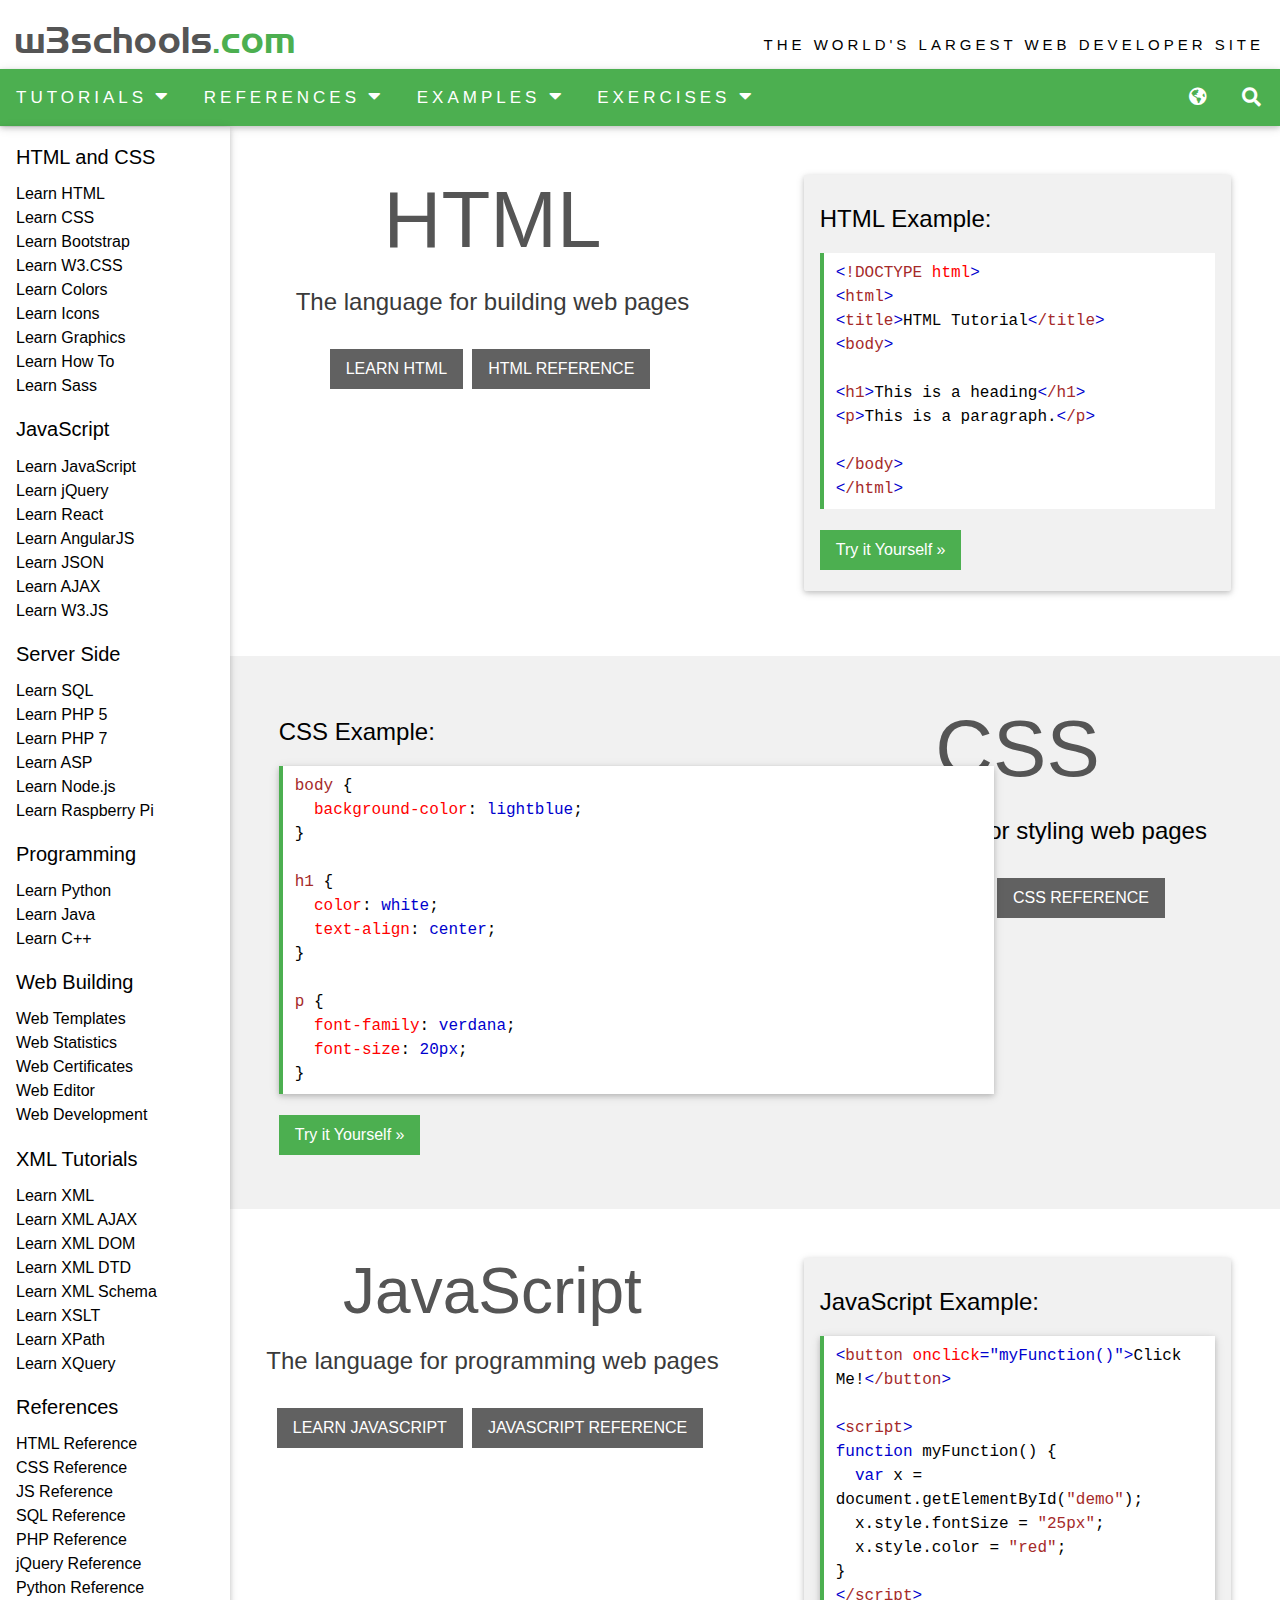
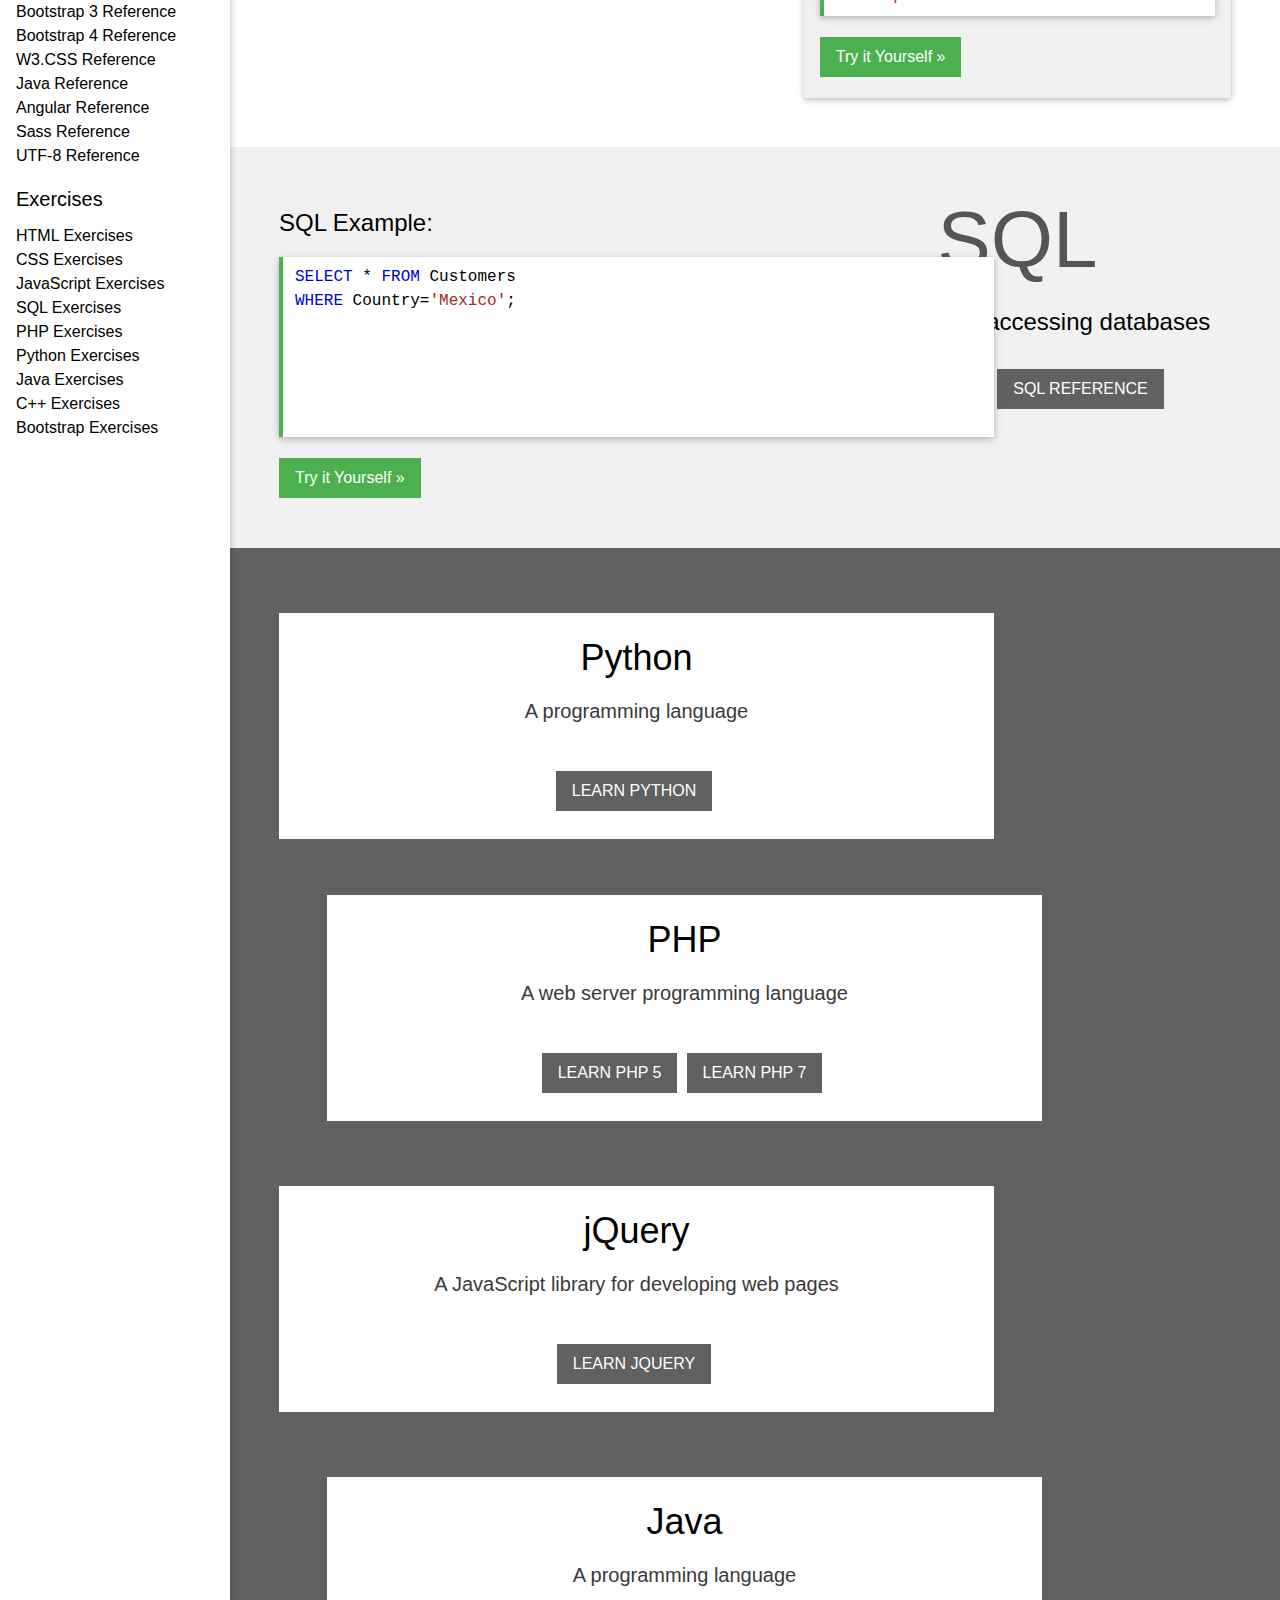
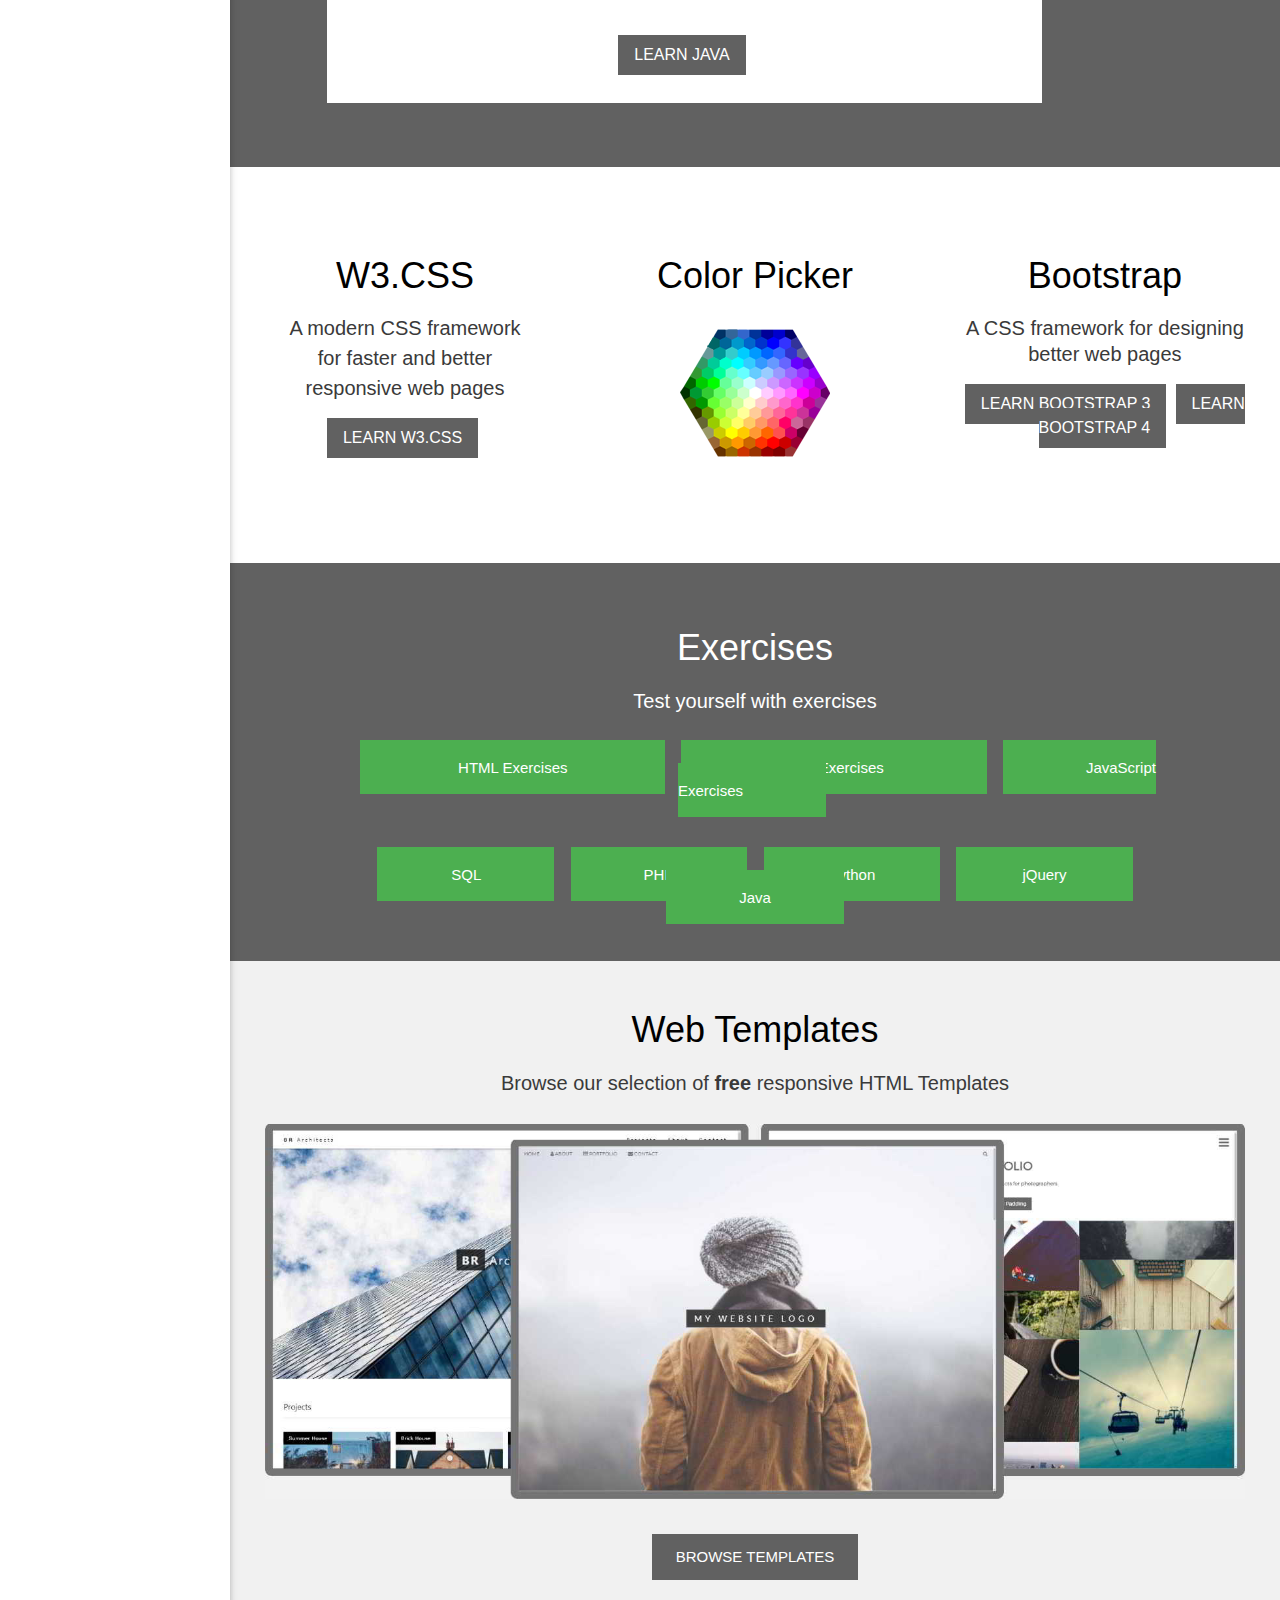
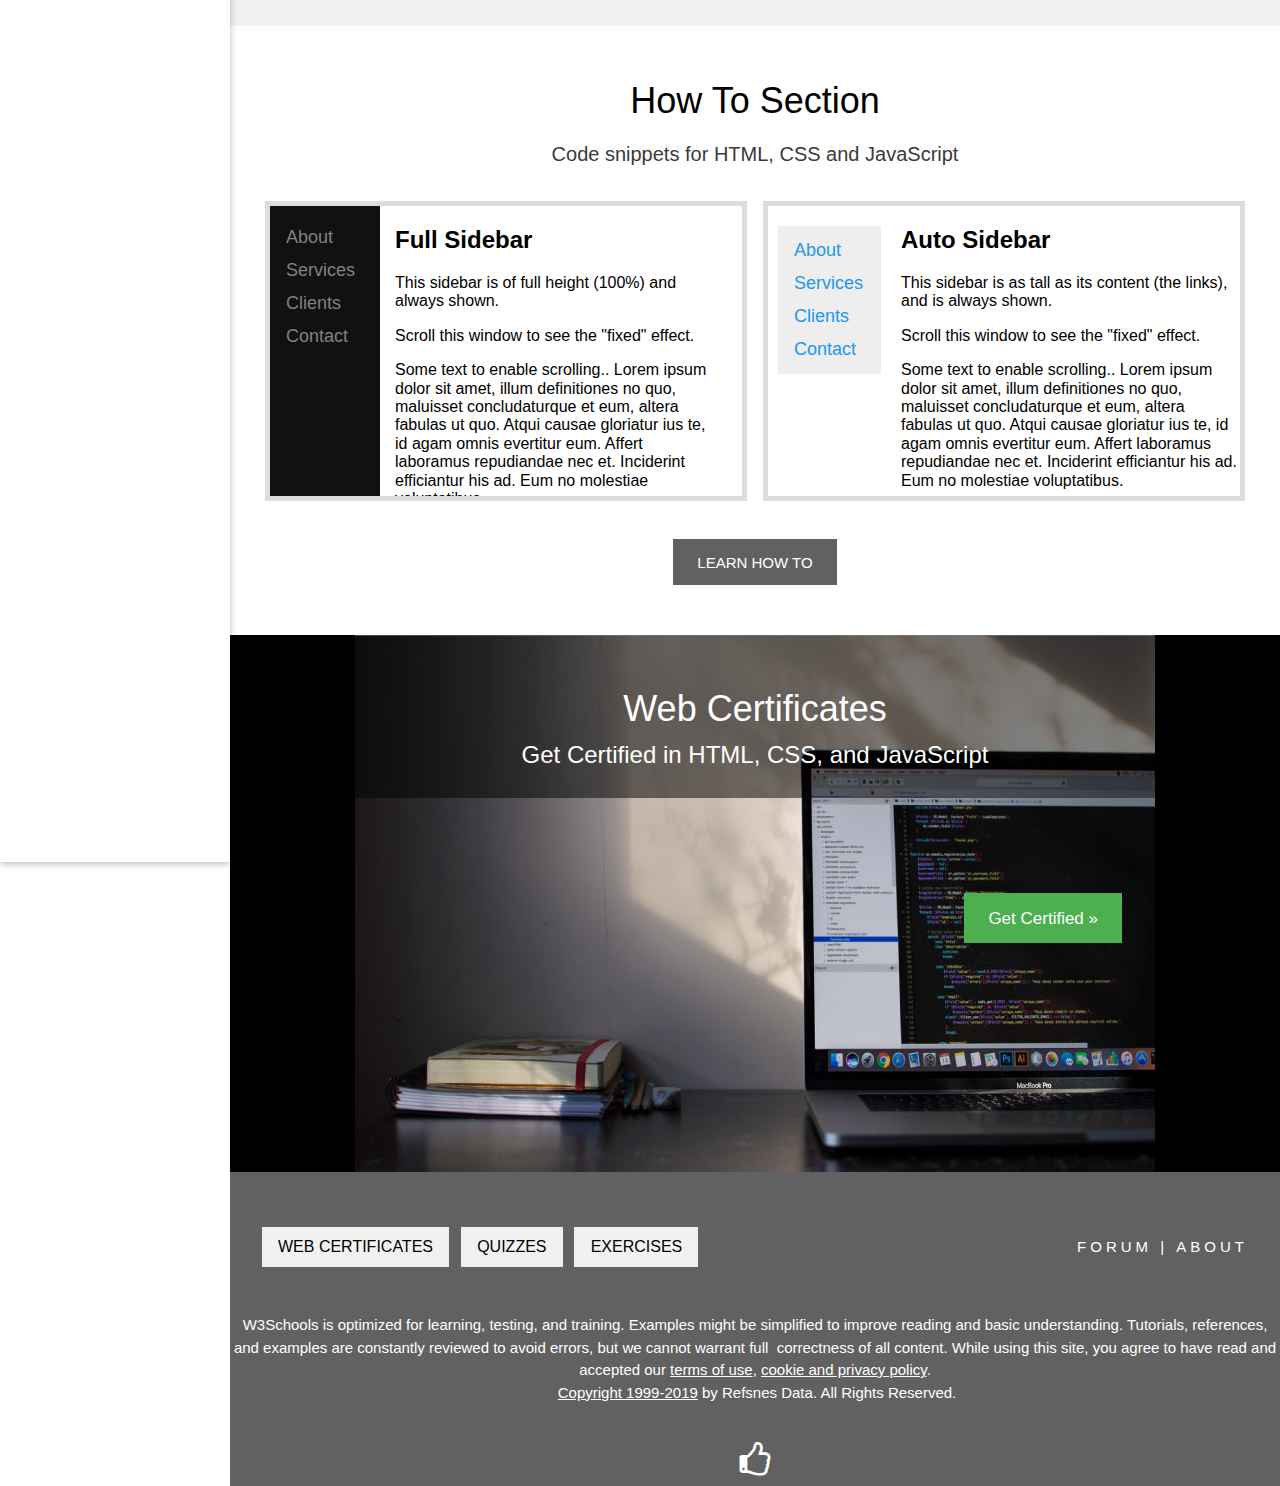
<file: index.html>
<!DOCTYPE html>
<html>
<head>
  <title>W3Schools Online Web Tutorials</title>
  <meta charset="utf-8">
  <meta name="viewport" content="width=device-width, initial-scale=1">
  <link rel="stylesheet" type="text/css" href="dist/css/siftal.css">
  <link rel="stylesheet" href="font-awesome-4.7.0/css/all.min.css">
  <link rel="stylesheet" type="text/css" href="w3s/w3s.css">
  <link rel="stylesheet" type="text/css" href="style.css">
  <link rel="icon" type="image/x-icon" href="img/favicon.ico">
</head>
<body>
  <div id="header" class="row">
    <header>
      <div id="logo" class="left">
        <a href="https://w3schools.com" target="_blank">w3schools<span>.com</span></a>
      </div>
      <div class="right caption">
        <div class="right hedrigh">THE WORLD'S LARGEST WEB DEVELOPER SITE</div>
      </div>
    </header>
  </div>
  <div class="row">
    <header>
      <nav class="navbar shadow">
        <a class="left dropdown" href="#">
          TUTORIALS
          <i class="fa fa-caret-down"></i>
        </a>
        <a class="left" href="#">
          REFERENCES
          <i class="fa fa-caret-down"></i>
        </a>
        <a class="left" href="#">
          EXAMPLES
          <i class="fa fa-caret-down"></i>
        </a>
        <a class="left" href="#">
          EXERCISES
          <i class="fa fa-caret-down"></i>
        </a>
        <a class="hiright right l" href="#">
          <i class="fas fa-search"></i>
        </a>
        <a class="hiright right h" href="#">

          <i class="fas fa-globe-americas"></i>
        </a>
      </nav>
    </header>
  </div>
  <div>
    <nav class="sidebar shadow">
      <div class="h4side">

        <h4>HTML and CSS</h4>
      </div>
      <a href="#">Learn HTML</a>
      <a href="#">Learn CSS</a>
      <a href="#">Learn Bootstrap</a>
      <a href="#">Learn W3.CSS</a>
      <a href="#">Learn Colors</a>
      <a href="#">Learn Icons</a>
      <a href="#">Learn Graphics</a>
      <a href="#">Learn How To</a>
      <a href="#">Learn Sass</a>
      <div class="h4side r">

        <h4>JavaScript</h4>
      </div>
      <a href="#">Learn JavaScript</a>
      <a href="#">Learn jQuery</a>
      <a href="#">Learn React</a>
      <a href="#">Learn AngularJS</a>
      <a href="#">Learn JSON</a>
      <a href="#">Learn AJAX</a>
      <a href="#">Learn W3.JS</a>
      <div class="h4side e">

        <h4 class="s">Server Side</h4>
      </div>
      <a href="#">Learn SQL</a>
      <a href="#">Learn PHP 5</a>
      <a href="#">Learn PHP 7</a>
      <a href="#">Learn ASP</a>
      <a href="#">Learn Node.js</a>
      <a href="3">Learn Raspberry Pi</a>
      <div class="h4side e">

        <h4 class="p">Programming</h4>
      </div>
      <a href="#">Learn Python</a>
      <a href="#">Learn Java</a>
      <a href="#">Learn C++</a>
      <div class="h4side r">

        <h4 class="w">Web Building</h4>
      </div>
      <a href="#">Web Templates</a>
      <a href="#">Web Statistics</a>
      <a href="#">Web Certificates</a>
      <a href="#">Web Editor</a>
      <a href="#">Web Development</a>
      <div class="h4side r">

        <h4 class="x">XML Tutorials</h4>
      </div>
      <a href="#">Learn XML</a>
      <a href="#">Learn XML AJAX</a>
      <a href="#">Learn XML DOM</a>
      <a href="#">Learn XML DTD</a>
      <a href="#">Learn XML Schema</a>
      <a href="#">Learn XSLT</a>
      <a href="#">Learn XPath</a>
      <a href="#">Learn XQuery</a>
      <div class="h4side r">

        <h4 class="r">References</h4>
      </div>
      <a href="#">HTML Reference</a>
      <a href="#">CSS Reference</a>
      <a href="#">JS Reference</a>
      <a href="#">SQL Reference</a>
      <a href="#">PHP Reference</a>
      <a href="#">jQuery Reference</a>
      <a href="#">Python Reference</a>
      <a href="#">Bootstrap 3 Reference</a>
      <a href="#">Bootstrap 4 Reference</a>
      <a href="#">W3.CSS Reference</a>
      <a href="#">Java Reference</a>
      <a href="#">Angular Reference</a>
      <a href="#">Sass Reference</a>
      <a href="#">UTF-8 Reference</a>
      <div class="h4side r">
        <h4 class="e">Exercises</h4>
      </div>
      <a href="#">HTML Exercises</a>
      <a href="#">CSS Exercises</a>
      <a href="#">JavaScript Exercises</a>
      <a href="#">SQL Exercises</a>
      <a href="#">PHP Exercises</a>
      <a href="#">Python Exercises</a>
      <a href="#">Java Exercises</a>
      <a href="#">C++ Exercises</a>
      <a href="#">Bootstrap Exercises</a>
    </nav>
  </div>
  <div>
    <div class="section">
      <div class="left col-6 se-left t-center" >
      <h1 class="mleft">HTML</h1>
      <p class="">The language for building web pages</p>
      <a href="#">LEARN HTML</a>
      <a href="#">HTML REFERENCE</a>
      </div>
      <div class="right col-6 se-org">
        <div class="se-right shadow">
          <h3>HTML Example:</h3>
          <div class="se-text">

              <span class="blue">&lt;</span><span class="brown">!DOCTYPE&nbsp;</span><span class="red">html</span><span class="blue">&gt;</span>
              <br>
              <span class="blue"><</span><span class="brown">html</span><span class="blue">></span>
              <br>
              <span class="brown"><span class="blue"><</span><span class="brown">title</span><span class="blue">></span><span class="black">HTML Tutorial</span><span class="blue"><</span><span class="brown">/title</span><span class="blue">></span>
              <br>
              <span class="blue"><</span><span class="brown">body</span><span class="blue">></span>
              <br>
              <br>
              <span class="blue"><</span><span class="brown">h1</span><span class="blue">></span><span class="black">This is a heading</span><span class="blue"><</span><span class="brown">/h1</span><span class="blue">></span>
              <br>
              <span class="blue"><</span><span class="brown">p</span><span class="blue">></span><span class="black">This is a paragraph.</span><span class="blue"><</span><span class="brown">/p</span><span class="blue">></span>
              <br>
              <br>
              <span class="blue"><</span><span class="brown">/body</span><span class="blue">></span>
              <br>
              <span class="blue"><</span><span class="brown">/html</span><span class="blue">></span>
          </div>
          <div id="try">
            <a href="#" class="try">Try it Yourself »</a>
          </div>
        </div>
      </div>
    </div>
    <div class="section2">
      <div class="right col-6 se-left2 t-center" >
      <h1 class="mleft2">CSS</h1>
      <p class="">The language for styling web pages</p>
      <a href="#">LEARN CSS</a>
      <a href="#">CSS REFERENCE</a>
      </div>
      <div class="left col-6 se-org2">
        <div class="se-right2">
          <h3>CSS Example:</h3>
          <div class="se-text2 shadow">
            <span class="brown">body&nbsp;</span><span class="black">{</span><br><span class="red">&nbsp;&nbsp;background-color</span><span class="black">:&nbsp;</span><span class="blue">lightblue</span><span class="black">;</span><br><span class="black">}</span><br><br><span class="brown">h1&nbsp;</span><span class="black">{</span><br><span class="red">&nbsp;&nbsp;color</span><span class="black">:&nbsp;</span><span class="blue">white</span><span class="black">;</span><br><span class="red">&nbsp;&nbsp;text-align</span><span class="black">:&nbsp;</span><span class="blue">center</span><span class="black">;</span><br><span class="black">}</span><br><br><span class="brown">p&nbsp;</span><span class="black">{</span><br><span class="red">&nbsp;&nbsp;font-family</span><span class="black">:&nbsp;</span><span class="blue">verdana</span><span class="black">;</span><br><span class="red">&nbsp;&nbsp;font-size</span><span class="black">:&nbsp;</span><span class="blue">20px</span><span class="black">;</span><br><span class="black">}</span>

          </div>
          <div id="try">
            <a href="#" class="try">Try it Yourself »</a>
          </div>
        </div>
      </div>
    </div>
    <div class="section3">
      <div class="left col-6 se-left3 t-center" >
      <h1 class="mleft3">JavaScript</h1>
      <p class="">The language for programming web pages</p>
      <a href="#">LEARN JAVASCRIPT</a>
      <a href="#">JAVASCRIPT REFERENCE</a>
      </div>
      <div class="right col-6 se-org3">
                <div class="se-right3 shadow">
          <h3>JavaScript Example:</h3>
          <div class="se-text3 shadow">
            <span class="brown"><span class="blue">&lt;</span>button<span class="red"> onclick<span class="blue">="myFunction()"</span></span><span class="blue">&gt;</span></span>Click Me!<span class="brown"><span class="blue">&lt;</span>/button<span class="blue">&gt;</span></span><br><br>
            <span class="brown"><span class="blue">&lt;</span>script<span class="blue">&gt;</span></span><span class="black"><br>
            <span class="blue">function</span> myFunction() {<br><span class="red">
            </span>&nbsp; <span class="blue">var</span> x = document.<span class="black">getElementById</span>(<span class="brown">"demo"</span>);<br><span class="red">
            </span>&nbsp; x.<span class="black">style</span>.<span class="black">fontSize</span> = <span class="brown">"25px"</span>; <br><span class="red">
            </span>&nbsp; x.<span class="black">style</span>.<span class="black">color</span> = <span class="brown">"red"</span>; <br>}<br>
            </span><span class="brown"><span class="blue">&lt;</span>/script<span class="blue">&gt;</span></span>
          </div>
          <div id="try">
            <a href="#" class="try">Try it Yourself »</a>
          </div>
        </div>
      </div>
    </div>

    <div class="section4">
      <div class="right col-6 se-left4 t-center" >
      <h1 class="mleft4">SQL</h1>
      <p class="">A language for accessing databases</p>
      <a href="#">LEARN SQL</a>
      <a href="#">SQL REFERENCE</a>
      </div>
      <div class="left col-6 se-org4">
        <div class="se-right4">
          <h3>SQL Example:</h3>
          <div class="se-text4 shadow">
           <span class="black">
            <span class="blue">SELECT</span> * <span class="blue">FROM</span> Customers<br>
            <span class="blue">WHERE</span> Country=<span class="brown">'Mexico'</span>;<span>
            </span>  </span>
          </div>
          <div id="try">
            <a href="#" class="try">Try it Yourself »</a>
          </div>
        </div>
      </div>
    </div>
    <div class="section5">



      <div class="size t-center left Python">
        <div class="pad button">
          <h2>Python</h2>
          <div class="size2 hd">
            <h4>A programming language</h4>
          </div>
            <a href="#">LEARN PYTHON</a>
        </div>
      </div>
       <div class="size t-center left PHP">
        <div class="pad button">
          <h2>PHP</h2>
          <div class="size2 hd">
            <h4>A web server programming language</h4>
          </div>
            <a href="#">LEARN PHP 5</a>
            <a href="#">LEARN PHP 7</a>
        </div>
      </div>
      <div class="size t-center left jQuery">
        <div class="pad button">
          <h2>jQuery</h2>
          <div class="size2 hd">
            <h4>A JavaScript library for developing web pages</h4>
          </div>
          <div class="mgn">

            <a href="#">LEARN JQUERY</a>
          </div>
        </div>
      </div>
      <div class="size t-center left Java">
        <div class="pad button">
          <h2>Java</h2>
          <div class="size2 hd">
            <h4>A programming language</h4>
          </div>
          <div class="mamgn">

            <a href="#">LEARN JAVA</a>
          </div>
        </div>
      </div>
    </div>
    <div class="section6">
      <div class="w3 t-center col-4 button">
        <h2>W3.CSS</h2>
        <h4>A modern CSS framework for faster and better responsive web pages</h4>
        <a href="#">LEARN W3.CSS</a>
      </div>
      <div class="cpic t-center col-4">
        <h2>Color Picker</h2>
        <a href="#">
          <img class="ipic" src="img/colorpicker.png" alt="Colorpicker">
        </a>
      </div>
      <div class="boot t-center col-4 button">
        <h2>Bootstrap</h2>
        <h4>A CSS framework for designing better web pages</h4>
        <a href="#">LEARN BOOTSTRAP 3</a>
        <a href="#">LEARN BOOTSTRAP 4</a>
      </div>
    </div>
    <div class="section7 t-center">
      <div class="s7">
        <div>
          <h2 class="white">Exercises</h2>
        </div>
        <h4 class="white">Test yourself with exercises</h4>
          <a href="#" class="ah col-2">HTML Exercises</a>
          <a href="#" class="ac col-2">CSS Exercises</a>
          <a href="#" class="aj col-2">JavaScript Exercises</a>
      </div>
      <div class="sec7">
        <a href="#" class="asq">SQL</a>
        <a href="#" class="aph">PHP</a>
        <a href="#" class="apy">Python</a>
        <a href="#" class="ajq">jQuery</a>
        <a href="#" class="aja">Java</a>
      </div>
    </div>
    <div class="section8">
      <div class="s8">
        <div>
          <h2>Web Templates</h2>
        </div>
        <h4>Browse our selection of <b>free</b> responsive HTML Templates</h4>
        <div>
          <a href="#">
            <img class="iw" src="img/w3css_templates.jpg" alt="W3.CSS Templates">
          </a>
        </div>
        <div class="d8">
          <a class="a8" href="#">BROWSE TEMPLATES</a>
        </div>
      </div>
    </div>
    <div class="section9">
      <div class="s9">
        <div>
          <h2>How To Section</h2>
        </div>
        <h4>Code snippets for HTML, CSS and JavaScript</h4>
        <div class="fl">
          <div class="sdw9">
            <iframe src="ref/index.htm"></iframe>
          </div>
          <div class="sdw9">
            <iframe src="ref2/index.htm"></iframe>
          </div>
        </div>
        <div class="a9">
          <a class="s9a" href="#">LEARN HOW TO</a>
        </div>
      </div>
    </div>
    <div class="section10">
      <div class="relative">
        <div class="top">
          <div>
            <h2 class="white">Web Certificates</h2>
          </div>
          <h3 class="white">Get Certified in HTML, CSS, and JavaScript</h3>
        </div>
        <a href="#">
          <img src="img/getcertified.jpg">
        </a>
        <a class="dia" href="#">Get Certified »</a>
      </div>
    </div>
    <footer>
      <div class="footer">
        <div class="head">
          <div class="fha">
            <a href="#">WEB CERTIFICATES</a>
            <a href="#">QUIZZES</a>
            <a href="#" id="e">EXERCISES</a>
          </div>
          <div class="hside">
            <a href="#">FORUM&nbsp;</a>
            |
            <a href="#">&nbsp;ABOUT</a>
          </div>
          <div class="end">
            <p class="">
              W3Schools is optimized for learning, testing, and training. Examples might be simplified to improve reading and basic understanding. Tutorials, references, and examples are constantly reviewed to avoid errors, but we cannot warrant full &nbsp;correctness of all content. While using this site, you agree to have read and accepted our
              <a href="#" class="">terms of use</a>,
              <a href="#" class="">cookie and privacy policy</a>.
              <br>
              <span>

                <a href="#" class="">Copyright 1999-2019</a>
                by Refsnes Data. All Rights Reserved.
              </span>
              <br>
              <br>
            </p>
            <div class="i">
              <a href="#">
                <i class="icon sf-thumbs-o-up"></i>
              </a>
            </div>
          </div>
        </div>
      </div>
    </footer>
  </div>
</body>
</html>
</file>
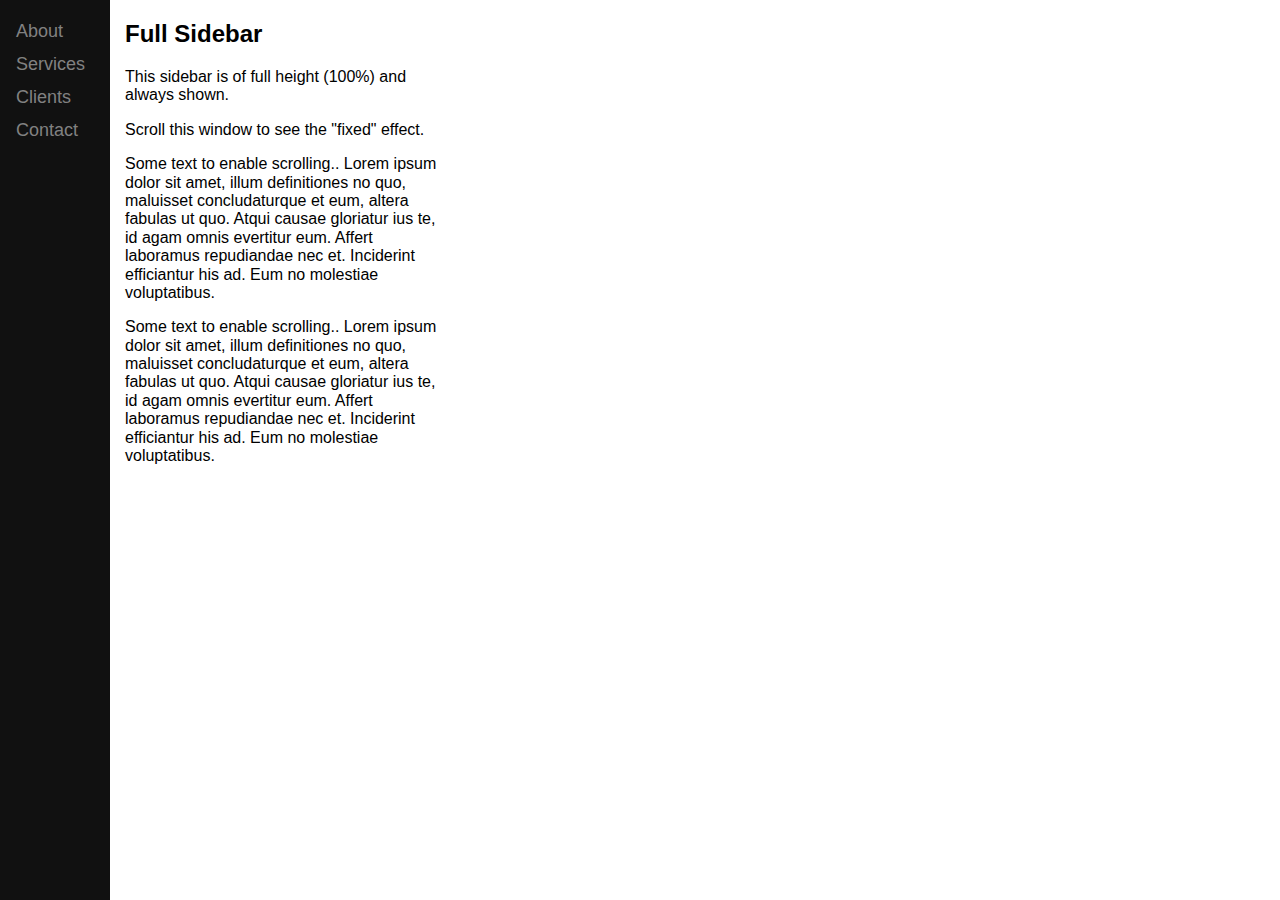
<file: ref/index.htm>
<!DOCTYPE html>
<html>
<head>
  <meta charset="utf-8">
  <title>https://www.w3schools.com/howto/tryhow_css_sidenav_ifr.htm</title>
  <meta name="viewport" content="width=device-width, initial-scale=1">
  <link rel="icon" type="image/x-icon" href="../img/favicon.ico">
  <link rel="stylesheet" href="../font-awesome-4.7.0/css/all.min.css">
  <link rel="stylesheet" type="text/css" href="../w3s/w3s.css">
  <link rel="stylesheet" type="text/css" href="style.css">
</head>
<body>
  <div class="sdw9">

    <div class="nav2">
      <nav class="nav2">
        <a href="#">About</a>
        <a href="#" class="a2">Services</a>
        <a href="#" class="a3">Clients</a>
        <a href="#" class="a4">Contact</a>
      </nav>
    </div>
    <div class="main">
      <h2 class="nav2">Full Sidebar</h2>
      <p class="p1 nav2">This sidebar is of full height (100%) and always shown.</p>
      <p class="p2 nav2">Scroll this window to see the "fixed" effect.</p>
      <p class="p3 nav2">Some text to enable scrolling.. Lorem ipsum dolor sit amet, illum definitiones no quo, maluisset concludaturque et eum, altera fabulas ut quo. Atqui causae gloriatur ius te, id agam omnis evertitur eum. Affert laboramus repudiandae nec et. Inciderint efficiantur his ad. Eum no molestiae voluptatibus.</p>
      <p class="p4 nav2">Some text to enable scrolling.. Lorem ipsum dolor sit amet, illum definitiones no quo, maluisset concludaturque et eum, altera fabulas ut quo. Atqui causae gloriatur ius te, id agam omnis evertitur eum. Affert laboramus repudiandae nec et. Inciderint efficiantur his ad. Eum no molestiae voluptatibus.</p>
    </div>
  </div>

</body>
</html>
</file>
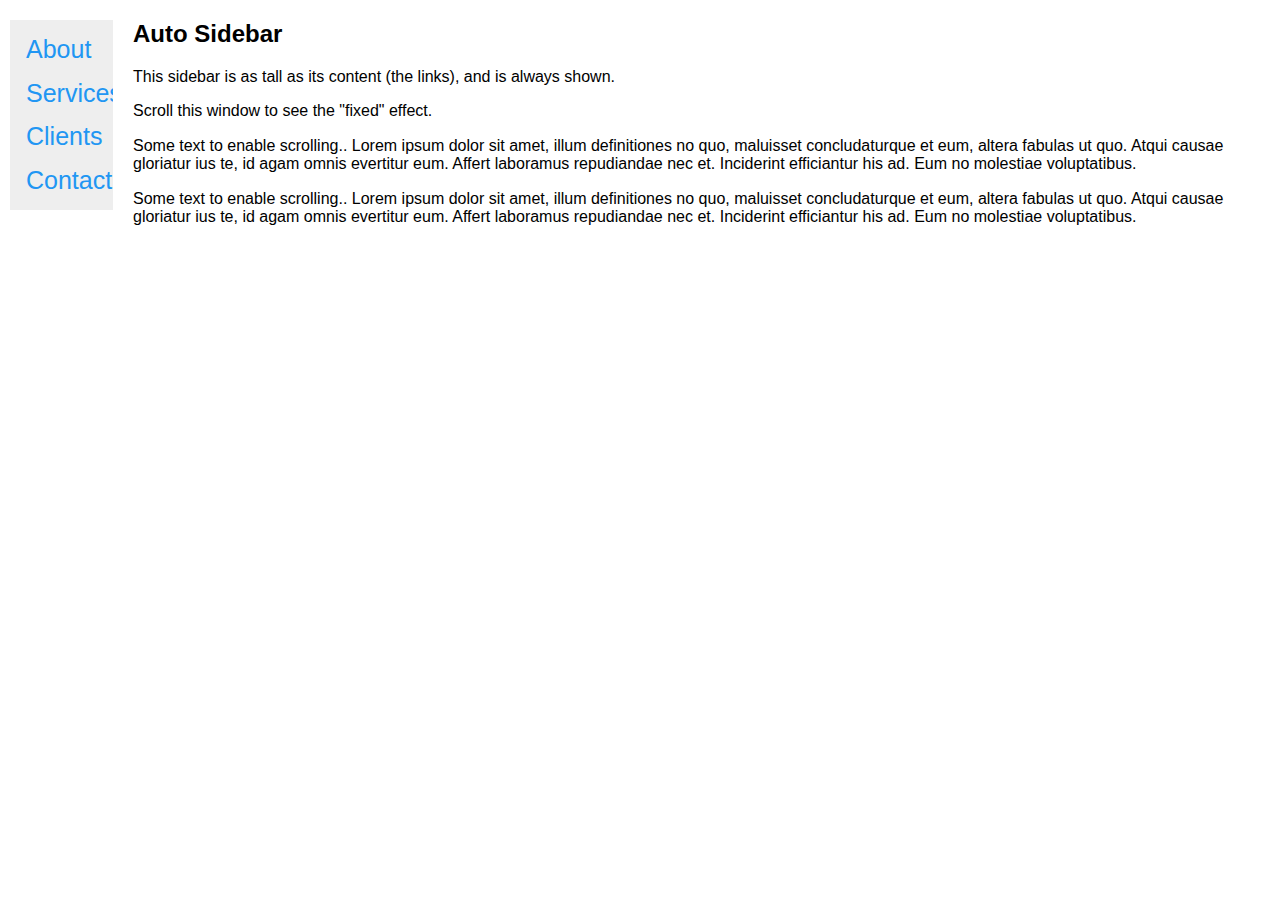
<file: ref2/index.htm>
<!DOCTYPE html>
<html>
<head>
  <meta charset="utf-8">
  <title>https://www.w3schools.com/howto/tryhow_css_sidenav_ifr2.htm</title>
  <meta name="viewport" content="width=device-width, initial-scale=1">
  <link rel="icon" type="image/x-icon" href="../img/favicon.ico">
  <link rel="stylesheet" href="../font-awesome-4.7.0/css/all.min.css">
  <link rel="stylesheet" type="text/css" href="../w3s/w3s.css">
  <link rel="stylesheet" type="text/css" href="style.css">
</head>
<body>
  <div class="sidenav">
    <a href="#">About</a>
    <a href="#" class="a2">Services</a>
    <a href="#" class="a3">Clients</a>
    <a href="#" class="a4">Contact</a>
  </div>

  <div class="main">
    <h2>Auto Sidebar</h2>
    <p>This sidebar is as tall as its content (the links), and is always shown.</p>
    <p>Scroll this window to see the "fixed" effect.</p>
    <p>Some text to enable scrolling.. Lorem ipsum dolor sit amet, illum definitiones no quo, maluisset concludaturque et eum, altera fabulas ut quo. Atqui causae gloriatur ius te, id agam omnis evertitur eum. Affert laboramus repudiandae nec et. Inciderint efficiantur his ad. Eum no molestiae voluptatibus.</p>
    <p>Some text to enable scrolling.. Lorem ipsum dolor sit amet, illum definitiones no quo, maluisset concludaturque et eum, altera fabulas ut quo. Atqui causae gloriatur ius te, id agam omnis evertitur eum. Affert laboramus repudiandae nec et. Inciderint efficiantur his ad. Eum no molestiae voluptatibus.</p>
  </div>
</body>
</html>
</file>
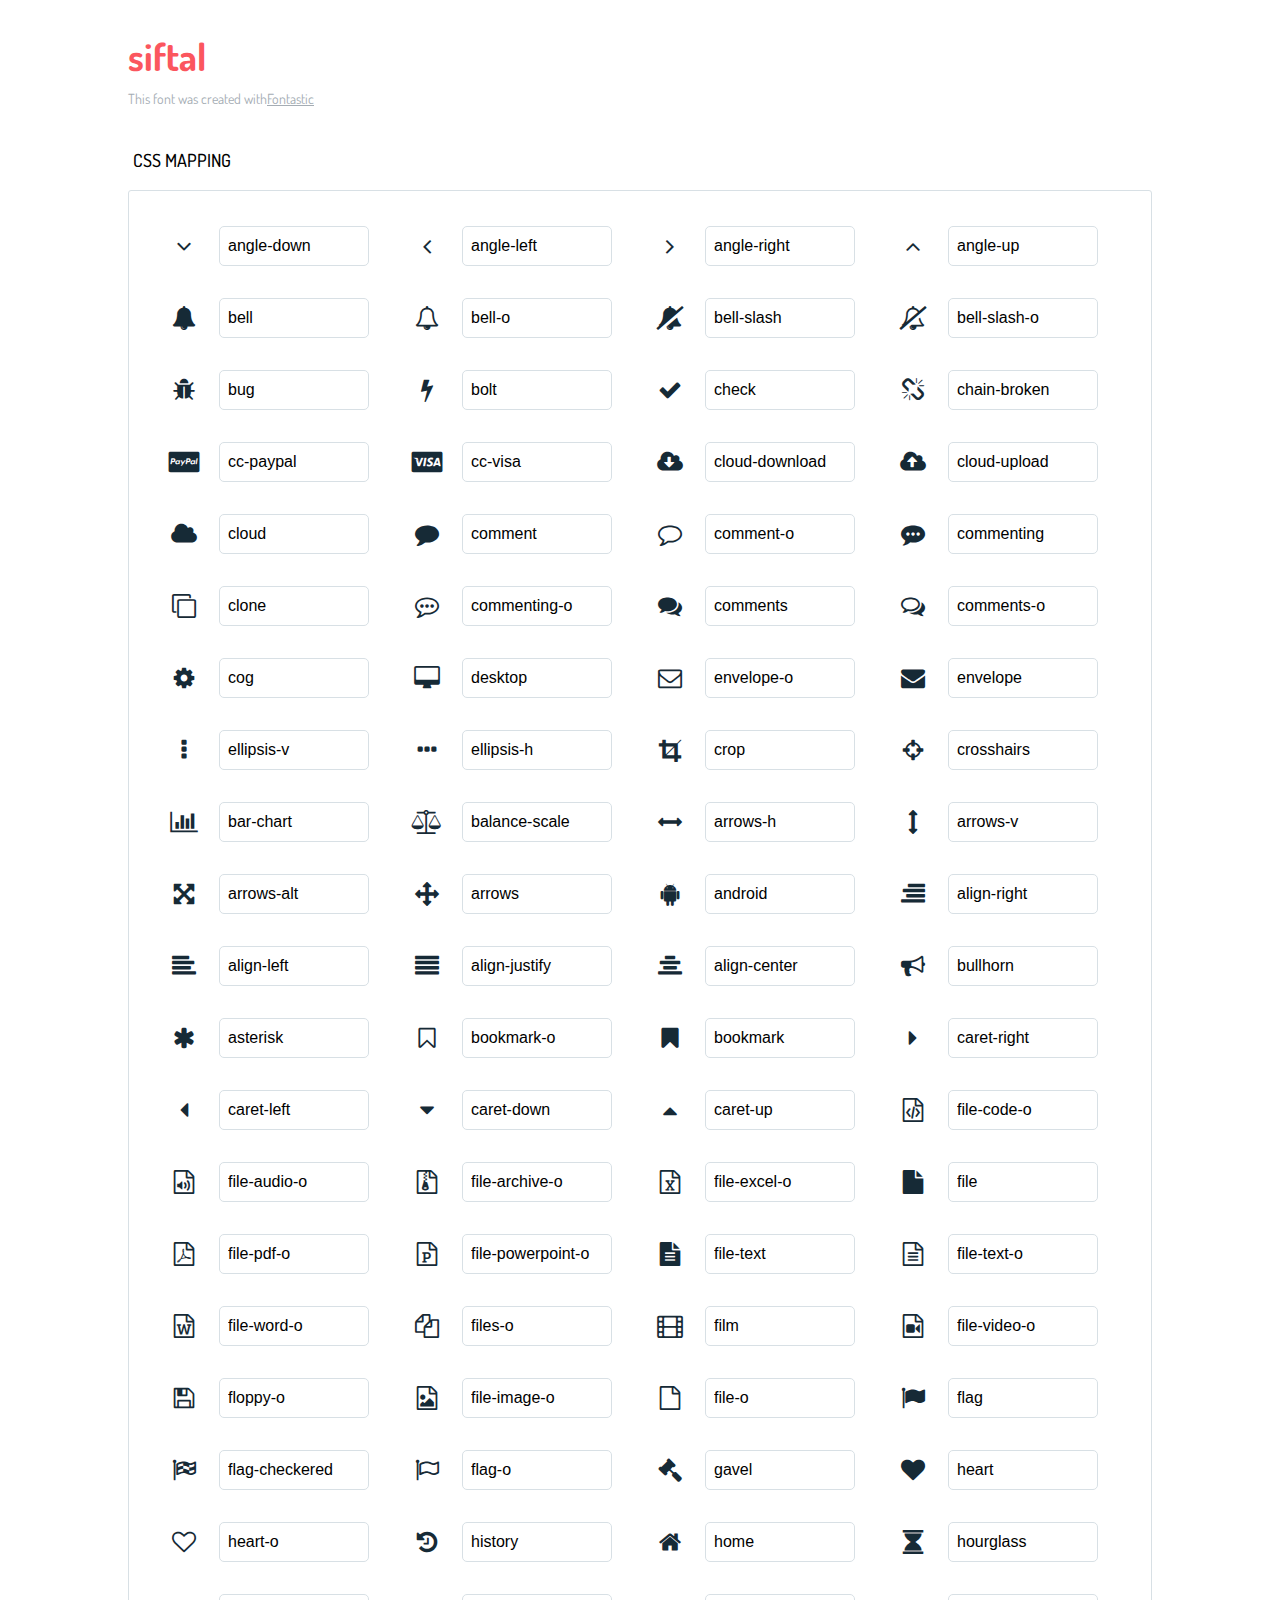
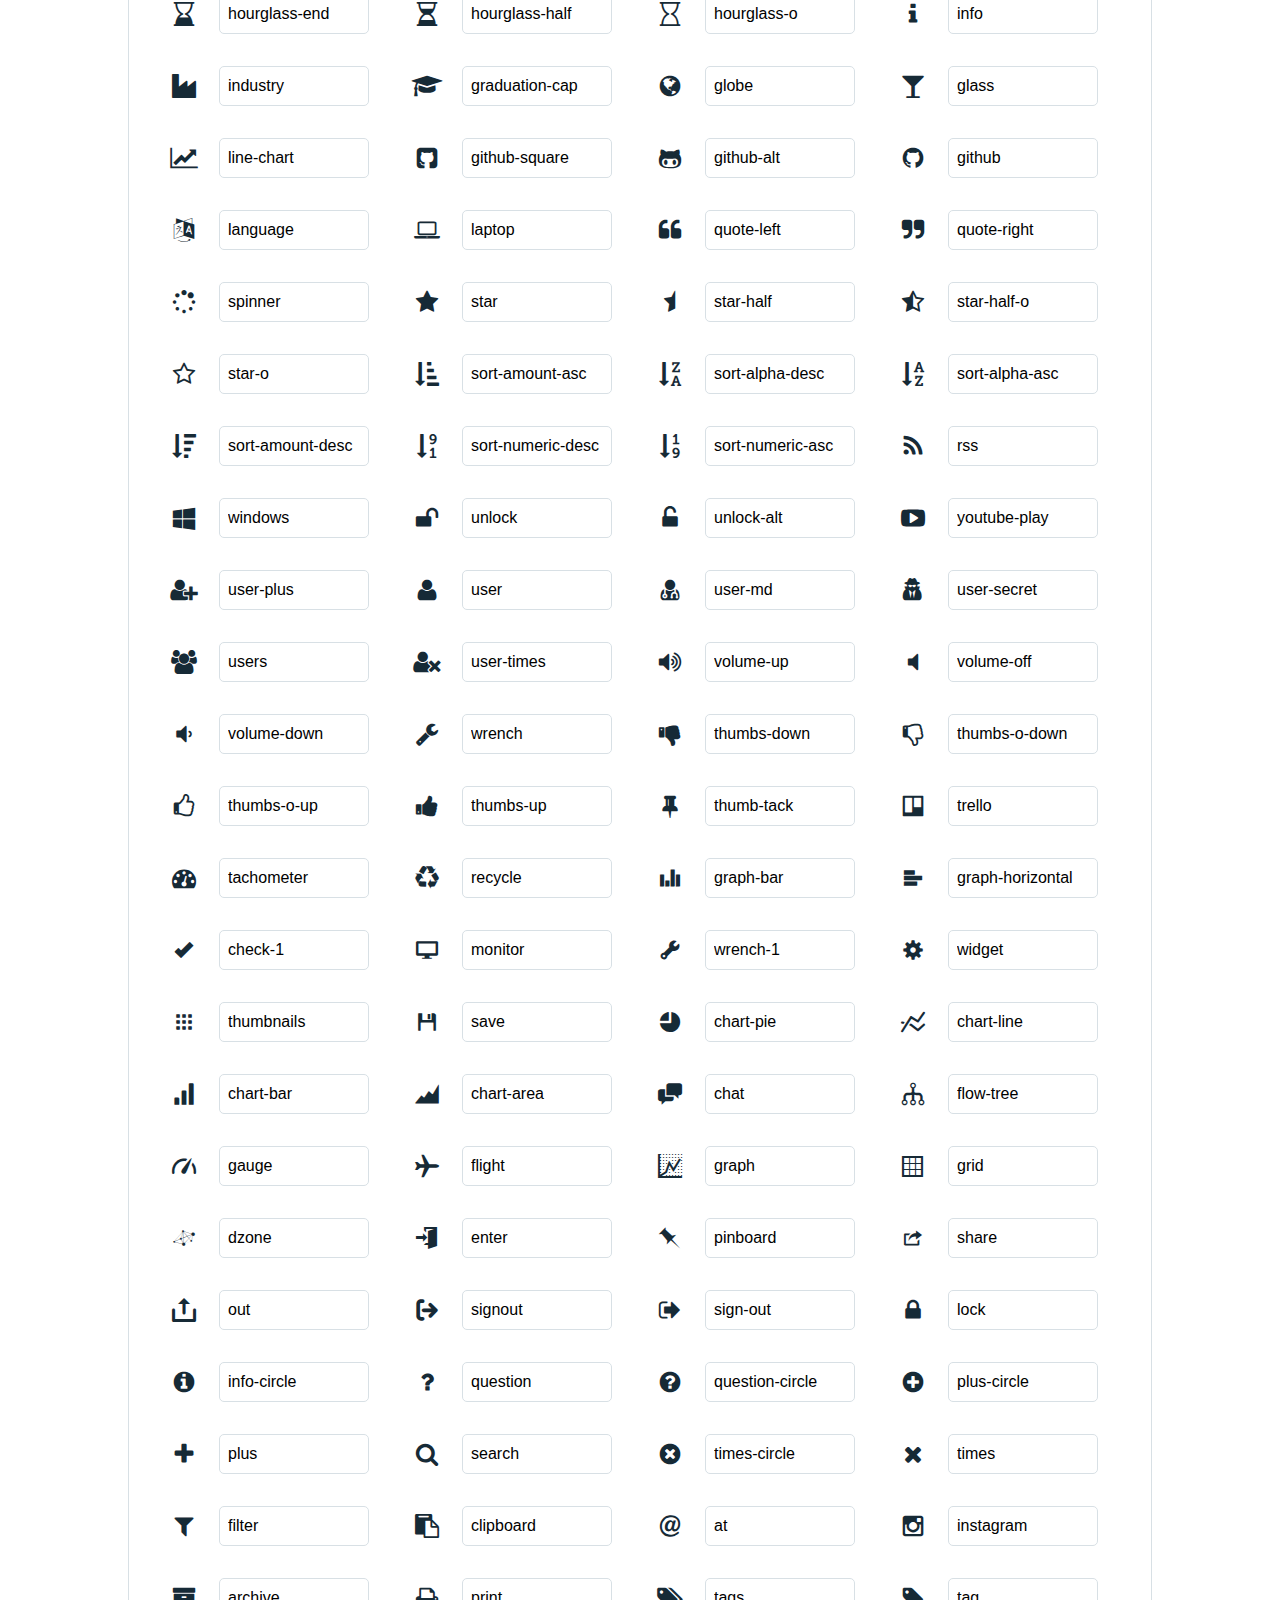
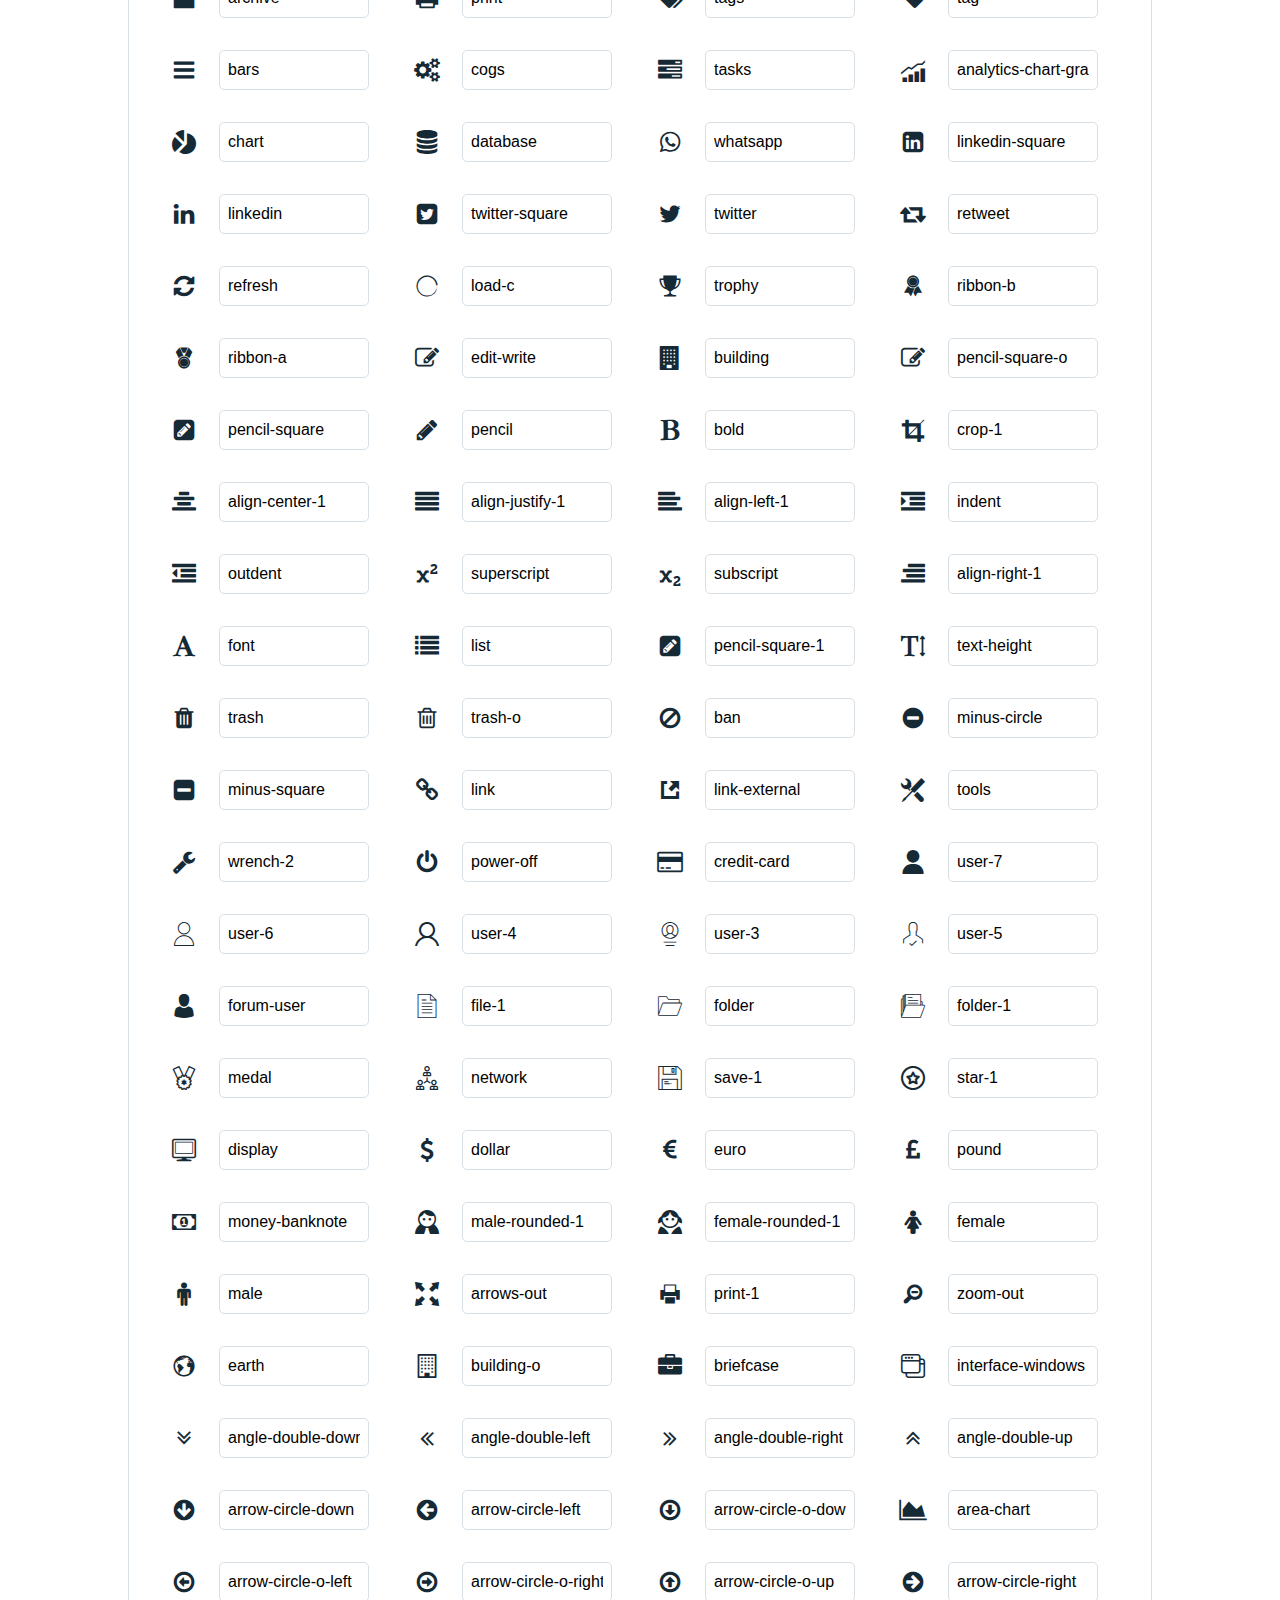
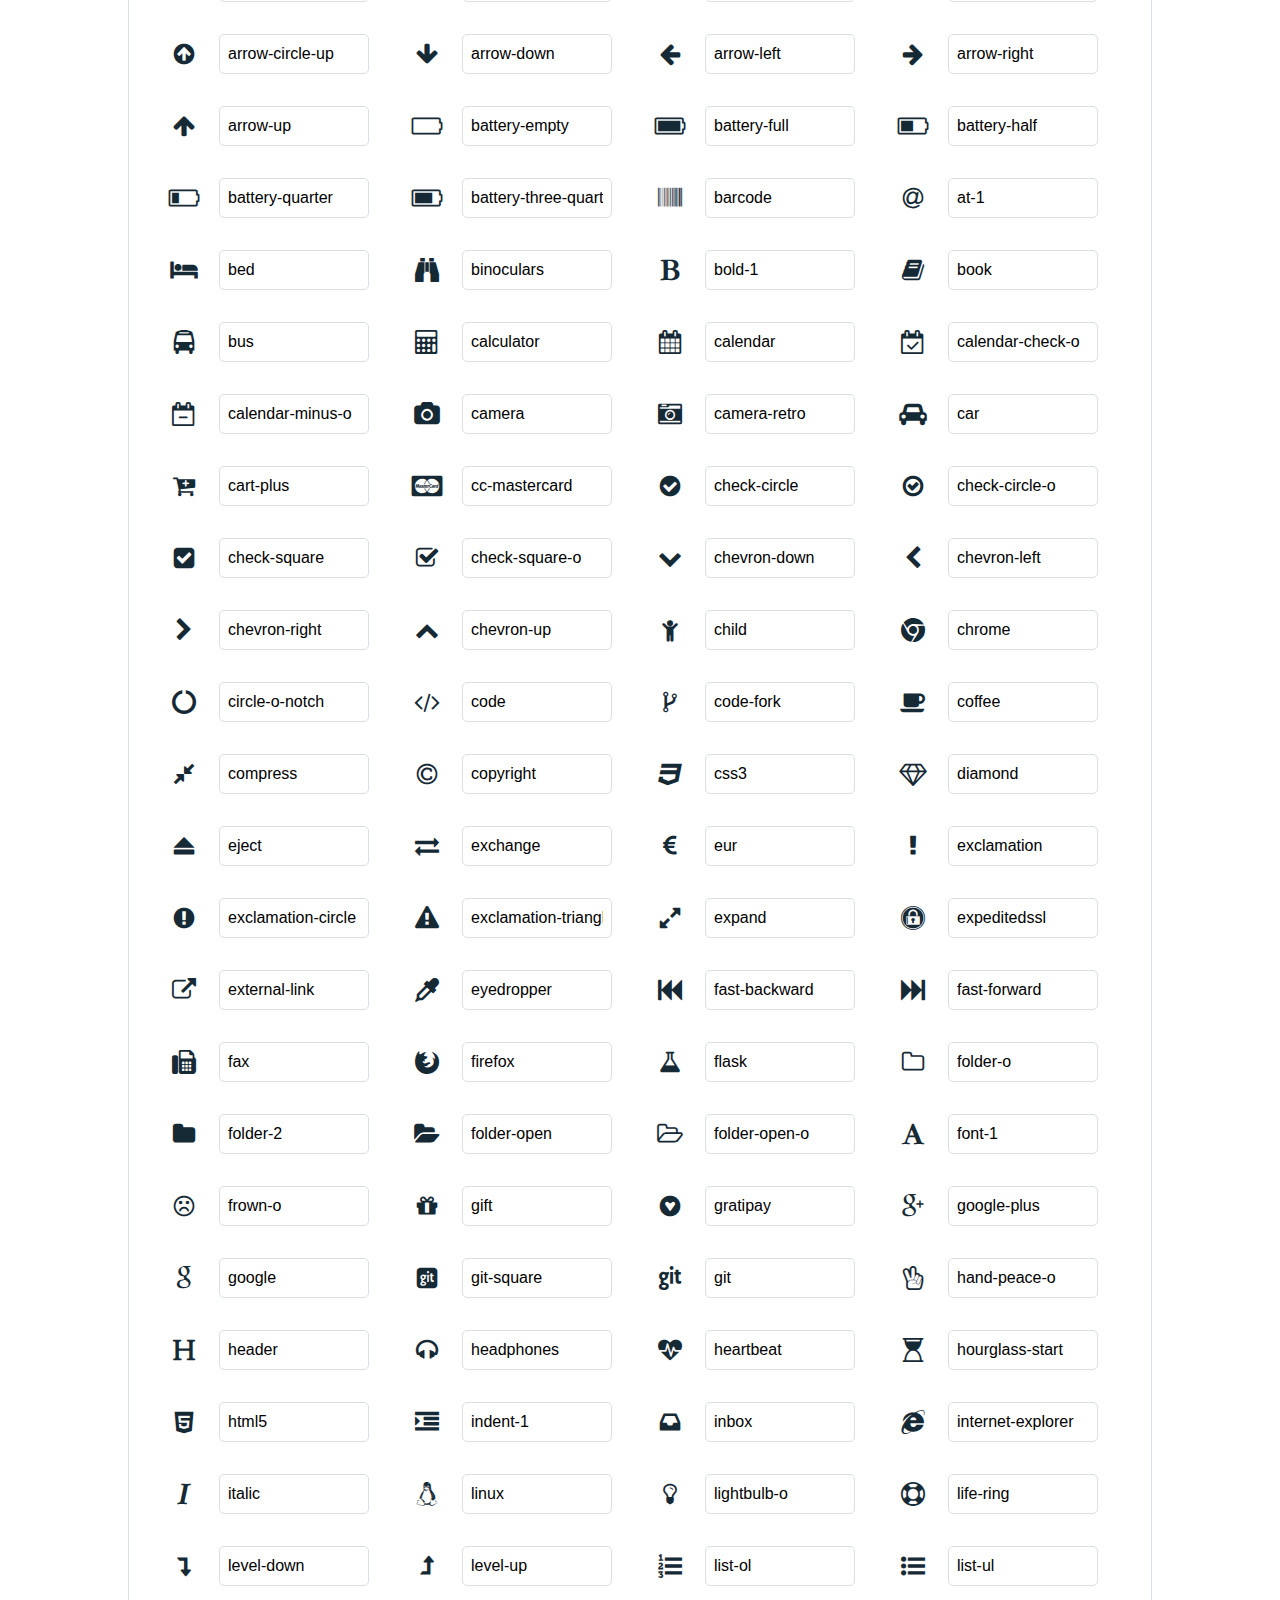
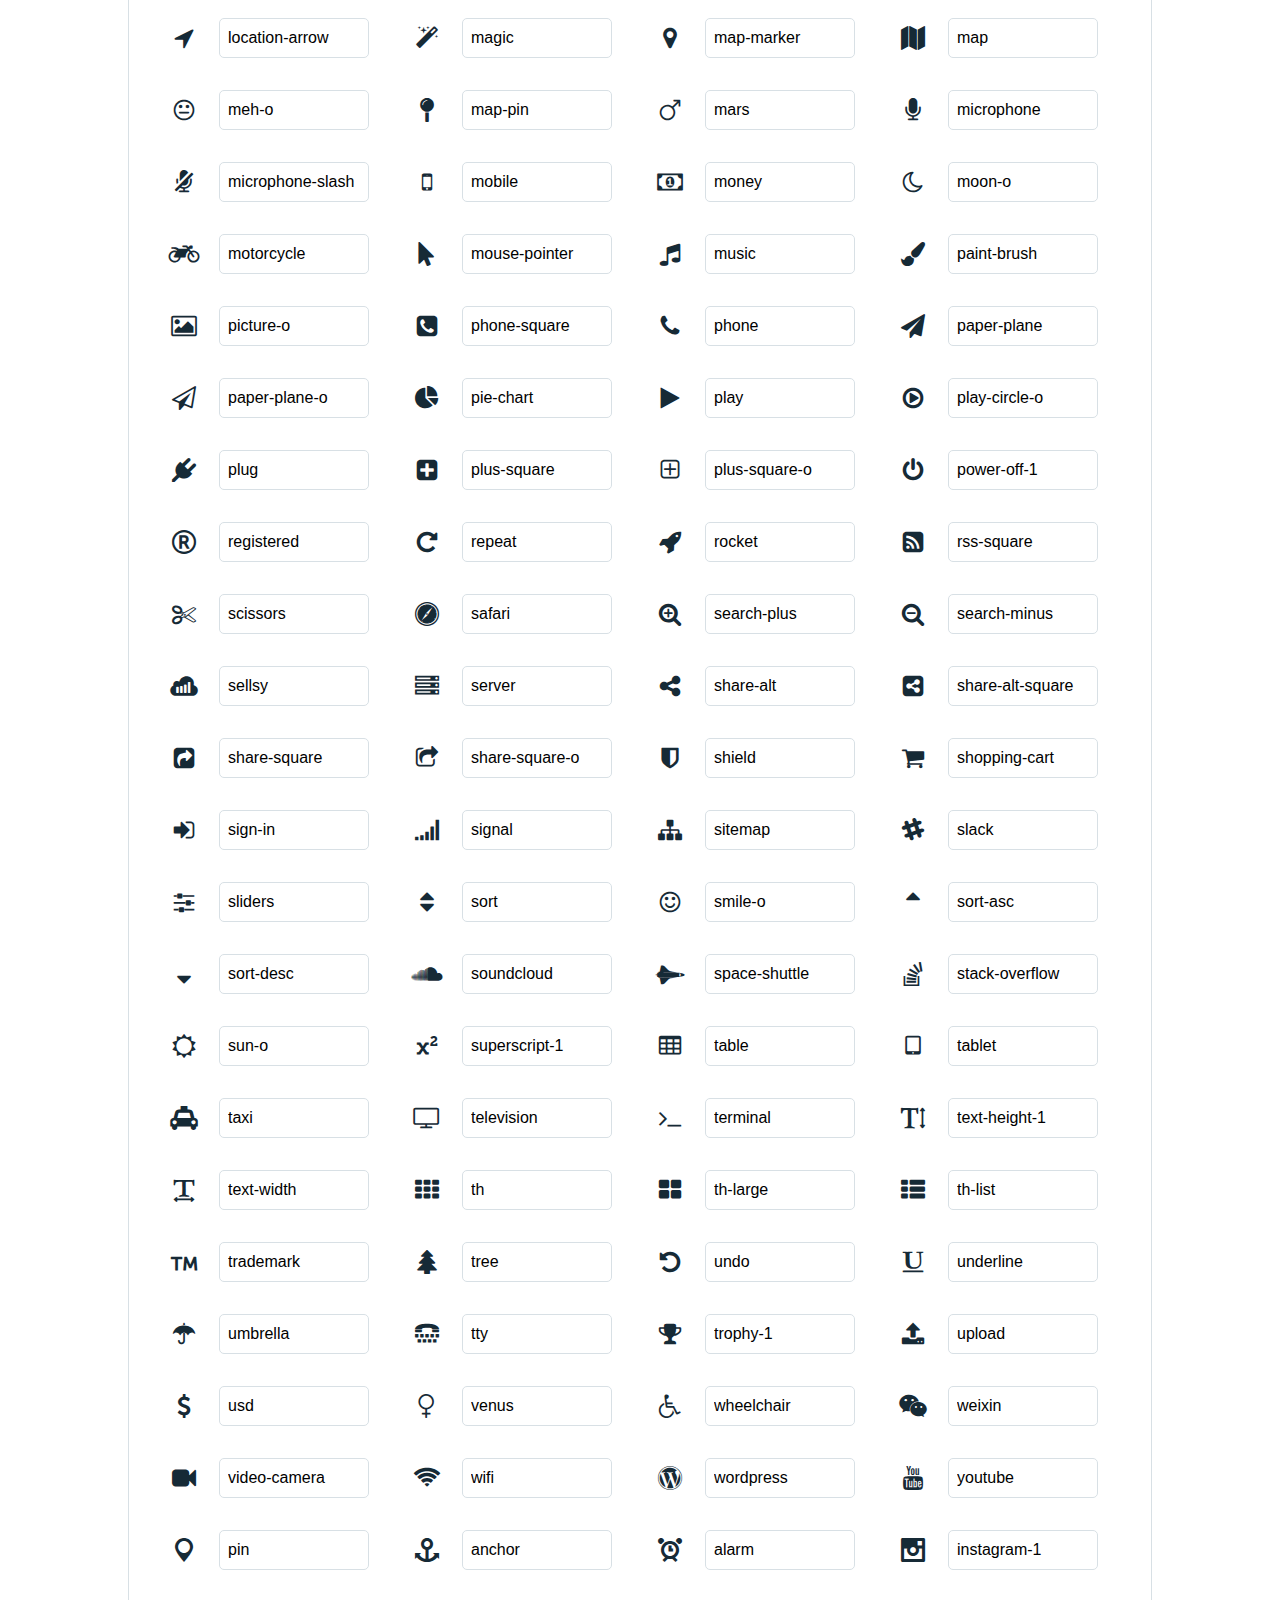
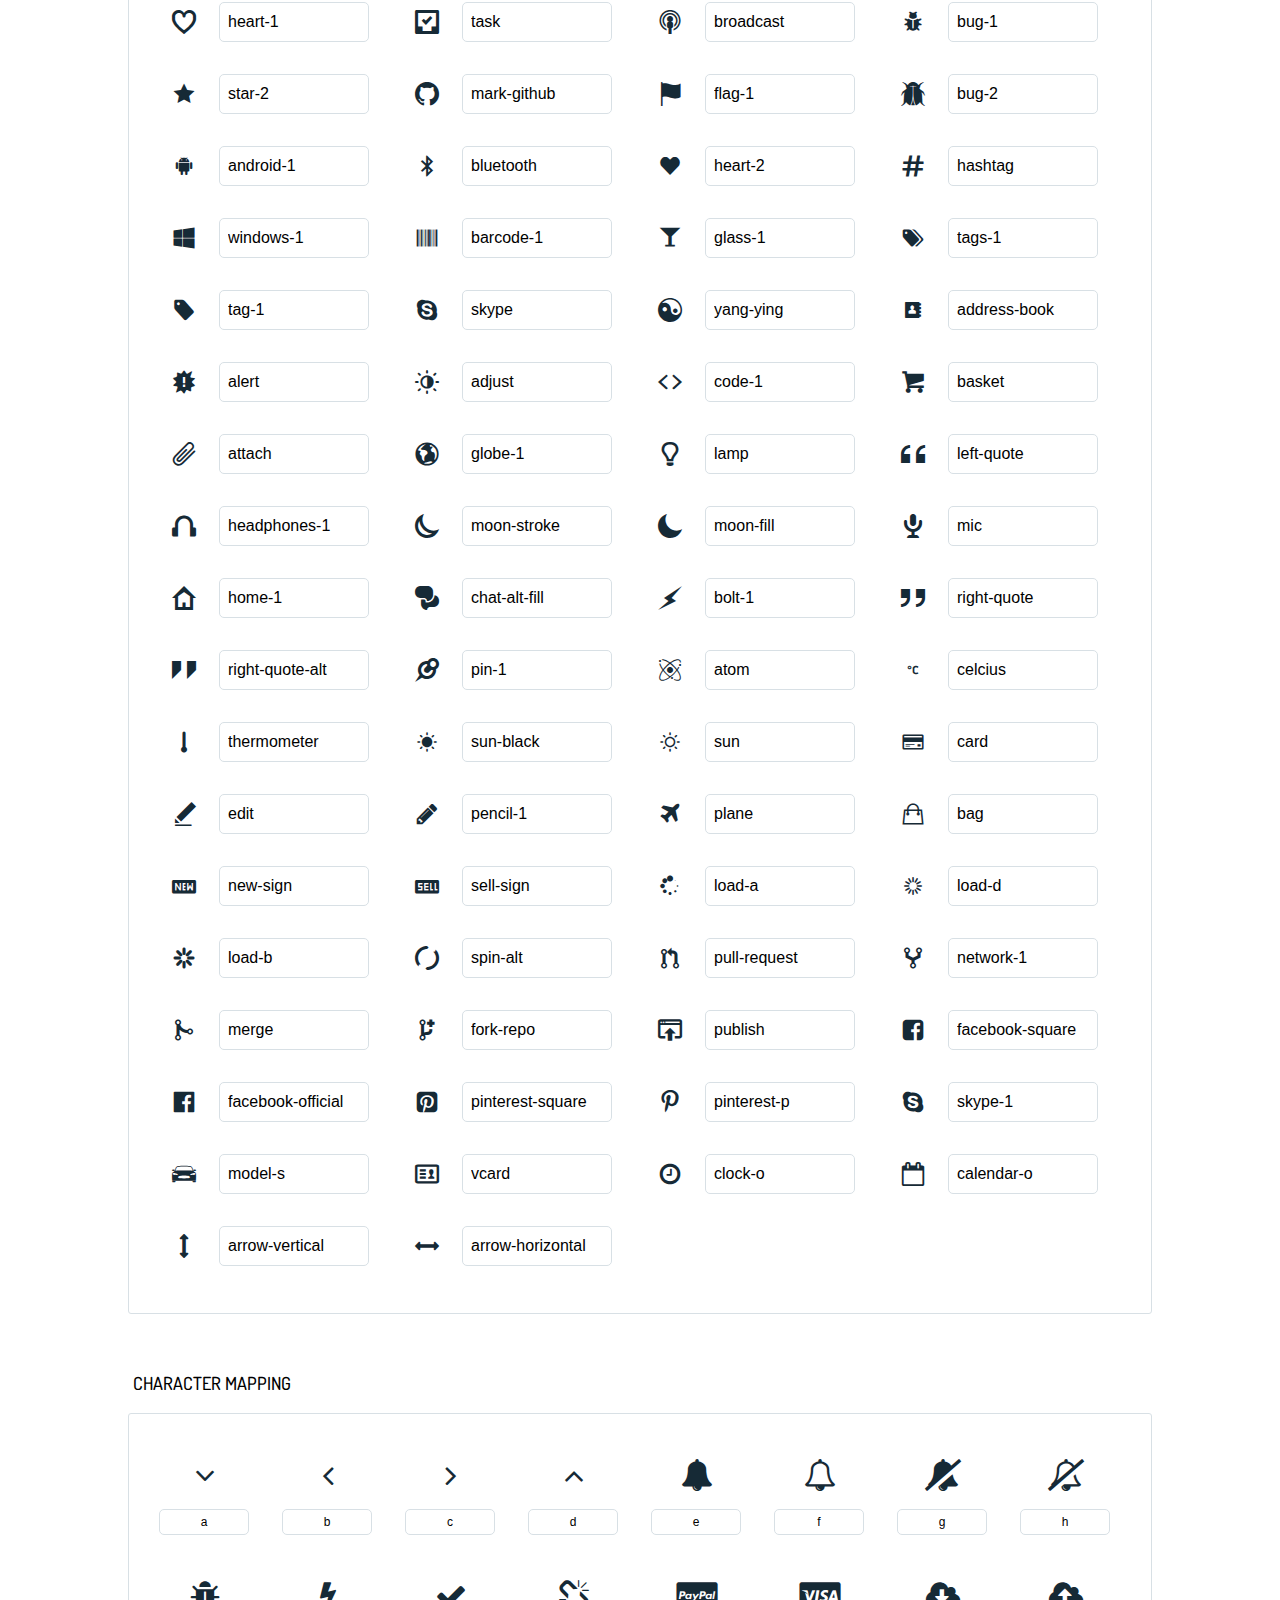
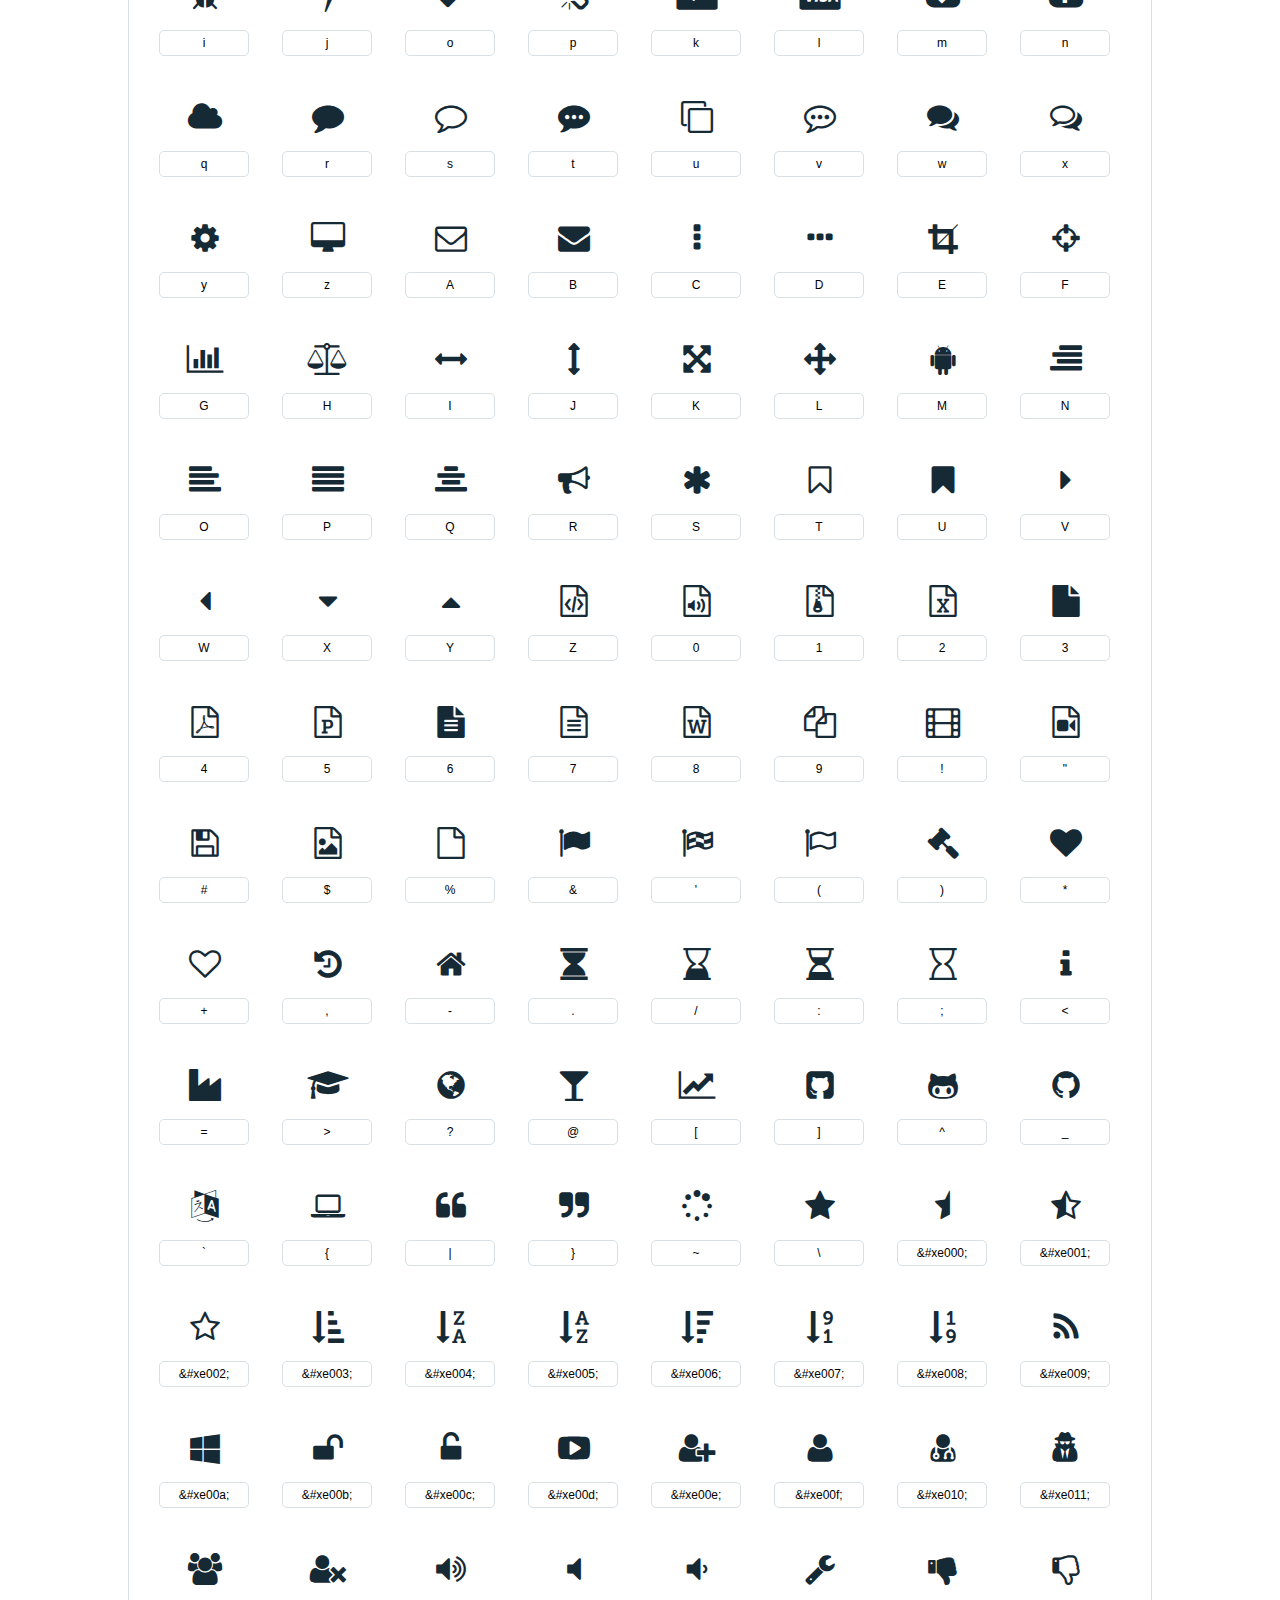
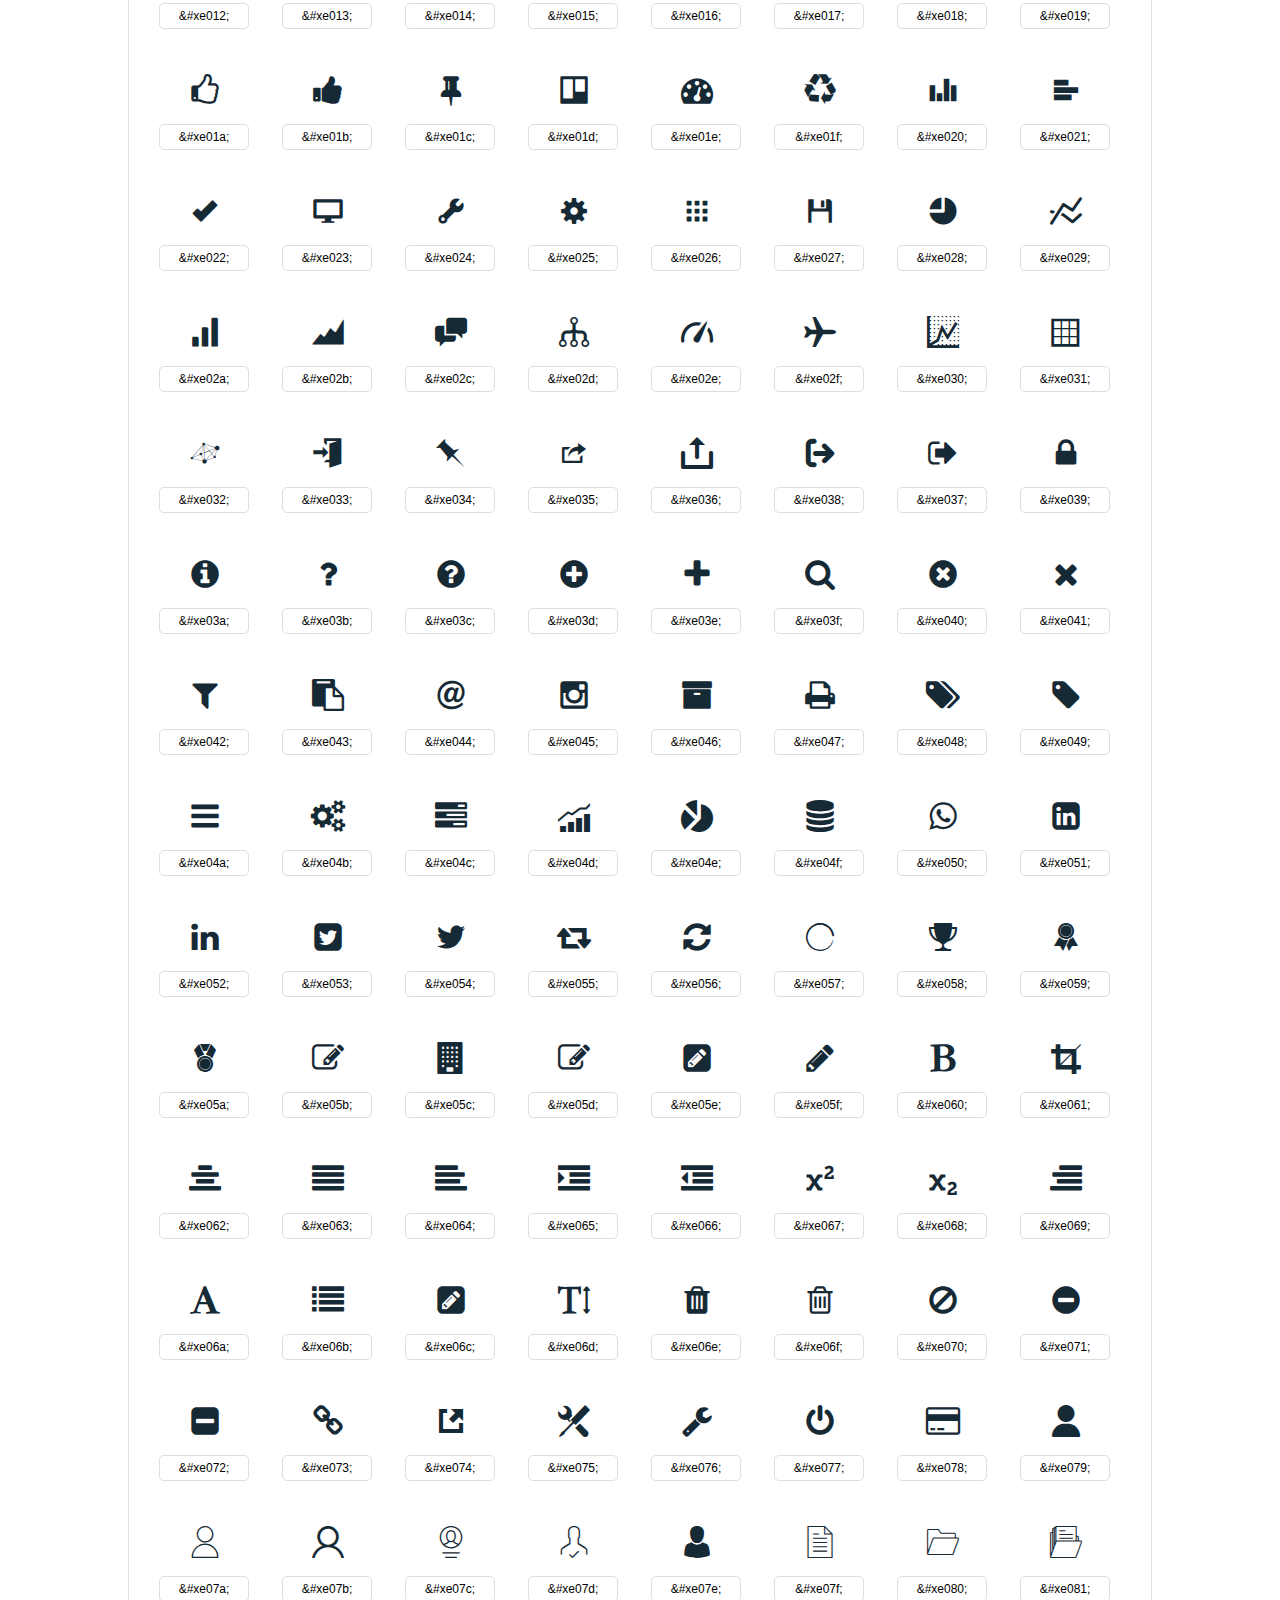
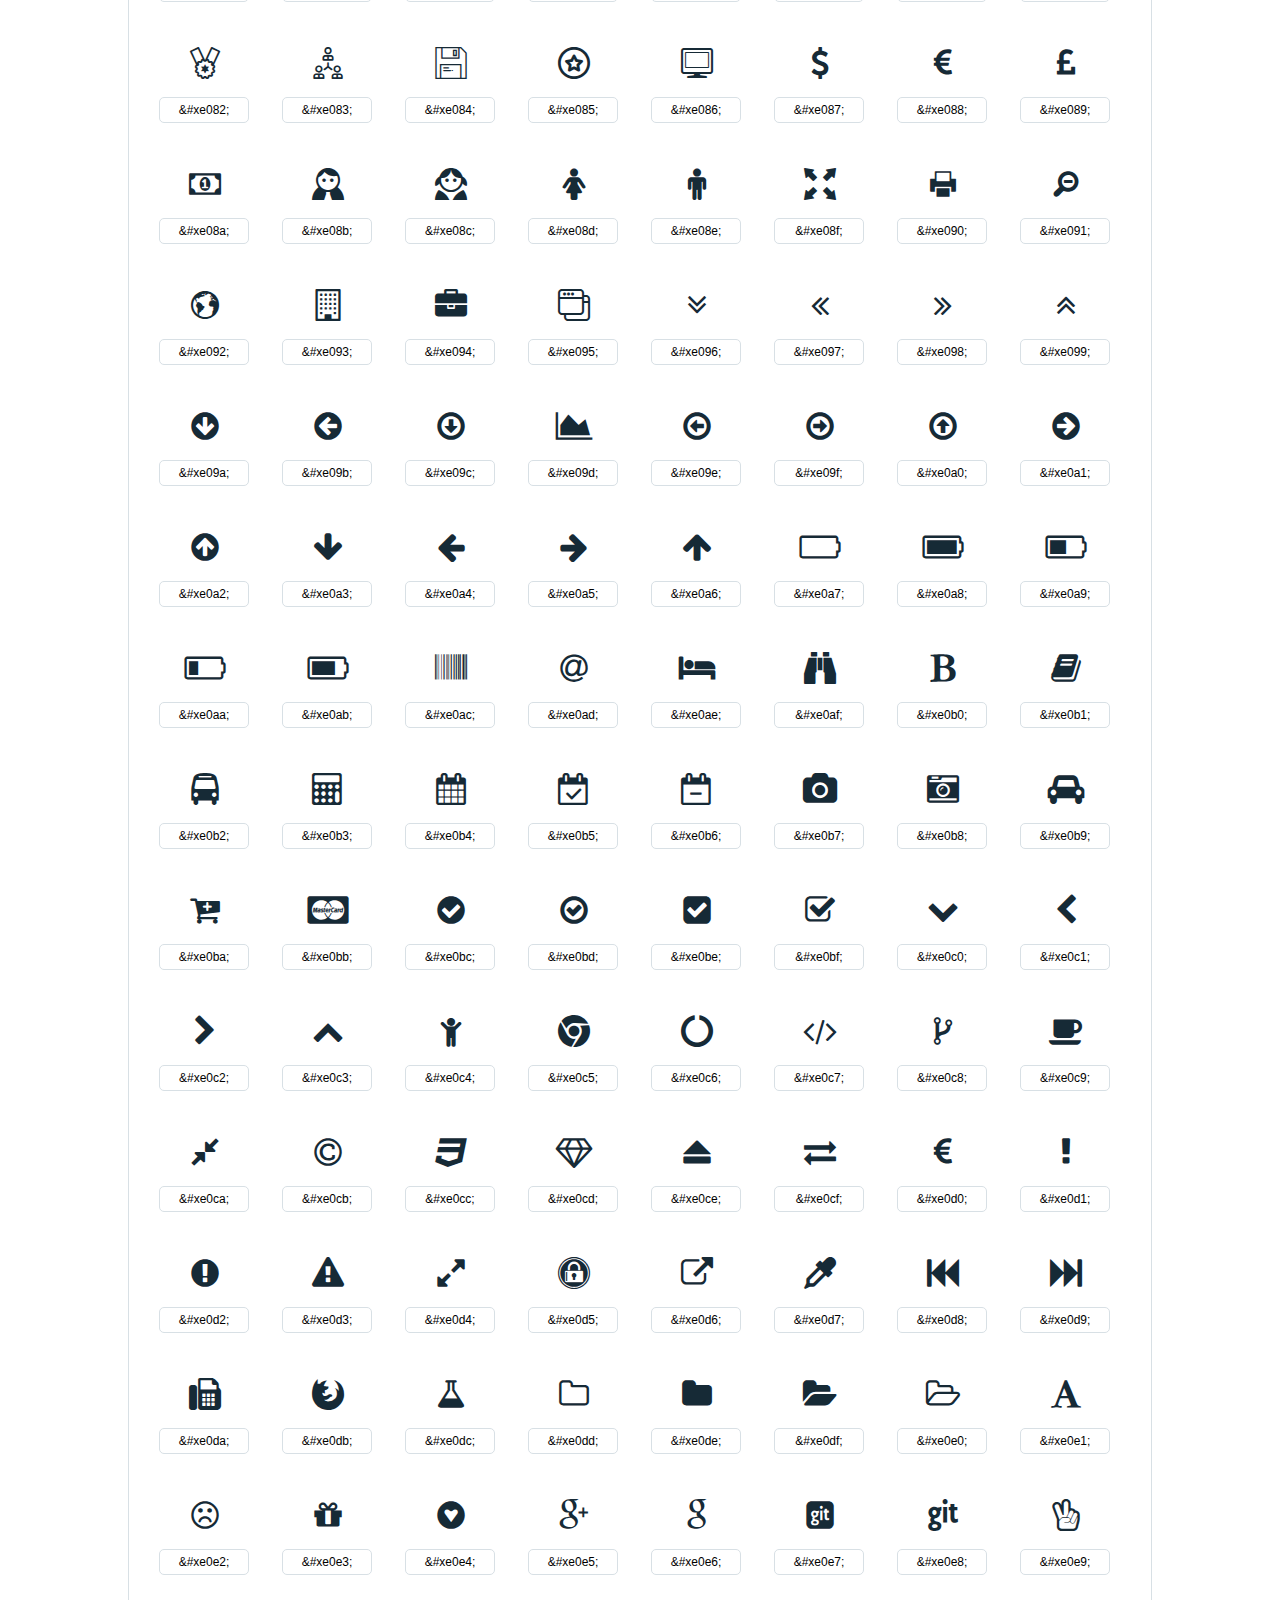
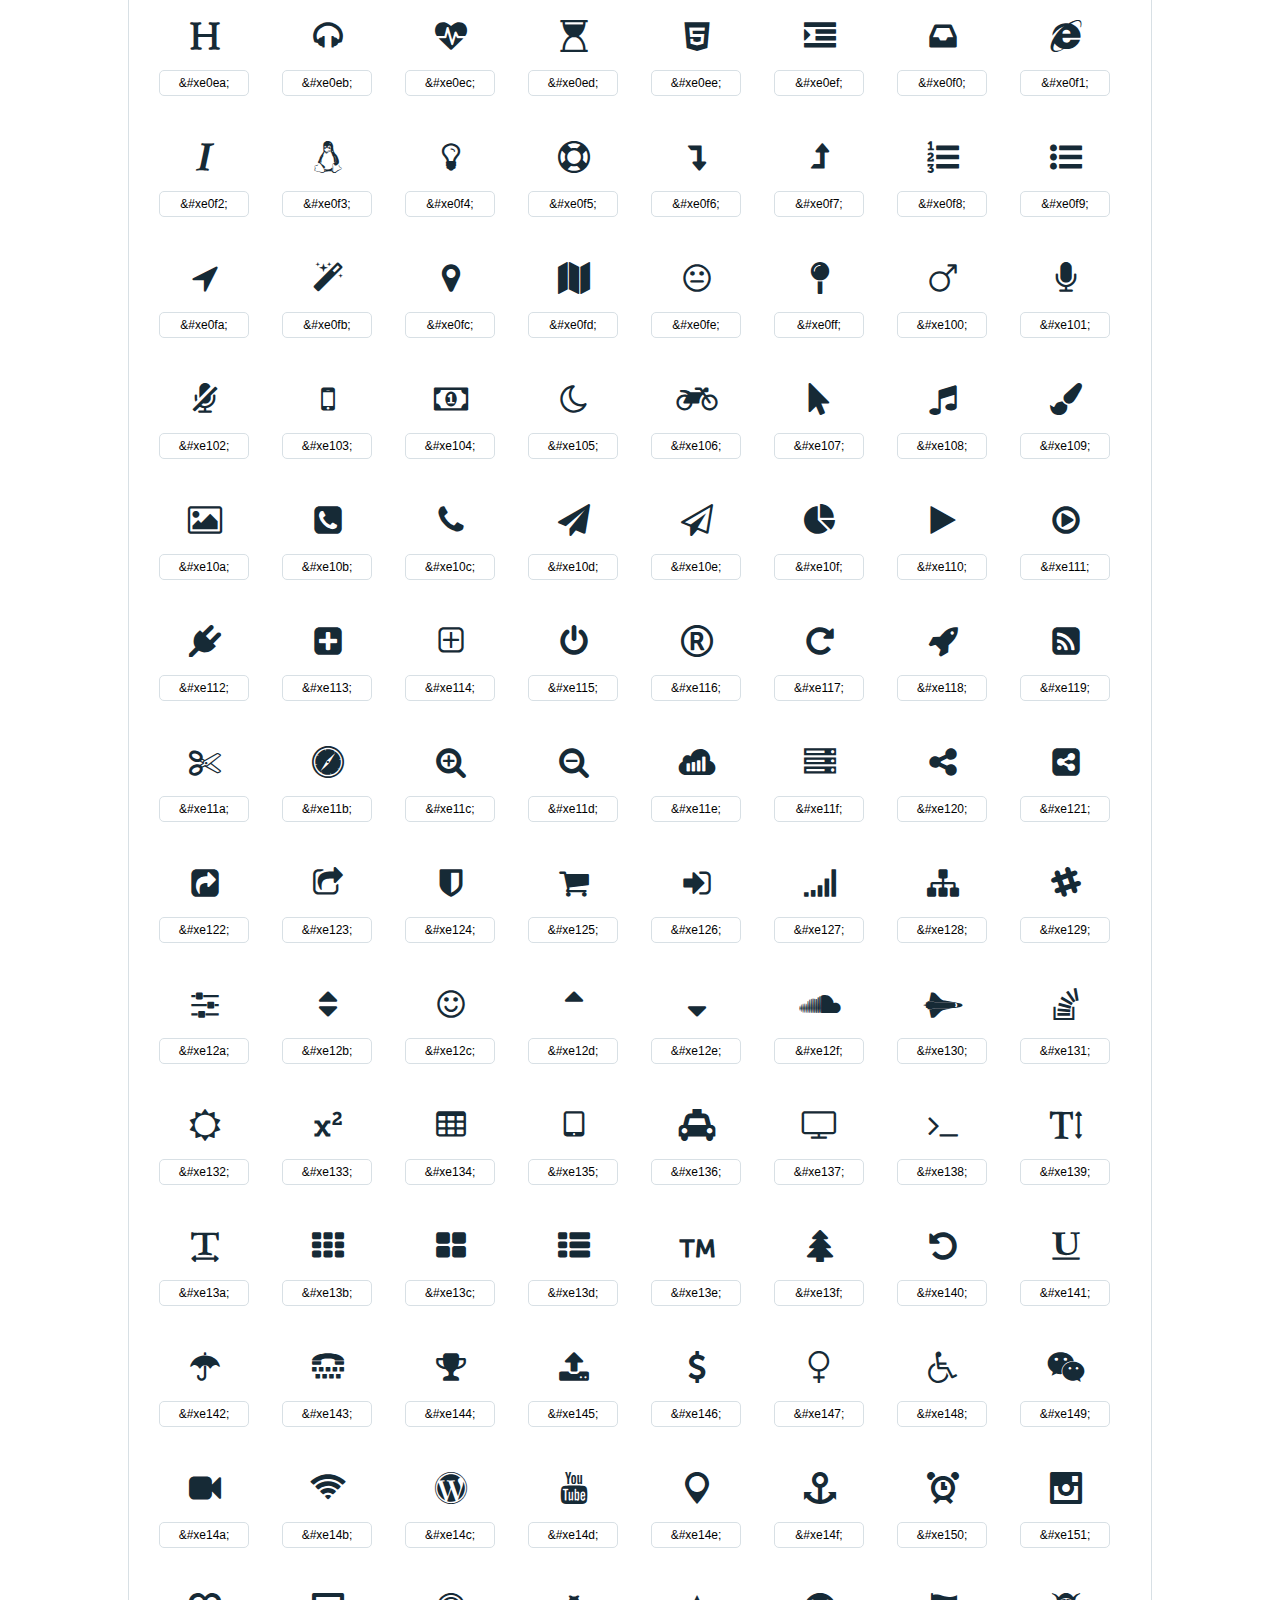
<file: dist/fonts/siftal/icons-reference.html>
<!DOCTYPE html>
<html lang="en">
  <head>
    <meta charset="utf-8">
    <meta http-equiv="X-UA-Compatible" content="IE=edge,chrome=1">
    <meta name="viewport" content="width=device-width,initial-scale=1">
    <title>Font Reference - siftal</title>
    <link href="http://fonts.googleapis.com/css?family=Dosis:400,500,700" rel="stylesheet" type="text/css">
    <link rel="stylesheet" href="styles.css">
    <style>html,body,div,span,applet,object,iframe,h1,h2,h3,h4,h5,h6,p,blockquote,pre,a,abbr,acronym,address,big,cite,code,del,dfn,em,img,ins,kbd,q,s,samp,small,strike,strong,sub,sup,tt,var,dl,dt,dd,ol,ul,li,fieldset,form,label,legend,table,caption,tbody,tfoot,thead,tr,th,td{margin:0;padding:0;border:0;outline:0;font-weight:inherit;font-style:inherit;font-family:inherit;font-size:100%;vertical-align:baseline}body{line-height:1;color:#000;background:#fff}ol,ul{list-style:none}table{border-collapse:separate;border-spacing:0;vertical-align:middle}caption,th,td{text-align:left;font-weight:normal;vertical-align:middle}a img{border:none}*{-webkit-box-sizing:border-box;-moz-box-sizing:border-box;box-sizing:border-box}body{font-family:'Dosis','Tahoma',sans-serif}.container{margin:15px auto;width:80%}h1{margin:40px 0 20px;font-weight:700;font-size:38px;line-height:32px;color:#fb565e}h2{font-size:18px;padding:0 0 21px 5px;margin:45px 0 0 0;text-transform:uppercase;font-weight:500}.small{font-size:14px;color:#a5adb4;}.small a{color:#a5adb4;}.small a:hover{color:#fb565e}.glyphs.character-mapping{margin:0 0 20px 0;padding:20px 0 20px 30px;color:rgba(0,0,0,0.5);border:1px solid #d8e0e5;-webkit-border-radius:3px;border-radius:3px;}.glyphs.character-mapping li{margin:0 30px 20px 0;display:inline-block;width:90px}.glyphs.character-mapping .icon{margin:10px 0 10px 15px;padding:15px;position:relative;width:55px;height:55px;color:#162a36 !important;overflow:hidden;-webkit-border-radius:3px;border-radius:3px;font-size:32px;}.glyphs.character-mapping .icon svg{fill:#000}.glyphs.character-mapping input{margin:0;padding:5px 0;line-height:12px;font-size:12px;display:block;width:100%;border:1px solid #d8e0e5;-webkit-border-radius:5px;border-radius:5px;text-align:center;outline:0;}.glyphs.character-mapping input:focus{border:1px solid #fbde4a;-webkit-box-shadow:inset 0 0 3px #fbde4a;box-shadow:inset 0 0 3px #fbde4a}.glyphs.character-mapping input:hover{-webkit-box-shadow:inset 0 0 3px #fbde4a;box-shadow:inset 0 0 3px #fbde4a}.glyphs.css-mapping{margin:0 0 60px 0;padding:30px 0 20px 30px;color:rgba(0,0,0,0.5);border:1px solid #d8e0e5;-webkit-border-radius:3px;border-radius:3px;}.glyphs.css-mapping li{margin:0 30px 20px 0;padding:0;display:inline-block;overflow:hidden}.glyphs.css-mapping .icon{margin:0;margin-right:10px;padding:13px;height:50px;width:50px;color:#162a36 !important;overflow:hidden;float:left;font-size:24px}.glyphs.css-mapping input{margin:0;margin-top:5px;padding:8px;line-height:16px;font-size:16px;display:block;width:150px;height:40px;border:1px solid #d8e0e5;-webkit-border-radius:5px;border-radius:5px;background:#fff;outline:0;float:right;}.glyphs.css-mapping input:focus{border:1px solid #fbde4a;-webkit-box-shadow:inset 0 0 3px #fbde4a;box-shadow:inset 0 0 3px #fbde4a}.glyphs.css-mapping input:hover{-webkit-box-shadow:inset 0 0 3px #fbde4a;box-shadow:inset 0 0 3px #fbde4a}</style>
  </head>
  <body>
    <div class="container">
      <h1>siftal</h1>
      <p class="small">This font was created with<a href="http://fontastic.me/">Fontastic</a></p>
      <h2>CSS mapping</h2>
      <ul class="glyphs css-mapping">
        <li>
          <div class="icon sf-angle-down"></div>
          <input type="text" readonly="readonly" value="angle-down">
        </li>
        <li>
          <div class="icon sf-angle-left"></div>
          <input type="text" readonly="readonly" value="angle-left">
        </li>
        <li>
          <div class="icon sf-angle-right"></div>
          <input type="text" readonly="readonly" value="angle-right">
        </li>
        <li>
          <div class="icon sf-angle-up"></div>
          <input type="text" readonly="readonly" value="angle-up">
        </li>
        <li>
          <div class="icon sf-bell"></div>
          <input type="text" readonly="readonly" value="bell">
        </li>
        <li>
          <div class="icon sf-bell-o"></div>
          <input type="text" readonly="readonly" value="bell-o">
        </li>
        <li>
          <div class="icon sf-bell-slash"></div>
          <input type="text" readonly="readonly" value="bell-slash">
        </li>
        <li>
          <div class="icon sf-bell-slash-o"></div>
          <input type="text" readonly="readonly" value="bell-slash-o">
        </li>
        <li>
          <div class="icon sf-bug"></div>
          <input type="text" readonly="readonly" value="bug">
        </li>
        <li>
          <div class="icon sf-bolt"></div>
          <input type="text" readonly="readonly" value="bolt">
        </li>
        <li>
          <div class="icon sf-check"></div>
          <input type="text" readonly="readonly" value="check">
        </li>
        <li>
          <div class="icon sf-chain-broken"></div>
          <input type="text" readonly="readonly" value="chain-broken">
        </li>
        <li>
          <div class="icon sf-cc-paypal"></div>
          <input type="text" readonly="readonly" value="cc-paypal">
        </li>
        <li>
          <div class="icon sf-cc-visa"></div>
          <input type="text" readonly="readonly" value="cc-visa">
        </li>
        <li>
          <div class="icon sf-cloud-download"></div>
          <input type="text" readonly="readonly" value="cloud-download">
        </li>
        <li>
          <div class="icon sf-cloud-upload"></div>
          <input type="text" readonly="readonly" value="cloud-upload">
        </li>
        <li>
          <div class="icon sf-cloud"></div>
          <input type="text" readonly="readonly" value="cloud">
        </li>
        <li>
          <div class="icon sf-comment"></div>
          <input type="text" readonly="readonly" value="comment">
        </li>
        <li>
          <div class="icon sf-comment-o"></div>
          <input type="text" readonly="readonly" value="comment-o">
        </li>
        <li>
          <div class="icon sf-commenting"></div>
          <input type="text" readonly="readonly" value="commenting">
        </li>
        <li>
          <div class="icon sf-clone"></div>
          <input type="text" readonly="readonly" value="clone">
        </li>
        <li>
          <div class="icon sf-commenting-o"></div>
          <input type="text" readonly="readonly" value="commenting-o">
        </li>
        <li>
          <div class="icon sf-comments"></div>
          <input type="text" readonly="readonly" value="comments">
        </li>
        <li>
          <div class="icon sf-comments-o"></div>
          <input type="text" readonly="readonly" value="comments-o">
        </li>
        <li>
          <div class="icon sf-cog"></div>
          <input type="text" readonly="readonly" value="cog">
        </li>
        <li>
          <div class="icon sf-desktop"></div>
          <input type="text" readonly="readonly" value="desktop">
        </li>
        <li>
          <div class="icon sf-envelope-o"></div>
          <input type="text" readonly="readonly" value="envelope-o">
        </li>
        <li>
          <div class="icon sf-envelope"></div>
          <input type="text" readonly="readonly" value="envelope">
        </li>
        <li>
          <div class="icon sf-ellipsis-v"></div>
          <input type="text" readonly="readonly" value="ellipsis-v">
        </li>
        <li>
          <div class="icon sf-ellipsis-h"></div>
          <input type="text" readonly="readonly" value="ellipsis-h">
        </li>
        <li>
          <div class="icon sf-crop"></div>
          <input type="text" readonly="readonly" value="crop">
        </li>
        <li>
          <div class="icon sf-crosshairs"></div>
          <input type="text" readonly="readonly" value="crosshairs">
        </li>
        <li>
          <div class="icon sf-bar-chart"></div>
          <input type="text" readonly="readonly" value="bar-chart">
        </li>
        <li>
          <div class="icon sf-balance-scale"></div>
          <input type="text" readonly="readonly" value="balance-scale">
        </li>
        <li>
          <div class="icon sf-arrows-h"></div>
          <input type="text" readonly="readonly" value="arrows-h">
        </li>
        <li>
          <div class="icon sf-arrows-v"></div>
          <input type="text" readonly="readonly" value="arrows-v">
        </li>
        <li>
          <div class="icon sf-arrows-alt"></div>
          <input type="text" readonly="readonly" value="arrows-alt">
        </li>
        <li>
          <div class="icon sf-arrows"></div>
          <input type="text" readonly="readonly" value="arrows">
        </li>
        <li>
          <div class="icon sf-android"></div>
          <input type="text" readonly="readonly" value="android">
        </li>
        <li>
          <div class="icon sf-align-right"></div>
          <input type="text" readonly="readonly" value="align-right">
        </li>
        <li>
          <div class="icon sf-align-left"></div>
          <input type="text" readonly="readonly" value="align-left">
        </li>
        <li>
          <div class="icon sf-align-justify"></div>
          <input type="text" readonly="readonly" value="align-justify">
        </li>
        <li>
          <div class="icon sf-align-center"></div>
          <input type="text" readonly="readonly" value="align-center">
        </li>
        <li>
          <div class="icon sf-bullhorn"></div>
          <input type="text" readonly="readonly" value="bullhorn">
        </li>
        <li>
          <div class="icon sf-asterisk"></div>
          <input type="text" readonly="readonly" value="asterisk">
        </li>
        <li>
          <div class="icon sf-bookmark-o"></div>
          <input type="text" readonly="readonly" value="bookmark-o">
        </li>
        <li>
          <div class="icon sf-bookmark"></div>
          <input type="text" readonly="readonly" value="bookmark">
        </li>
        <li>
          <div class="icon sf-caret-right"></div>
          <input type="text" readonly="readonly" value="caret-right">
        </li>
        <li>
          <div class="icon sf-caret-left"></div>
          <input type="text" readonly="readonly" value="caret-left">
        </li>
        <li>
          <div class="icon sf-caret-down"></div>
          <input type="text" readonly="readonly" value="caret-down">
        </li>
        <li>
          <div class="icon sf-caret-up"></div>
          <input type="text" readonly="readonly" value="caret-up">
        </li>
        <li>
          <div class="icon sf-file-code-o"></div>
          <input type="text" readonly="readonly" value="file-code-o">
        </li>
        <li>
          <div class="icon sf-file-audio-o"></div>
          <input type="text" readonly="readonly" value="file-audio-o">
        </li>
        <li>
          <div class="icon sf-file-archive-o"></div>
          <input type="text" readonly="readonly" value="file-archive-o">
        </li>
        <li>
          <div class="icon sf-file-excel-o"></div>
          <input type="text" readonly="readonly" value="file-excel-o">
        </li>
        <li>
          <div class="icon sf-file"></div>
          <input type="text" readonly="readonly" value="file">
        </li>
        <li>
          <div class="icon sf-file-pdf-o"></div>
          <input type="text" readonly="readonly" value="file-pdf-o">
        </li>
        <li>
          <div class="icon sf-file-powerpoint-o"></div>
          <input type="text" readonly="readonly" value="file-powerpoint-o">
        </li>
        <li>
          <div class="icon sf-file-text"></div>
          <input type="text" readonly="readonly" value="file-text">
        </li>
        <li>
          <div class="icon sf-file-text-o"></div>
          <input type="text" readonly="readonly" value="file-text-o">
        </li>
        <li>
          <div class="icon sf-file-word-o"></div>
          <input type="text" readonly="readonly" value="file-word-o">
        </li>
        <li>
          <div class="icon sf-files-o"></div>
          <input type="text" readonly="readonly" value="files-o">
        </li>
        <li>
          <div class="icon sf-film"></div>
          <input type="text" readonly="readonly" value="film">
        </li>
        <li>
          <div class="icon sf-file-video-o"></div>
          <input type="text" readonly="readonly" value="file-video-o">
        </li>
        <li>
          <div class="icon sf-floppy-o"></div>
          <input type="text" readonly="readonly" value="floppy-o">
        </li>
        <li>
          <div class="icon sf-file-image-o"></div>
          <input type="text" readonly="readonly" value="file-image-o">
        </li>
        <li>
          <div class="icon sf-file-o"></div>
          <input type="text" readonly="readonly" value="file-o">
        </li>
        <li>
          <div class="icon sf-flag"></div>
          <input type="text" readonly="readonly" value="flag">
        </li>
        <li>
          <div class="icon sf-flag-checkered"></div>
          <input type="text" readonly="readonly" value="flag-checkered">
        </li>
        <li>
          <div class="icon sf-flag-o"></div>
          <input type="text" readonly="readonly" value="flag-o">
        </li>
        <li>
          <div class="icon sf-gavel"></div>
          <input type="text" readonly="readonly" value="gavel">
        </li>
        <li>
          <div class="icon sf-heart"></div>
          <input type="text" readonly="readonly" value="heart">
        </li>
        <li>
          <div class="icon sf-heart-o"></div>
          <input type="text" readonly="readonly" value="heart-o">
        </li>
        <li>
          <div class="icon sf-history"></div>
          <input type="text" readonly="readonly" value="history">
        </li>
        <li>
          <div class="icon sf-home"></div>
          <input type="text" readonly="readonly" value="home">
        </li>
        <li>
          <div class="icon sf-hourglass"></div>
          <input type="text" readonly="readonly" value="hourglass">
        </li>
        <li>
          <div class="icon sf-hourglass-end"></div>
          <input type="text" readonly="readonly" value="hourglass-end">
        </li>
        <li>
          <div class="icon sf-hourglass-half"></div>
          <input type="text" readonly="readonly" value="hourglass-half">
        </li>
        <li>
          <div class="icon sf-hourglass-o"></div>
          <input type="text" readonly="readonly" value="hourglass-o">
        </li>
        <li>
          <div class="icon sf-info"></div>
          <input type="text" readonly="readonly" value="info">
        </li>
        <li>
          <div class="icon sf-industry"></div>
          <input type="text" readonly="readonly" value="industry">
        </li>
        <li>
          <div class="icon sf-graduation-cap"></div>
          <input type="text" readonly="readonly" value="graduation-cap">
        </li>
        <li>
          <div class="icon sf-globe"></div>
          <input type="text" readonly="readonly" value="globe">
        </li>
        <li>
          <div class="icon sf-glass"></div>
          <input type="text" readonly="readonly" value="glass">
        </li>
        <li>
          <div class="icon sf-line-chart"></div>
          <input type="text" readonly="readonly" value="line-chart">
        </li>
        <li>
          <div class="icon sf-github-square"></div>
          <input type="text" readonly="readonly" value="github-square">
        </li>
        <li>
          <div class="icon sf-github-alt"></div>
          <input type="text" readonly="readonly" value="github-alt">
        </li>
        <li>
          <div class="icon sf-github"></div>
          <input type="text" readonly="readonly" value="github">
        </li>
        <li>
          <div class="icon sf-language"></div>
          <input type="text" readonly="readonly" value="language">
        </li>
        <li>
          <div class="icon sf-laptop"></div>
          <input type="text" readonly="readonly" value="laptop">
        </li>
        <li>
          <div class="icon sf-quote-left"></div>
          <input type="text" readonly="readonly" value="quote-left">
        </li>
        <li>
          <div class="icon sf-quote-right"></div>
          <input type="text" readonly="readonly" value="quote-right">
        </li>
        <li>
          <div class="icon sf-spinner"></div>
          <input type="text" readonly="readonly" value="spinner">
        </li>
        <li>
          <div class="icon sf-star"></div>
          <input type="text" readonly="readonly" value="star">
        </li>
        <li>
          <div class="icon sf-star-half"></div>
          <input type="text" readonly="readonly" value="star-half">
        </li>
        <li>
          <div class="icon sf-star-half-o"></div>
          <input type="text" readonly="readonly" value="star-half-o">
        </li>
        <li>
          <div class="icon sf-star-o"></div>
          <input type="text" readonly="readonly" value="star-o">
        </li>
        <li>
          <div class="icon sf-sort-amount-asc"></div>
          <input type="text" readonly="readonly" value="sort-amount-asc">
        </li>
        <li>
          <div class="icon sf-sort-alpha-desc"></div>
          <input type="text" readonly="readonly" value="sort-alpha-desc">
        </li>
        <li>
          <div class="icon sf-sort-alpha-asc"></div>
          <input type="text" readonly="readonly" value="sort-alpha-asc">
        </li>
        <li>
          <div class="icon sf-sort-amount-desc"></div>
          <input type="text" readonly="readonly" value="sort-amount-desc">
        </li>
        <li>
          <div class="icon sf-sort-numeric-desc"></div>
          <input type="text" readonly="readonly" value="sort-numeric-desc">
        </li>
        <li>
          <div class="icon sf-sort-numeric-asc"></div>
          <input type="text" readonly="readonly" value="sort-numeric-asc">
        </li>
        <li>
          <div class="icon sf-rss"></div>
          <input type="text" readonly="readonly" value="rss">
        </li>
        <li>
          <div class="icon sf-windows"></div>
          <input type="text" readonly="readonly" value="windows">
        </li>
        <li>
          <div class="icon sf-unlock"></div>
          <input type="text" readonly="readonly" value="unlock">
        </li>
        <li>
          <div class="icon sf-unlock-alt"></div>
          <input type="text" readonly="readonly" value="unlock-alt">
        </li>
        <li>
          <div class="icon sf-youtube-play"></div>
          <input type="text" readonly="readonly" value="youtube-play">
        </li>
        <li>
          <div class="icon sf-user-plus"></div>
          <input type="text" readonly="readonly" value="user-plus">
        </li>
        <li>
          <div class="icon sf-user"></div>
          <input type="text" readonly="readonly" value="user">
        </li>
        <li>
          <div class="icon sf-user-md"></div>
          <input type="text" readonly="readonly" value="user-md">
        </li>
        <li>
          <div class="icon sf-user-secret"></div>
          <input type="text" readonly="readonly" value="user-secret">
        </li>
        <li>
          <div class="icon sf-users"></div>
          <input type="text" readonly="readonly" value="users">
        </li>
        <li>
          <div class="icon sf-user-times"></div>
          <input type="text" readonly="readonly" value="user-times">
        </li>
        <li>
          <div class="icon sf-volume-up"></div>
          <input type="text" readonly="readonly" value="volume-up">
        </li>
        <li>
          <div class="icon sf-volume-off"></div>
          <input type="text" readonly="readonly" value="volume-off">
        </li>
        <li>
          <div class="icon sf-volume-down"></div>
          <input type="text" readonly="readonly" value="volume-down">
        </li>
        <li>
          <div class="icon sf-wrench"></div>
          <input type="text" readonly="readonly" value="wrench">
        </li>
        <li>
          <div class="icon sf-thumbs-down"></div>
          <input type="text" readonly="readonly" value="thumbs-down">
        </li>
        <li>
          <div class="icon sf-thumbs-o-down"></div>
          <input type="text" readonly="readonly" value="thumbs-o-down">
        </li>
        <li>
          <div class="icon sf-thumbs-o-up"></div>
          <input type="text" readonly="readonly" value="thumbs-o-up">
        </li>
        <li>
          <div class="icon sf-thumbs-up"></div>
          <input type="text" readonly="readonly" value="thumbs-up">
        </li>
        <li>
          <div class="icon sf-thumb-tack"></div>
          <input type="text" readonly="readonly" value="thumb-tack">
        </li>
        <li>
          <div class="icon sf-trello"></div>
          <input type="text" readonly="readonly" value="trello">
        </li>
        <li>
          <div class="icon sf-tachometer"></div>
          <input type="text" readonly="readonly" value="tachometer">
        </li>
        <li>
          <div class="icon sf-recycle"></div>
          <input type="text" readonly="readonly" value="recycle">
        </li>
        <li>
          <div class="icon sf-graph-bar"></div>
          <input type="text" readonly="readonly" value="graph-bar">
        </li>
        <li>
          <div class="icon sf-graph-horizontal"></div>
          <input type="text" readonly="readonly" value="graph-horizontal">
        </li>
        <li>
          <div class="icon sf-check-1"></div>
          <input type="text" readonly="readonly" value="check-1">
        </li>
        <li>
          <div class="icon sf-monitor"></div>
          <input type="text" readonly="readonly" value="monitor">
        </li>
        <li>
          <div class="icon sf-wrench-1"></div>
          <input type="text" readonly="readonly" value="wrench-1">
        </li>
        <li>
          <div class="icon sf-widget"></div>
          <input type="text" readonly="readonly" value="widget">
        </li>
        <li>
          <div class="icon sf-thumbnails"></div>
          <input type="text" readonly="readonly" value="thumbnails">
        </li>
        <li>
          <div class="icon sf-save"></div>
          <input type="text" readonly="readonly" value="save">
        </li>
        <li>
          <div class="icon sf-chart-pie"></div>
          <input type="text" readonly="readonly" value="chart-pie">
        </li>
        <li>
          <div class="icon sf-chart-line"></div>
          <input type="text" readonly="readonly" value="chart-line">
        </li>
        <li>
          <div class="icon sf-chart-bar"></div>
          <input type="text" readonly="readonly" value="chart-bar">
        </li>
        <li>
          <div class="icon sf-chart-area"></div>
          <input type="text" readonly="readonly" value="chart-area">
        </li>
        <li>
          <div class="icon sf-chat"></div>
          <input type="text" readonly="readonly" value="chat">
        </li>
        <li>
          <div class="icon sf-flow-tree"></div>
          <input type="text" readonly="readonly" value="flow-tree">
        </li>
        <li>
          <div class="icon sf-gauge"></div>
          <input type="text" readonly="readonly" value="gauge">
        </li>
        <li>
          <div class="icon sf-flight"></div>
          <input type="text" readonly="readonly" value="flight">
        </li>
        <li>
          <div class="icon sf-graph"></div>
          <input type="text" readonly="readonly" value="graph">
        </li>
        <li>
          <div class="icon sf-grid"></div>
          <input type="text" readonly="readonly" value="grid">
        </li>
        <li>
          <div class="icon sf-dzone"></div>
          <input type="text" readonly="readonly" value="dzone">
        </li>
        <li>
          <div class="icon sf-enter"></div>
          <input type="text" readonly="readonly" value="enter">
        </li>
        <li>
          <div class="icon sf-pinboard"></div>
          <input type="text" readonly="readonly" value="pinboard">
        </li>
        <li>
          <div class="icon sf-share"></div>
          <input type="text" readonly="readonly" value="share">
        </li>
        <li>
          <div class="icon sf-out"></div>
          <input type="text" readonly="readonly" value="out">
        </li>
        <li>
          <div class="icon sf-signout"></div>
          <input type="text" readonly="readonly" value="signout">
        </li>
        <li>
          <div class="icon sf-sign-out"></div>
          <input type="text" readonly="readonly" value="sign-out">
        </li>
        <li>
          <div class="icon sf-lock"></div>
          <input type="text" readonly="readonly" value="lock">
        </li>
        <li>
          <div class="icon sf-info-circle"></div>
          <input type="text" readonly="readonly" value="info-circle">
        </li>
        <li>
          <div class="icon sf-question"></div>
          <input type="text" readonly="readonly" value="question">
        </li>
        <li>
          <div class="icon sf-question-circle"></div>
          <input type="text" readonly="readonly" value="question-circle">
        </li>
        <li>
          <div class="icon sf-plus-circle"></div>
          <input type="text" readonly="readonly" value="plus-circle">
        </li>
        <li>
          <div class="icon sf-plus"></div>
          <input type="text" readonly="readonly" value="plus">
        </li>
        <li>
          <div class="icon sf-search"></div>
          <input type="text" readonly="readonly" value="search">
        </li>
        <li>
          <div class="icon sf-times-circle"></div>
          <input type="text" readonly="readonly" value="times-circle">
        </li>
        <li>
          <div class="icon sf-times"></div>
          <input type="text" readonly="readonly" value="times">
        </li>
        <li>
          <div class="icon sf-filter"></div>
          <input type="text" readonly="readonly" value="filter">
        </li>
        <li>
          <div class="icon sf-clipboard"></div>
          <input type="text" readonly="readonly" value="clipboard">
        </li>
        <li>
          <div class="icon sf-at"></div>
          <input type="text" readonly="readonly" value="at">
        </li>
        <li>
          <div class="icon sf-instagram"></div>
          <input type="text" readonly="readonly" value="instagram">
        </li>
        <li>
          <div class="icon sf-archive"></div>
          <input type="text" readonly="readonly" value="archive">
        </li>
        <li>
          <div class="icon sf-print"></div>
          <input type="text" readonly="readonly" value="print">
        </li>
        <li>
          <div class="icon sf-tags"></div>
          <input type="text" readonly="readonly" value="tags">
        </li>
        <li>
          <div class="icon sf-tag"></div>
          <input type="text" readonly="readonly" value="tag">
        </li>
        <li>
          <div class="icon sf-bars"></div>
          <input type="text" readonly="readonly" value="bars">
        </li>
        <li>
          <div class="icon sf-cogs"></div>
          <input type="text" readonly="readonly" value="cogs">
        </li>
        <li>
          <div class="icon sf-tasks"></div>
          <input type="text" readonly="readonly" value="tasks">
        </li>
        <li>
          <div class="icon sf-analytics-chart-graph"></div>
          <input type="text" readonly="readonly" value="analytics-chart-graph">
        </li>
        <li>
          <div class="icon sf-chart"></div>
          <input type="text" readonly="readonly" value="chart">
        </li>
        <li>
          <div class="icon sf-database"></div>
          <input type="text" readonly="readonly" value="database">
        </li>
        <li>
          <div class="icon sf-whatsapp"></div>
          <input type="text" readonly="readonly" value="whatsapp">
        </li>
        <li>
          <div class="icon sf-linkedin-square"></div>
          <input type="text" readonly="readonly" value="linkedin-square">
        </li>
        <li>
          <div class="icon sf-linkedin"></div>
          <input type="text" readonly="readonly" value="linkedin">
        </li>
        <li>
          <div class="icon sf-twitter-square"></div>
          <input type="text" readonly="readonly" value="twitter-square">
        </li>
        <li>
          <div class="icon sf-twitter"></div>
          <input type="text" readonly="readonly" value="twitter">
        </li>
        <li>
          <div class="icon sf-retweet"></div>
          <input type="text" readonly="readonly" value="retweet">
        </li>
        <li>
          <div class="icon sf-refresh"></div>
          <input type="text" readonly="readonly" value="refresh">
        </li>
        <li>
          <div class="icon sf-load-c"></div>
          <input type="text" readonly="readonly" value="load-c">
        </li>
        <li>
          <div class="icon sf-trophy"></div>
          <input type="text" readonly="readonly" value="trophy">
        </li>
        <li>
          <div class="icon sf-ribbon-b"></div>
          <input type="text" readonly="readonly" value="ribbon-b">
        </li>
        <li>
          <div class="icon sf-ribbon-a"></div>
          <input type="text" readonly="readonly" value="ribbon-a">
        </li>
        <li>
          <div class="icon sf-edit-write"></div>
          <input type="text" readonly="readonly" value="edit-write">
        </li>
        <li>
          <div class="icon sf-building"></div>
          <input type="text" readonly="readonly" value="building">
        </li>
        <li>
          <div class="icon sf-pencil-square-o"></div>
          <input type="text" readonly="readonly" value="pencil-square-o">
        </li>
        <li>
          <div class="icon sf-pencil-square"></div>
          <input type="text" readonly="readonly" value="pencil-square">
        </li>
        <li>
          <div class="icon sf-pencil"></div>
          <input type="text" readonly="readonly" value="pencil">
        </li>
        <li>
          <div class="icon sf-bold"></div>
          <input type="text" readonly="readonly" value="bold">
        </li>
        <li>
          <div class="icon sf-crop-1"></div>
          <input type="text" readonly="readonly" value="crop-1">
        </li>
        <li>
          <div class="icon sf-align-center-1"></div>
          <input type="text" readonly="readonly" value="align-center-1">
        </li>
        <li>
          <div class="icon sf-align-justify-1"></div>
          <input type="text" readonly="readonly" value="align-justify-1">
        </li>
        <li>
          <div class="icon sf-align-left-1"></div>
          <input type="text" readonly="readonly" value="align-left-1">
        </li>
        <li>
          <div class="icon sf-indent"></div>
          <input type="text" readonly="readonly" value="indent">
        </li>
        <li>
          <div class="icon sf-outdent"></div>
          <input type="text" readonly="readonly" value="outdent">
        </li>
        <li>
          <div class="icon sf-superscript"></div>
          <input type="text" readonly="readonly" value="superscript">
        </li>
        <li>
          <div class="icon sf-subscript"></div>
          <input type="text" readonly="readonly" value="subscript">
        </li>
        <li>
          <div class="icon sf-align-right-1"></div>
          <input type="text" readonly="readonly" value="align-right-1">
        </li>
        <li>
          <div class="icon sf-font"></div>
          <input type="text" readonly="readonly" value="font">
        </li>
        <li>
          <div class="icon sf-list"></div>
          <input type="text" readonly="readonly" value="list">
        </li>
        <li>
          <div class="icon sf-pencil-square-1"></div>
          <input type="text" readonly="readonly" value="pencil-square-1">
        </li>
        <li>
          <div class="icon sf-text-height"></div>
          <input type="text" readonly="readonly" value="text-height">
        </li>
        <li>
          <div class="icon sf-trash"></div>
          <input type="text" readonly="readonly" value="trash">
        </li>
        <li>
          <div class="icon sf-trash-o"></div>
          <input type="text" readonly="readonly" value="trash-o">
        </li>
        <li>
          <div class="icon sf-ban"></div>
          <input type="text" readonly="readonly" value="ban">
        </li>
        <li>
          <div class="icon sf-minus-circle"></div>
          <input type="text" readonly="readonly" value="minus-circle">
        </li>
        <li>
          <div class="icon sf-minus-square"></div>
          <input type="text" readonly="readonly" value="minus-square">
        </li>
        <li>
          <div class="icon sf-link"></div>
          <input type="text" readonly="readonly" value="link">
        </li>
        <li>
          <div class="icon sf-link-external"></div>
          <input type="text" readonly="readonly" value="link-external">
        </li>
        <li>
          <div class="icon sf-tools"></div>
          <input type="text" readonly="readonly" value="tools">
        </li>
        <li>
          <div class="icon sf-wrench-2"></div>
          <input type="text" readonly="readonly" value="wrench-2">
        </li>
        <li>
          <div class="icon sf-power-off"></div>
          <input type="text" readonly="readonly" value="power-off">
        </li>
        <li>
          <div class="icon sf-credit-card"></div>
          <input type="text" readonly="readonly" value="credit-card">
        </li>
        <li>
          <div class="icon sf-user-7"></div>
          <input type="text" readonly="readonly" value="user-7">
        </li>
        <li>
          <div class="icon sf-user-6"></div>
          <input type="text" readonly="readonly" value="user-6">
        </li>
        <li>
          <div class="icon sf-user-4"></div>
          <input type="text" readonly="readonly" value="user-4">
        </li>
        <li>
          <div class="icon sf-user-3"></div>
          <input type="text" readonly="readonly" value="user-3">
        </li>
        <li>
          <div class="icon sf-user-5"></div>
          <input type="text" readonly="readonly" value="user-5">
        </li>
        <li>
          <div class="icon sf-forum-user"></div>
          <input type="text" readonly="readonly" value="forum-user">
        </li>
        <li>
          <div class="icon sf-file-1"></div>
          <input type="text" readonly="readonly" value="file-1">
        </li>
        <li>
          <div class="icon sf-folder"></div>
          <input type="text" readonly="readonly" value="folder">
        </li>
        <li>
          <div class="icon sf-folder-1"></div>
          <input type="text" readonly="readonly" value="folder-1">
        </li>
        <li>
          <div class="icon sf-medal"></div>
          <input type="text" readonly="readonly" value="medal">
        </li>
        <li>
          <div class="icon sf-network"></div>
          <input type="text" readonly="readonly" value="network">
        </li>
        <li>
          <div class="icon sf-save-1"></div>
          <input type="text" readonly="readonly" value="save-1">
        </li>
        <li>
          <div class="icon sf-star-1"></div>
          <input type="text" readonly="readonly" value="star-1">
        </li>
        <li>
          <div class="icon sf-display"></div>
          <input type="text" readonly="readonly" value="display">
        </li>
        <li>
          <div class="icon sf-dollar"></div>
          <input type="text" readonly="readonly" value="dollar">
        </li>
        <li>
          <div class="icon sf-euro"></div>
          <input type="text" readonly="readonly" value="euro">
        </li>
        <li>
          <div class="icon sf-pound"></div>
          <input type="text" readonly="readonly" value="pound">
        </li>
        <li>
          <div class="icon sf-money-banknote"></div>
          <input type="text" readonly="readonly" value="money-banknote">
        </li>
        <li>
          <div class="icon sf-male-rounded-1"></div>
          <input type="text" readonly="readonly" value="male-rounded-1">
        </li>
        <li>
          <div class="icon sf-female-rounded-1"></div>
          <input type="text" readonly="readonly" value="female-rounded-1">
        </li>
        <li>
          <div class="icon sf-female"></div>
          <input type="text" readonly="readonly" value="female">
        </li>
        <li>
          <div class="icon sf-male"></div>
          <input type="text" readonly="readonly" value="male">
        </li>
        <li>
          <div class="icon sf-arrows-out"></div>
          <input type="text" readonly="readonly" value="arrows-out">
        </li>
        <li>
          <div class="icon sf-print-1"></div>
          <input type="text" readonly="readonly" value="print-1">
        </li>
        <li>
          <div class="icon sf-zoom-out"></div>
          <input type="text" readonly="readonly" value="zoom-out">
        </li>
        <li>
          <div class="icon sf-earth"></div>
          <input type="text" readonly="readonly" value="earth">
        </li>
        <li>
          <div class="icon sf-building-o"></div>
          <input type="text" readonly="readonly" value="building-o">
        </li>
        <li>
          <div class="icon sf-briefcase"></div>
          <input type="text" readonly="readonly" value="briefcase">
        </li>
        <li>
          <div class="icon sf-interface-windows"></div>
          <input type="text" readonly="readonly" value="interface-windows">
        </li>
        <li>
          <div class="icon sf-angle-double-down"></div>
          <input type="text" readonly="readonly" value="angle-double-down">
        </li>
        <li>
          <div class="icon sf-angle-double-left"></div>
          <input type="text" readonly="readonly" value="angle-double-left">
        </li>
        <li>
          <div class="icon sf-angle-double-right"></div>
          <input type="text" readonly="readonly" value="angle-double-right">
        </li>
        <li>
          <div class="icon sf-angle-double-up"></div>
          <input type="text" readonly="readonly" value="angle-double-up">
        </li>
        <li>
          <div class="icon sf-arrow-circle-down"></div>
          <input type="text" readonly="readonly" value="arrow-circle-down">
        </li>
        <li>
          <div class="icon sf-arrow-circle-left"></div>
          <input type="text" readonly="readonly" value="arrow-circle-left">
        </li>
        <li>
          <div class="icon sf-arrow-circle-o-down"></div>
          <input type="text" readonly="readonly" value="arrow-circle-o-down">
        </li>
        <li>
          <div class="icon sf-area-chart"></div>
          <input type="text" readonly="readonly" value="area-chart">
        </li>
        <li>
          <div class="icon sf-arrow-circle-o-left"></div>
          <input type="text" readonly="readonly" value="arrow-circle-o-left">
        </li>
        <li>
          <div class="icon sf-arrow-circle-o-right"></div>
          <input type="text" readonly="readonly" value="arrow-circle-o-right">
        </li>
        <li>
          <div class="icon sf-arrow-circle-o-up"></div>
          <input type="text" readonly="readonly" value="arrow-circle-o-up">
        </li>
        <li>
          <div class="icon sf-arrow-circle-right"></div>
          <input type="text" readonly="readonly" value="arrow-circle-right">
        </li>
        <li>
          <div class="icon sf-arrow-circle-up"></div>
          <input type="text" readonly="readonly" value="arrow-circle-up">
        </li>
        <li>
          <div class="icon sf-arrow-down"></div>
          <input type="text" readonly="readonly" value="arrow-down">
        </li>
        <li>
          <div class="icon sf-arrow-left"></div>
          <input type="text" readonly="readonly" value="arrow-left">
        </li>
        <li>
          <div class="icon sf-arrow-right"></div>
          <input type="text" readonly="readonly" value="arrow-right">
        </li>
        <li>
          <div class="icon sf-arrow-up"></div>
          <input type="text" readonly="readonly" value="arrow-up">
        </li>
        <li>
          <div class="icon sf-battery-empty"></div>
          <input type="text" readonly="readonly" value="battery-empty">
        </li>
        <li>
          <div class="icon sf-battery-full"></div>
          <input type="text" readonly="readonly" value="battery-full">
        </li>
        <li>
          <div class="icon sf-battery-half"></div>
          <input type="text" readonly="readonly" value="battery-half">
        </li>
        <li>
          <div class="icon sf-battery-quarter"></div>
          <input type="text" readonly="readonly" value="battery-quarter">
        </li>
        <li>
          <div class="icon sf-battery-three-quarters"></div>
          <input type="text" readonly="readonly" value="battery-three-quarters">
        </li>
        <li>
          <div class="icon sf-barcode"></div>
          <input type="text" readonly="readonly" value="barcode">
        </li>
        <li>
          <div class="icon sf-at-1"></div>
          <input type="text" readonly="readonly" value="at-1">
        </li>
        <li>
          <div class="icon sf-bed"></div>
          <input type="text" readonly="readonly" value="bed">
        </li>
        <li>
          <div class="icon sf-binoculars"></div>
          <input type="text" readonly="readonly" value="binoculars">
        </li>
        <li>
          <div class="icon sf-bold-1"></div>
          <input type="text" readonly="readonly" value="bold-1">
        </li>
        <li>
          <div class="icon sf-book"></div>
          <input type="text" readonly="readonly" value="book">
        </li>
        <li>
          <div class="icon sf-bus"></div>
          <input type="text" readonly="readonly" value="bus">
        </li>
        <li>
          <div class="icon sf-calculator"></div>
          <input type="text" readonly="readonly" value="calculator">
        </li>
        <li>
          <div class="icon sf-calendar"></div>
          <input type="text" readonly="readonly" value="calendar">
        </li>
        <li>
          <div class="icon sf-calendar-check-o"></div>
          <input type="text" readonly="readonly" value="calendar-check-o">
        </li>
        <li>
          <div class="icon sf-calendar-minus-o"></div>
          <input type="text" readonly="readonly" value="calendar-minus-o">
        </li>
        <li>
          <div class="icon sf-camera"></div>
          <input type="text" readonly="readonly" value="camera">
        </li>
        <li>
          <div class="icon sf-camera-retro"></div>
          <input type="text" readonly="readonly" value="camera-retro">
        </li>
        <li>
          <div class="icon sf-car"></div>
          <input type="text" readonly="readonly" value="car">
        </li>
        <li>
          <div class="icon sf-cart-plus"></div>
          <input type="text" readonly="readonly" value="cart-plus">
        </li>
        <li>
          <div class="icon sf-cc-mastercard"></div>
          <input type="text" readonly="readonly" value="cc-mastercard">
        </li>
        <li>
          <div class="icon sf-check-circle"></div>
          <input type="text" readonly="readonly" value="check-circle">
        </li>
        <li>
          <div class="icon sf-check-circle-o"></div>
          <input type="text" readonly="readonly" value="check-circle-o">
        </li>
        <li>
          <div class="icon sf-check-square"></div>
          <input type="text" readonly="readonly" value="check-square">
        </li>
        <li>
          <div class="icon sf-check-square-o"></div>
          <input type="text" readonly="readonly" value="check-square-o">
        </li>
        <li>
          <div class="icon sf-chevron-down"></div>
          <input type="text" readonly="readonly" value="chevron-down">
        </li>
        <li>
          <div class="icon sf-chevron-left"></div>
          <input type="text" readonly="readonly" value="chevron-left">
        </li>
        <li>
          <div class="icon sf-chevron-right"></div>
          <input type="text" readonly="readonly" value="chevron-right">
        </li>
        <li>
          <div class="icon sf-chevron-up"></div>
          <input type="text" readonly="readonly" value="chevron-up">
        </li>
        <li>
          <div class="icon sf-child"></div>
          <input type="text" readonly="readonly" value="child">
        </li>
        <li>
          <div class="icon sf-chrome"></div>
          <input type="text" readonly="readonly" value="chrome">
        </li>
        <li>
          <div class="icon sf-circle-o-notch"></div>
          <input type="text" readonly="readonly" value="circle-o-notch">
        </li>
        <li>
          <div class="icon sf-code"></div>
          <input type="text" readonly="readonly" value="code">
        </li>
        <li>
          <div class="icon sf-code-fork"></div>
          <input type="text" readonly="readonly" value="code-fork">
        </li>
        <li>
          <div class="icon sf-coffee"></div>
          <input type="text" readonly="readonly" value="coffee">
        </li>
        <li>
          <div class="icon sf-compress"></div>
          <input type="text" readonly="readonly" value="compress">
        </li>
        <li>
          <div class="icon sf-copyright"></div>
          <input type="text" readonly="readonly" value="copyright">
        </li>
        <li>
          <div class="icon sf-css3"></div>
          <input type="text" readonly="readonly" value="css3">
        </li>
        <li>
          <div class="icon sf-diamond"></div>
          <input type="text" readonly="readonly" value="diamond">
        </li>
        <li>
          <div class="icon sf-eject"></div>
          <input type="text" readonly="readonly" value="eject">
        </li>
        <li>
          <div class="icon sf-exchange"></div>
          <input type="text" readonly="readonly" value="exchange">
        </li>
        <li>
          <div class="icon sf-eur"></div>
          <input type="text" readonly="readonly" value="eur">
        </li>
        <li>
          <div class="icon sf-exclamation"></div>
          <input type="text" readonly="readonly" value="exclamation">
        </li>
        <li>
          <div class="icon sf-exclamation-circle"></div>
          <input type="text" readonly="readonly" value="exclamation-circle">
        </li>
        <li>
          <div class="icon sf-exclamation-triangle"></div>
          <input type="text" readonly="readonly" value="exclamation-triangle">
        </li>
        <li>
          <div class="icon sf-expand"></div>
          <input type="text" readonly="readonly" value="expand">
        </li>
        <li>
          <div class="icon sf-expeditedssl"></div>
          <input type="text" readonly="readonly" value="expeditedssl">
        </li>
        <li>
          <div class="icon sf-external-link"></div>
          <input type="text" readonly="readonly" value="external-link">
        </li>
        <li>
          <div class="icon sf-eyedropper"></div>
          <input type="text" readonly="readonly" value="eyedropper">
        </li>
        <li>
          <div class="icon sf-fast-backward"></div>
          <input type="text" readonly="readonly" value="fast-backward">
        </li>
        <li>
          <div class="icon sf-fast-forward"></div>
          <input type="text" readonly="readonly" value="fast-forward">
        </li>
        <li>
          <div class="icon sf-fax"></div>
          <input type="text" readonly="readonly" value="fax">
        </li>
        <li>
          <div class="icon sf-firefox"></div>
          <input type="text" readonly="readonly" value="firefox">
        </li>
        <li>
          <div class="icon sf-flask"></div>
          <input type="text" readonly="readonly" value="flask">
        </li>
        <li>
          <div class="icon sf-folder-o"></div>
          <input type="text" readonly="readonly" value="folder-o">
        </li>
        <li>
          <div class="icon sf-folder-2"></div>
          <input type="text" readonly="readonly" value="folder-2">
        </li>
        <li>
          <div class="icon sf-folder-open"></div>
          <input type="text" readonly="readonly" value="folder-open">
        </li>
        <li>
          <div class="icon sf-folder-open-o"></div>
          <input type="text" readonly="readonly" value="folder-open-o">
        </li>
        <li>
          <div class="icon sf-font-1"></div>
          <input type="text" readonly="readonly" value="font-1">
        </li>
        <li>
          <div class="icon sf-frown-o"></div>
          <input type="text" readonly="readonly" value="frown-o">
        </li>
        <li>
          <div class="icon sf-gift"></div>
          <input type="text" readonly="readonly" value="gift">
        </li>
        <li>
          <div class="icon sf-gratipay"></div>
          <input type="text" readonly="readonly" value="gratipay">
        </li>
        <li>
          <div class="icon sf-google-plus"></div>
          <input type="text" readonly="readonly" value="google-plus">
        </li>
        <li>
          <div class="icon sf-google"></div>
          <input type="text" readonly="readonly" value="google">
        </li>
        <li>
          <div class="icon sf-git-square"></div>
          <input type="text" readonly="readonly" value="git-square">
        </li>
        <li>
          <div class="icon sf-git"></div>
          <input type="text" readonly="readonly" value="git">
        </li>
        <li>
          <div class="icon sf-hand-peace-o"></div>
          <input type="text" readonly="readonly" value="hand-peace-o">
        </li>
        <li>
          <div class="icon sf-header"></div>
          <input type="text" readonly="readonly" value="header">
        </li>
        <li>
          <div class="icon sf-headphones"></div>
          <input type="text" readonly="readonly" value="headphones">
        </li>
        <li>
          <div class="icon sf-heartbeat"></div>
          <input type="text" readonly="readonly" value="heartbeat">
        </li>
        <li>
          <div class="icon sf-hourglass-start"></div>
          <input type="text" readonly="readonly" value="hourglass-start">
        </li>
        <li>
          <div class="icon sf-html5"></div>
          <input type="text" readonly="readonly" value="html5">
        </li>
        <li>
          <div class="icon sf-indent-1"></div>
          <input type="text" readonly="readonly" value="indent-1">
        </li>
        <li>
          <div class="icon sf-inbox"></div>
          <input type="text" readonly="readonly" value="inbox">
        </li>
        <li>
          <div class="icon sf-internet-explorer"></div>
          <input type="text" readonly="readonly" value="internet-explorer">
        </li>
        <li>
          <div class="icon sf-italic"></div>
          <input type="text" readonly="readonly" value="italic">
        </li>
        <li>
          <div class="icon sf-linux"></div>
          <input type="text" readonly="readonly" value="linux">
        </li>
        <li>
          <div class="icon sf-lightbulb-o"></div>
          <input type="text" readonly="readonly" value="lightbulb-o">
        </li>
        <li>
          <div class="icon sf-life-ring"></div>
          <input type="text" readonly="readonly" value="life-ring">
        </li>
        <li>
          <div class="icon sf-level-down"></div>
          <input type="text" readonly="readonly" value="level-down">
        </li>
        <li>
          <div class="icon sf-level-up"></div>
          <input type="text" readonly="readonly" value="level-up">
        </li>
        <li>
          <div class="icon sf-list-ol"></div>
          <input type="text" readonly="readonly" value="list-ol">
        </li>
        <li>
          <div class="icon sf-list-ul"></div>
          <input type="text" readonly="readonly" value="list-ul">
        </li>
        <li>
          <div class="icon sf-location-arrow"></div>
          <input type="text" readonly="readonly" value="location-arrow">
        </li>
        <li>
          <div class="icon sf-magic"></div>
          <input type="text" readonly="readonly" value="magic">
        </li>
        <li>
          <div class="icon sf-map-marker"></div>
          <input type="text" readonly="readonly" value="map-marker">
        </li>
        <li>
          <div class="icon sf-map"></div>
          <input type="text" readonly="readonly" value="map">
        </li>
        <li>
          <div class="icon sf-meh-o"></div>
          <input type="text" readonly="readonly" value="meh-o">
        </li>
        <li>
          <div class="icon sf-map-pin"></div>
          <input type="text" readonly="readonly" value="map-pin">
        </li>
        <li>
          <div class="icon sf-mars"></div>
          <input type="text" readonly="readonly" value="mars">
        </li>
        <li>
          <div class="icon sf-microphone"></div>
          <input type="text" readonly="readonly" value="microphone">
        </li>
        <li>
          <div class="icon sf-microphone-slash"></div>
          <input type="text" readonly="readonly" value="microphone-slash">
        </li>
        <li>
          <div class="icon sf-mobile"></div>
          <input type="text" readonly="readonly" value="mobile">
        </li>
        <li>
          <div class="icon sf-money"></div>
          <input type="text" readonly="readonly" value="money">
        </li>
        <li>
          <div class="icon sf-moon-o"></div>
          <input type="text" readonly="readonly" value="moon-o">
        </li>
        <li>
          <div class="icon sf-motorcycle"></div>
          <input type="text" readonly="readonly" value="motorcycle">
        </li>
        <li>
          <div class="icon sf-mouse-pointer"></div>
          <input type="text" readonly="readonly" value="mouse-pointer">
        </li>
        <li>
          <div class="icon sf-music"></div>
          <input type="text" readonly="readonly" value="music">
        </li>
        <li>
          <div class="icon sf-paint-brush"></div>
          <input type="text" readonly="readonly" value="paint-brush">
        </li>
        <li>
          <div class="icon sf-picture-o"></div>
          <input type="text" readonly="readonly" value="picture-o">
        </li>
        <li>
          <div class="icon sf-phone-square"></div>
          <input type="text" readonly="readonly" value="phone-square">
        </li>
        <li>
          <div class="icon sf-phone"></div>
          <input type="text" readonly="readonly" value="phone">
        </li>
        <li>
          <div class="icon sf-paper-plane"></div>
          <input type="text" readonly="readonly" value="paper-plane">
        </li>
        <li>
          <div class="icon sf-paper-plane-o"></div>
          <input type="text" readonly="readonly" value="paper-plane-o">
        </li>
        <li>
          <div class="icon sf-pie-chart"></div>
          <input type="text" readonly="readonly" value="pie-chart">
        </li>
        <li>
          <div class="icon sf-play"></div>
          <input type="text" readonly="readonly" value="play">
        </li>
        <li>
          <div class="icon sf-play-circle-o"></div>
          <input type="text" readonly="readonly" value="play-circle-o">
        </li>
        <li>
          <div class="icon sf-plug"></div>
          <input type="text" readonly="readonly" value="plug">
        </li>
        <li>
          <div class="icon sf-plus-square"></div>
          <input type="text" readonly="readonly" value="plus-square">
        </li>
        <li>
          <div class="icon sf-plus-square-o"></div>
          <input type="text" readonly="readonly" value="plus-square-o">
        </li>
        <li>
          <div class="icon sf-power-off-1"></div>
          <input type="text" readonly="readonly" value="power-off-1">
        </li>
        <li>
          <div class="icon sf-registered"></div>
          <input type="text" readonly="readonly" value="registered">
        </li>
        <li>
          <div class="icon sf-repeat"></div>
          <input type="text" readonly="readonly" value="repeat">
        </li>
        <li>
          <div class="icon sf-rocket"></div>
          <input type="text" readonly="readonly" value="rocket">
        </li>
        <li>
          <div class="icon sf-rss-square"></div>
          <input type="text" readonly="readonly" value="rss-square">
        </li>
        <li>
          <div class="icon sf-scissors"></div>
          <input type="text" readonly="readonly" value="scissors">
        </li>
        <li>
          <div class="icon sf-safari"></div>
          <input type="text" readonly="readonly" value="safari">
        </li>
        <li>
          <div class="icon sf-search-plus"></div>
          <input type="text" readonly="readonly" value="search-plus">
        </li>
        <li>
          <div class="icon sf-search-minus"></div>
          <input type="text" readonly="readonly" value="search-minus">
        </li>
        <li>
          <div class="icon sf-sellsy"></div>
          <input type="text" readonly="readonly" value="sellsy">
        </li>
        <li>
          <div class="icon sf-server"></div>
          <input type="text" readonly="readonly" value="server">
        </li>
        <li>
          <div class="icon sf-share-alt"></div>
          <input type="text" readonly="readonly" value="share-alt">
        </li>
        <li>
          <div class="icon sf-share-alt-square"></div>
          <input type="text" readonly="readonly" value="share-alt-square">
        </li>
        <li>
          <div class="icon sf-share-square"></div>
          <input type="text" readonly="readonly" value="share-square">
        </li>
        <li>
          <div class="icon sf-share-square-o"></div>
          <input type="text" readonly="readonly" value="share-square-o">
        </li>
        <li>
          <div class="icon sf-shield"></div>
          <input type="text" readonly="readonly" value="shield">
        </li>
        <li>
          <div class="icon sf-shopping-cart"></div>
          <input type="text" readonly="readonly" value="shopping-cart">
        </li>
        <li>
          <div class="icon sf-sign-in"></div>
          <input type="text" readonly="readonly" value="sign-in">
        </li>
        <li>
          <div class="icon sf-signal"></div>
          <input type="text" readonly="readonly" value="signal">
        </li>
        <li>
          <div class="icon sf-sitemap"></div>
          <input type="text" readonly="readonly" value="sitemap">
        </li>
        <li>
          <div class="icon sf-slack"></div>
          <input type="text" readonly="readonly" value="slack">
        </li>
        <li>
          <div class="icon sf-sliders"></div>
          <input type="text" readonly="readonly" value="sliders">
        </li>
        <li>
          <div class="icon sf-sort"></div>
          <input type="text" readonly="readonly" value="sort">
        </li>
        <li>
          <div class="icon sf-smile-o"></div>
          <input type="text" readonly="readonly" value="smile-o">
        </li>
        <li>
          <div class="icon sf-sort-asc"></div>
          <input type="text" readonly="readonly" value="sort-asc">
        </li>
        <li>
          <div class="icon sf-sort-desc"></div>
          <input type="text" readonly="readonly" value="sort-desc">
        </li>
        <li>
          <div class="icon sf-soundcloud"></div>
          <input type="text" readonly="readonly" value="soundcloud">
        </li>
        <li>
          <div class="icon sf-space-shuttle"></div>
          <input type="text" readonly="readonly" value="space-shuttle">
        </li>
        <li>
          <div class="icon sf-stack-overflow"></div>
          <input type="text" readonly="readonly" value="stack-overflow">
        </li>
        <li>
          <div class="icon sf-sun-o"></div>
          <input type="text" readonly="readonly" value="sun-o">
        </li>
        <li>
          <div class="icon sf-superscript-1"></div>
          <input type="text" readonly="readonly" value="superscript-1">
        </li>
        <li>
          <div class="icon sf-table"></div>
          <input type="text" readonly="readonly" value="table">
        </li>
        <li>
          <div class="icon sf-tablet"></div>
          <input type="text" readonly="readonly" value="tablet">
        </li>
        <li>
          <div class="icon sf-taxi"></div>
          <input type="text" readonly="readonly" value="taxi">
        </li>
        <li>
          <div class="icon sf-television"></div>
          <input type="text" readonly="readonly" value="television">
        </li>
        <li>
          <div class="icon sf-terminal"></div>
          <input type="text" readonly="readonly" value="terminal">
        </li>
        <li>
          <div class="icon sf-text-height-1"></div>
          <input type="text" readonly="readonly" value="text-height-1">
        </li>
        <li>
          <div class="icon sf-text-width"></div>
          <input type="text" readonly="readonly" value="text-width">
        </li>
        <li>
          <div class="icon sf-th"></div>
          <input type="text" readonly="readonly" value="th">
        </li>
        <li>
          <div class="icon sf-th-large"></div>
          <input type="text" readonly="readonly" value="th-large">
        </li>
        <li>
          <div class="icon sf-th-list"></div>
          <input type="text" readonly="readonly" value="th-list">
        </li>
        <li>
          <div class="icon sf-trademark"></div>
          <input type="text" readonly="readonly" value="trademark">
        </li>
        <li>
          <div class="icon sf-tree"></div>
          <input type="text" readonly="readonly" value="tree">
        </li>
        <li>
          <div class="icon sf-undo"></div>
          <input type="text" readonly="readonly" value="undo">
        </li>
        <li>
          <div class="icon sf-underline"></div>
          <input type="text" readonly="readonly" value="underline">
        </li>
        <li>
          <div class="icon sf-umbrella"></div>
          <input type="text" readonly="readonly" value="umbrella">
        </li>
        <li>
          <div class="icon sf-tty"></div>
          <input type="text" readonly="readonly" value="tty">
        </li>
        <li>
          <div class="icon sf-trophy-1"></div>
          <input type="text" readonly="readonly" value="trophy-1">
        </li>
        <li>
          <div class="icon sf-upload"></div>
          <input type="text" readonly="readonly" value="upload">
        </li>
        <li>
          <div class="icon sf-usd"></div>
          <input type="text" readonly="readonly" value="usd">
        </li>
        <li>
          <div class="icon sf-venus"></div>
          <input type="text" readonly="readonly" value="venus">
        </li>
        <li>
          <div class="icon sf-wheelchair"></div>
          <input type="text" readonly="readonly" value="wheelchair">
        </li>
        <li>
          <div class="icon sf-weixin"></div>
          <input type="text" readonly="readonly" value="weixin">
        </li>
        <li>
          <div class="icon sf-video-camera"></div>
          <input type="text" readonly="readonly" value="video-camera">
        </li>
        <li>
          <div class="icon sf-wifi"></div>
          <input type="text" readonly="readonly" value="wifi">
        </li>
        <li>
          <div class="icon sf-wordpress"></div>
          <input type="text" readonly="readonly" value="wordpress">
        </li>
        <li>
          <div class="icon sf-youtube"></div>
          <input type="text" readonly="readonly" value="youtube">
        </li>
        <li>
          <div class="icon sf-pin"></div>
          <input type="text" readonly="readonly" value="pin">
        </li>
        <li>
          <div class="icon sf-anchor"></div>
          <input type="text" readonly="readonly" value="anchor">
        </li>
        <li>
          <div class="icon sf-alarm"></div>
          <input type="text" readonly="readonly" value="alarm">
        </li>
        <li>
          <div class="icon sf-instagram-1"></div>
          <input type="text" readonly="readonly" value="instagram-1">
        </li>
        <li>
          <div class="icon sf-heart-1"></div>
          <input type="text" readonly="readonly" value="heart-1">
        </li>
        <li>
          <div class="icon sf-task"></div>
          <input type="text" readonly="readonly" value="task">
        </li>
        <li>
          <div class="icon sf-broadcast"></div>
          <input type="text" readonly="readonly" value="broadcast">
        </li>
        <li>
          <div class="icon sf-bug-1"></div>
          <input type="text" readonly="readonly" value="bug-1">
        </li>
        <li>
          <div class="icon sf-star-2"></div>
          <input type="text" readonly="readonly" value="star-2">
        </li>
        <li>
          <div class="icon sf-mark-github"></div>
          <input type="text" readonly="readonly" value="mark-github">
        </li>
        <li>
          <div class="icon sf-flag-1"></div>
          <input type="text" readonly="readonly" value="flag-1">
        </li>
        <li>
          <div class="icon sf-bug-2"></div>
          <input type="text" readonly="readonly" value="bug-2">
        </li>
        <li>
          <div class="icon sf-android-1"></div>
          <input type="text" readonly="readonly" value="android-1">
        </li>
        <li>
          <div class="icon sf-bluetooth"></div>
          <input type="text" readonly="readonly" value="bluetooth">
        </li>
        <li>
          <div class="icon sf-heart-2"></div>
          <input type="text" readonly="readonly" value="heart-2">
        </li>
        <li>
          <div class="icon sf-hashtag"></div>
          <input type="text" readonly="readonly" value="hashtag">
        </li>
        <li>
          <div class="icon sf-windows-1"></div>
          <input type="text" readonly="readonly" value="windows-1">
        </li>
        <li>
          <div class="icon sf-barcode-1"></div>
          <input type="text" readonly="readonly" value="barcode-1">
        </li>
        <li>
          <div class="icon sf-glass-1"></div>
          <input type="text" readonly="readonly" value="glass-1">
        </li>
        <li>
          <div class="icon sf-tags-1"></div>
          <input type="text" readonly="readonly" value="tags-1">
        </li>
        <li>
          <div class="icon sf-tag-1"></div>
          <input type="text" readonly="readonly" value="tag-1">
        </li>
        <li>
          <div class="icon sf-skype"></div>
          <input type="text" readonly="readonly" value="skype">
        </li>
        <li>
          <div class="icon sf-yang-ying"></div>
          <input type="text" readonly="readonly" value="yang-ying">
        </li>
        <li>
          <div class="icon sf-address-book"></div>
          <input type="text" readonly="readonly" value="address-book">
        </li>
        <li>
          <div class="icon sf-alert"></div>
          <input type="text" readonly="readonly" value="alert">
        </li>
        <li>
          <div class="icon sf-adjust"></div>
          <input type="text" readonly="readonly" value="adjust">
        </li>
        <li>
          <div class="icon sf-code-1"></div>
          <input type="text" readonly="readonly" value="code-1">
        </li>
        <li>
          <div class="icon sf-basket"></div>
          <input type="text" readonly="readonly" value="basket">
        </li>
        <li>
          <div class="icon sf-attach"></div>
          <input type="text" readonly="readonly" value="attach">
        </li>
        <li>
          <div class="icon sf-globe-1"></div>
          <input type="text" readonly="readonly" value="globe-1">
        </li>
        <li>
          <div class="icon sf-lamp"></div>
          <input type="text" readonly="readonly" value="lamp">
        </li>
        <li>
          <div class="icon sf-left-quote"></div>
          <input type="text" readonly="readonly" value="left-quote">
        </li>
        <li>
          <div class="icon sf-headphones-1"></div>
          <input type="text" readonly="readonly" value="headphones-1">
        </li>
        <li>
          <div class="icon sf-moon-stroke"></div>
          <input type="text" readonly="readonly" value="moon-stroke">
        </li>
        <li>
          <div class="icon sf-moon-fill"></div>
          <input type="text" readonly="readonly" value="moon-fill">
        </li>
        <li>
          <div class="icon sf-mic"></div>
          <input type="text" readonly="readonly" value="mic">
        </li>
        <li>
          <div class="icon sf-home-1"></div>
          <input type="text" readonly="readonly" value="home-1">
        </li>
        <li>
          <div class="icon sf-chat-alt-fill"></div>
          <input type="text" readonly="readonly" value="chat-alt-fill">
        </li>
        <li>
          <div class="icon sf-bolt-1"></div>
          <input type="text" readonly="readonly" value="bolt-1">
        </li>
        <li>
          <div class="icon sf-right-quote"></div>
          <input type="text" readonly="readonly" value="right-quote">
        </li>
        <li>
          <div class="icon sf-right-quote-alt"></div>
          <input type="text" readonly="readonly" value="right-quote-alt">
        </li>
        <li>
          <div class="icon sf-pin-1"></div>
          <input type="text" readonly="readonly" value="pin-1">
        </li>
        <li>
          <div class="icon sf-atom"></div>
          <input type="text" readonly="readonly" value="atom">
        </li>
        <li>
          <div class="icon sf-celcius"></div>
          <input type="text" readonly="readonly" value="celcius">
        </li>
        <li>
          <div class="icon sf-thermometer"></div>
          <input type="text" readonly="readonly" value="thermometer">
        </li>
        <li>
          <div class="icon sf-sun-black"></div>
          <input type="text" readonly="readonly" value="sun-black">
        </li>
        <li>
          <div class="icon sf-sun"></div>
          <input type="text" readonly="readonly" value="sun">
        </li>
        <li>
          <div class="icon sf-card"></div>
          <input type="text" readonly="readonly" value="card">
        </li>
        <li>
          <div class="icon sf-edit"></div>
          <input type="text" readonly="readonly" value="edit">
        </li>
        <li>
          <div class="icon sf-pencil-1"></div>
          <input type="text" readonly="readonly" value="pencil-1">
        </li>
        <li>
          <div class="icon sf-plane"></div>
          <input type="text" readonly="readonly" value="plane">
        </li>
        <li>
          <div class="icon sf-bag"></div>
          <input type="text" readonly="readonly" value="bag">
        </li>
        <li>
          <div class="icon sf-new-sign"></div>
          <input type="text" readonly="readonly" value="new-sign">
        </li>
        <li>
          <div class="icon sf-sell-sign"></div>
          <input type="text" readonly="readonly" value="sell-sign">
        </li>
        <li>
          <div class="icon sf-load-a"></div>
          <input type="text" readonly="readonly" value="load-a">
        </li>
        <li>
          <div class="icon sf-load-d"></div>
          <input type="text" readonly="readonly" value="load-d">
        </li>
        <li>
          <div class="icon sf-load-b"></div>
          <input type="text" readonly="readonly" value="load-b">
        </li>
        <li>
          <div class="icon sf-spin-alt"></div>
          <input type="text" readonly="readonly" value="spin-alt">
        </li>
        <li>
          <div class="icon sf-pull-request"></div>
          <input type="text" readonly="readonly" value="pull-request">
        </li>
        <li>
          <div class="icon sf-network-1"></div>
          <input type="text" readonly="readonly" value="network-1">
        </li>
        <li>
          <div class="icon sf-merge"></div>
          <input type="text" readonly="readonly" value="merge">
        </li>
        <li>
          <div class="icon sf-fork-repo"></div>
          <input type="text" readonly="readonly" value="fork-repo">
        </li>
        <li>
          <div class="icon sf-publish"></div>
          <input type="text" readonly="readonly" value="publish">
        </li>
        <li>
          <div class="icon sf-facebook-square"></div>
          <input type="text" readonly="readonly" value="facebook-square">
        </li>
        <li>
          <div class="icon sf-facebook-official"></div>
          <input type="text" readonly="readonly" value="facebook-official">
        </li>
        <li>
          <div class="icon sf-pinterest-square"></div>
          <input type="text" readonly="readonly" value="pinterest-square">
        </li>
        <li>
          <div class="icon sf-pinterest-p"></div>
          <input type="text" readonly="readonly" value="pinterest-p">
        </li>
        <li>
          <div class="icon sf-skype-1"></div>
          <input type="text" readonly="readonly" value="skype-1">
        </li>
        <li>
          <div class="icon sf-model-s"></div>
          <input type="text" readonly="readonly" value="model-s">
        </li>
        <li>
          <div class="icon sf-vcard"></div>
          <input type="text" readonly="readonly" value="vcard">
        </li>
        <li>
          <div class="icon sf-clock-o"></div>
          <input type="text" readonly="readonly" value="clock-o">
        </li>
        <li>
          <div class="icon sf-calendar-o"></div>
          <input type="text" readonly="readonly" value="calendar-o">
        </li>
        <li>
          <div class="icon sf-arrow-vertical"></div>
          <input type="text" readonly="readonly" value="arrow-vertical">
        </li>
        <li>
          <div class="icon sf-arrow-horizontal"></div>
          <input type="text" readonly="readonly" value="arrow-horizontal">
        </li>
      </ul>
      <h2>Character mapping</h2>
      <ul class="glyphs character-mapping">
        <li>
          <div data-icon="a" class="icon"></div>
          <input type="text" readonly="readonly" value="a">
        </li>
        <li>
          <div data-icon="b" class="icon"></div>
          <input type="text" readonly="readonly" value="b">
        </li>
        <li>
          <div data-icon="c" class="icon"></div>
          <input type="text" readonly="readonly" value="c">
        </li>
        <li>
          <div data-icon="d" class="icon"></div>
          <input type="text" readonly="readonly" value="d">
        </li>
        <li>
          <div data-icon="e" class="icon"></div>
          <input type="text" readonly="readonly" value="e">
        </li>
        <li>
          <div data-icon="f" class="icon"></div>
          <input type="text" readonly="readonly" value="f">
        </li>
        <li>
          <div data-icon="g" class="icon"></div>
          <input type="text" readonly="readonly" value="g">
        </li>
        <li>
          <div data-icon="h" class="icon"></div>
          <input type="text" readonly="readonly" value="h">
        </li>
        <li>
          <div data-icon="i" class="icon"></div>
          <input type="text" readonly="readonly" value="i">
        </li>
        <li>
          <div data-icon="j" class="icon"></div>
          <input type="text" readonly="readonly" value="j">
        </li>
        <li>
          <div data-icon="o" class="icon"></div>
          <input type="text" readonly="readonly" value="o">
        </li>
        <li>
          <div data-icon="p" class="icon"></div>
          <input type="text" readonly="readonly" value="p">
        </li>
        <li>
          <div data-icon="k" class="icon"></div>
          <input type="text" readonly="readonly" value="k">
        </li>
        <li>
          <div data-icon="l" class="icon"></div>
          <input type="text" readonly="readonly" value="l">
        </li>
        <li>
          <div data-icon="m" class="icon"></div>
          <input type="text" readonly="readonly" value="m">
        </li>
        <li>
          <div data-icon="n" class="icon"></div>
          <input type="text" readonly="readonly" value="n">
        </li>
        <li>
          <div data-icon="q" class="icon"></div>
          <input type="text" readonly="readonly" value="q">
        </li>
        <li>
          <div data-icon="r" class="icon"></div>
          <input type="text" readonly="readonly" value="r">
        </li>
        <li>
          <div data-icon="s" class="icon"></div>
          <input type="text" readonly="readonly" value="s">
        </li>
        <li>
          <div data-icon="t" class="icon"></div>
          <input type="text" readonly="readonly" value="t">
        </li>
        <li>
          <div data-icon="u" class="icon"></div>
          <input type="text" readonly="readonly" value="u">
        </li>
        <li>
          <div data-icon="v" class="icon"></div>
          <input type="text" readonly="readonly" value="v">
        </li>
        <li>
          <div data-icon="w" class="icon"></div>
          <input type="text" readonly="readonly" value="w">
        </li>
        <li>
          <div data-icon="x" class="icon"></div>
          <input type="text" readonly="readonly" value="x">
        </li>
        <li>
          <div data-icon="y" class="icon"></div>
          <input type="text" readonly="readonly" value="y">
        </li>
        <li>
          <div data-icon="z" class="icon"></div>
          <input type="text" readonly="readonly" value="z">
        </li>
        <li>
          <div data-icon="A" class="icon"></div>
          <input type="text" readonly="readonly" value="A">
        </li>
        <li>
          <div data-icon="B" class="icon"></div>
          <input type="text" readonly="readonly" value="B">
        </li>
        <li>
          <div data-icon="C" class="icon"></div>
          <input type="text" readonly="readonly" value="C">
        </li>
        <li>
          <div data-icon="D" class="icon"></div>
          <input type="text" readonly="readonly" value="D">
        </li>
        <li>
          <div data-icon="E" class="icon"></div>
          <input type="text" readonly="readonly" value="E">
        </li>
        <li>
          <div data-icon="F" class="icon"></div>
          <input type="text" readonly="readonly" value="F">
        </li>
        <li>
          <div data-icon="G" class="icon"></div>
          <input type="text" readonly="readonly" value="G">
        </li>
        <li>
          <div data-icon="H" class="icon"></div>
          <input type="text" readonly="readonly" value="H">
        </li>
        <li>
          <div data-icon="I" class="icon"></div>
          <input type="text" readonly="readonly" value="I">
        </li>
        <li>
          <div data-icon="J" class="icon"></div>
          <input type="text" readonly="readonly" value="J">
        </li>
        <li>
          <div data-icon="K" class="icon"></div>
          <input type="text" readonly="readonly" value="K">
        </li>
        <li>
          <div data-icon="L" class="icon"></div>
          <input type="text" readonly="readonly" value="L">
        </li>
        <li>
          <div data-icon="M" class="icon"></div>
          <input type="text" readonly="readonly" value="M">
        </li>
        <li>
          <div data-icon="N" class="icon"></div>
          <input type="text" readonly="readonly" value="N">
        </li>
        <li>
          <div data-icon="O" class="icon"></div>
          <input type="text" readonly="readonly" value="O">
        </li>
        <li>
          <div data-icon="P" class="icon"></div>
          <input type="text" readonly="readonly" value="P">
        </li>
        <li>
          <div data-icon="Q" class="icon"></div>
          <input type="text" readonly="readonly" value="Q">
        </li>
        <li>
          <div data-icon="R" class="icon"></div>
          <input type="text" readonly="readonly" value="R">
        </li>
        <li>
          <div data-icon="S" class="icon"></div>
          <input type="text" readonly="readonly" value="S">
        </li>
        <li>
          <div data-icon="T" class="icon"></div>
          <input type="text" readonly="readonly" value="T">
        </li>
        <li>
          <div data-icon="U" class="icon"></div>
          <input type="text" readonly="readonly" value="U">
        </li>
        <li>
          <div data-icon="V" class="icon"></div>
          <input type="text" readonly="readonly" value="V">
        </li>
        <li>
          <div data-icon="W" class="icon"></div>
          <input type="text" readonly="readonly" value="W">
        </li>
        <li>
          <div data-icon="X" class="icon"></div>
          <input type="text" readonly="readonly" value="X">
        </li>
        <li>
          <div data-icon="Y" class="icon"></div>
          <input type="text" readonly="readonly" value="Y">
        </li>
        <li>
          <div data-icon="Z" class="icon"></div>
          <input type="text" readonly="readonly" value="Z">
        </li>
        <li>
          <div data-icon="0" class="icon"></div>
          <input type="text" readonly="readonly" value="0">
        </li>
        <li>
          <div data-icon="1" class="icon"></div>
          <input type="text" readonly="readonly" value="1">
        </li>
        <li>
          <div data-icon="2" class="icon"></div>
          <input type="text" readonly="readonly" value="2">
        </li>
        <li>
          <div data-icon="3" class="icon"></div>
          <input type="text" readonly="readonly" value="3">
        </li>
        <li>
          <div data-icon="4" class="icon"></div>
          <input type="text" readonly="readonly" value="4">
        </li>
        <li>
          <div data-icon="5" class="icon"></div>
          <input type="text" readonly="readonly" value="5">
        </li>
        <li>
          <div data-icon="6" class="icon"></div>
          <input type="text" readonly="readonly" value="6">
        </li>
        <li>
          <div data-icon="7" class="icon"></div>
          <input type="text" readonly="readonly" value="7">
        </li>
        <li>
          <div data-icon="8" class="icon"></div>
          <input type="text" readonly="readonly" value="8">
        </li>
        <li>
          <div data-icon="9" class="icon"></div>
          <input type="text" readonly="readonly" value="9">
        </li>
        <li>
          <div data-icon="!" class="icon"></div>
          <input type="text" readonly="readonly" value="!">
        </li>
        <li>
          <div data-icon="&#34;" class="icon"></div>
          <input type="text" readonly="readonly" value="&quot;">
        </li>
        <li>
          <div data-icon="#" class="icon"></div>
          <input type="text" readonly="readonly" value="#">
        </li>
        <li>
          <div data-icon="$" class="icon"></div>
          <input type="text" readonly="readonly" value="$">
        </li>
        <li>
          <div data-icon="%" class="icon"></div>
          <input type="text" readonly="readonly" value="%">
        </li>
        <li>
          <div data-icon="&" class="icon"></div>
          <input type="text" readonly="readonly" value="&amp;">
        </li>
        <li>
          <div data-icon="'" class="icon"></div>
          <input type="text" readonly="readonly" value="&#39;">
        </li>
        <li>
          <div data-icon="(" class="icon"></div>
          <input type="text" readonly="readonly" value="(">
        </li>
        <li>
          <div data-icon=")" class="icon"></div>
          <input type="text" readonly="readonly" value=")">
        </li>
        <li>
          <div data-icon="*" class="icon"></div>
          <input type="text" readonly="readonly" value="*">
        </li>
        <li>
          <div data-icon="+" class="icon"></div>
          <input type="text" readonly="readonly" value="+">
        </li>
        <li>
          <div data-icon="," class="icon"></div>
          <input type="text" readonly="readonly" value=",">
        </li>
        <li>
          <div data-icon="-" class="icon"></div>
          <input type="text" readonly="readonly" value="-">
        </li>
        <li>
          <div data-icon="." class="icon"></div>
          <input type="text" readonly="readonly" value=".">
        </li>
        <li>
          <div data-icon="/" class="icon"></div>
          <input type="text" readonly="readonly" value="/">
        </li>
        <li>
          <div data-icon=":" class="icon"></div>
          <input type="text" readonly="readonly" value=":">
        </li>
        <li>
          <div data-icon=";" class="icon"></div>
          <input type="text" readonly="readonly" value=";">
        </li>
        <li>
          <div data-icon="<" class="icon"></div>
          <input type="text" readonly="readonly" value="&lt;">
        </li>
        <li>
          <div data-icon="=" class="icon"></div>
          <input type="text" readonly="readonly" value="=">
        </li>
        <li>
          <div data-icon=">" class="icon"></div>
          <input type="text" readonly="readonly" value="&gt;">
        </li>
        <li>
          <div data-icon="?" class="icon"></div>
          <input type="text" readonly="readonly" value="?">
        </li>
        <li>
          <div data-icon="@" class="icon"></div>
          <input type="text" readonly="readonly" value="@">
        </li>
        <li>
          <div data-icon="[" class="icon"></div>
          <input type="text" readonly="readonly" value="[">
        </li>
        <li>
          <div data-icon="]" class="icon"></div>
          <input type="text" readonly="readonly" value="]">
        </li>
        <li>
          <div data-icon="^" class="icon"></div>
          <input type="text" readonly="readonly" value="^">
        </li>
        <li>
          <div data-icon="_" class="icon"></div>
          <input type="text" readonly="readonly" value="_">
        </li>
        <li>
          <div data-icon="`" class="icon"></div>
          <input type="text" readonly="readonly" value="`">
        </li>
        <li>
          <div data-icon="{" class="icon"></div>
          <input type="text" readonly="readonly" value="{">
        </li>
        <li>
          <div data-icon="|" class="icon"></div>
          <input type="text" readonly="readonly" value="|">
        </li>
        <li>
          <div data-icon="}" class="icon"></div>
          <input type="text" readonly="readonly" value="}">
        </li>
        <li>
          <div data-icon="~" class="icon"></div>
          <input type="text" readonly="readonly" value="~">
        </li>
        <li>
          <div data-icon="\" class="icon"></div>
          <input type="text" readonly="readonly" value="\">
        </li>
        <li>
          <div data-icon="&#xe000;" class="icon"></div>
          <input type="text" readonly="readonly" value="&amp;#xe000;">
        </li>
        <li>
          <div data-icon="&#xe001;" class="icon"></div>
          <input type="text" readonly="readonly" value="&amp;#xe001;">
        </li>
        <li>
          <div data-icon="&#xe002;" class="icon"></div>
          <input type="text" readonly="readonly" value="&amp;#xe002;">
        </li>
        <li>
          <div data-icon="&#xe003;" class="icon"></div>
          <input type="text" readonly="readonly" value="&amp;#xe003;">
        </li>
        <li>
          <div data-icon="&#xe004;" class="icon"></div>
          <input type="text" readonly="readonly" value="&amp;#xe004;">
        </li>
        <li>
          <div data-icon="&#xe005;" class="icon"></div>
          <input type="text" readonly="readonly" value="&amp;#xe005;">
        </li>
        <li>
          <div data-icon="&#xe006;" class="icon"></div>
          <input type="text" readonly="readonly" value="&amp;#xe006;">
        </li>
        <li>
          <div data-icon="&#xe007;" class="icon"></div>
          <input type="text" readonly="readonly" value="&amp;#xe007;">
        </li>
        <li>
          <div data-icon="&#xe008;" class="icon"></div>
          <input type="text" readonly="readonly" value="&amp;#xe008;">
        </li>
        <li>
          <div data-icon="&#xe009;" class="icon"></div>
          <input type="text" readonly="readonly" value="&amp;#xe009;">
        </li>
        <li>
          <div data-icon="&#xe00a;" class="icon"></div>
          <input type="text" readonly="readonly" value="&amp;#xe00a;">
        </li>
        <li>
          <div data-icon="&#xe00b;" class="icon"></div>
          <input type="text" readonly="readonly" value="&amp;#xe00b;">
        </li>
        <li>
          <div data-icon="&#xe00c;" class="icon"></div>
          <input type="text" readonly="readonly" value="&amp;#xe00c;">
        </li>
        <li>
          <div data-icon="&#xe00d;" class="icon"></div>
          <input type="text" readonly="readonly" value="&amp;#xe00d;">
        </li>
        <li>
          <div data-icon="&#xe00e;" class="icon"></div>
          <input type="text" readonly="readonly" value="&amp;#xe00e;">
        </li>
        <li>
          <div data-icon="&#xe00f;" class="icon"></div>
          <input type="text" readonly="readonly" value="&amp;#xe00f;">
        </li>
        <li>
          <div data-icon="&#xe010;" class="icon"></div>
          <input type="text" readonly="readonly" value="&amp;#xe010;">
        </li>
        <li>
          <div data-icon="&#xe011;" class="icon"></div>
          <input type="text" readonly="readonly" value="&amp;#xe011;">
        </li>
        <li>
          <div data-icon="&#xe012;" class="icon"></div>
          <input type="text" readonly="readonly" value="&amp;#xe012;">
        </li>
        <li>
          <div data-icon="&#xe013;" class="icon"></div>
          <input type="text" readonly="readonly" value="&amp;#xe013;">
        </li>
        <li>
          <div data-icon="&#xe014;" class="icon"></div>
          <input type="text" readonly="readonly" value="&amp;#xe014;">
        </li>
        <li>
          <div data-icon="&#xe015;" class="icon"></div>
          <input type="text" readonly="readonly" value="&amp;#xe015;">
        </li>
        <li>
          <div data-icon="&#xe016;" class="icon"></div>
          <input type="text" readonly="readonly" value="&amp;#xe016;">
        </li>
        <li>
          <div data-icon="&#xe017;" class="icon"></div>
          <input type="text" readonly="readonly" value="&amp;#xe017;">
        </li>
        <li>
          <div data-icon="&#xe018;" class="icon"></div>
          <input type="text" readonly="readonly" value="&amp;#xe018;">
        </li>
        <li>
          <div data-icon="&#xe019;" class="icon"></div>
          <input type="text" readonly="readonly" value="&amp;#xe019;">
        </li>
        <li>
          <div data-icon="&#xe01a;" class="icon"></div>
          <input type="text" readonly="readonly" value="&amp;#xe01a;">
        </li>
        <li>
          <div data-icon="&#xe01b;" class="icon"></div>
          <input type="text" readonly="readonly" value="&amp;#xe01b;">
        </li>
        <li>
          <div data-icon="&#xe01c;" class="icon"></div>
          <input type="text" readonly="readonly" value="&amp;#xe01c;">
        </li>
        <li>
          <div data-icon="&#xe01d;" class="icon"></div>
          <input type="text" readonly="readonly" value="&amp;#xe01d;">
        </li>
        <li>
          <div data-icon="&#xe01e;" class="icon"></div>
          <input type="text" readonly="readonly" value="&amp;#xe01e;">
        </li>
        <li>
          <div data-icon="&#xe01f;" class="icon"></div>
          <input type="text" readonly="readonly" value="&amp;#xe01f;">
        </li>
        <li>
          <div data-icon="&#xe020;" class="icon"></div>
          <input type="text" readonly="readonly" value="&amp;#xe020;">
        </li>
        <li>
          <div data-icon="&#xe021;" class="icon"></div>
          <input type="text" readonly="readonly" value="&amp;#xe021;">
        </li>
        <li>
          <div data-icon="&#xe022;" class="icon"></div>
          <input type="text" readonly="readonly" value="&amp;#xe022;">
        </li>
        <li>
          <div data-icon="&#xe023;" class="icon"></div>
          <input type="text" readonly="readonly" value="&amp;#xe023;">
        </li>
        <li>
          <div data-icon="&#xe024;" class="icon"></div>
          <input type="text" readonly="readonly" value="&amp;#xe024;">
        </li>
        <li>
          <div data-icon="&#xe025;" class="icon"></div>
          <input type="text" readonly="readonly" value="&amp;#xe025;">
        </li>
        <li>
          <div data-icon="&#xe026;" class="icon"></div>
          <input type="text" readonly="readonly" value="&amp;#xe026;">
        </li>
        <li>
          <div data-icon="&#xe027;" class="icon"></div>
          <input type="text" readonly="readonly" value="&amp;#xe027;">
        </li>
        <li>
          <div data-icon="&#xe028;" class="icon"></div>
          <input type="text" readonly="readonly" value="&amp;#xe028;">
        </li>
        <li>
          <div data-icon="&#xe029;" class="icon"></div>
          <input type="text" readonly="readonly" value="&amp;#xe029;">
        </li>
        <li>
          <div data-icon="&#xe02a;" class="icon"></div>
          <input type="text" readonly="readonly" value="&amp;#xe02a;">
        </li>
        <li>
          <div data-icon="&#xe02b;" class="icon"></div>
          <input type="text" readonly="readonly" value="&amp;#xe02b;">
        </li>
        <li>
          <div data-icon="&#xe02c;" class="icon"></div>
          <input type="text" readonly="readonly" value="&amp;#xe02c;">
        </li>
        <li>
          <div data-icon="&#xe02d;" class="icon"></div>
          <input type="text" readonly="readonly" value="&amp;#xe02d;">
        </li>
        <li>
          <div data-icon="&#xe02e;" class="icon"></div>
          <input type="text" readonly="readonly" value="&amp;#xe02e;">
        </li>
        <li>
          <div data-icon="&#xe02f;" class="icon"></div>
          <input type="text" readonly="readonly" value="&amp;#xe02f;">
        </li>
        <li>
          <div data-icon="&#xe030;" class="icon"></div>
          <input type="text" readonly="readonly" value="&amp;#xe030;">
        </li>
        <li>
          <div data-icon="&#xe031;" class="icon"></div>
          <input type="text" readonly="readonly" value="&amp;#xe031;">
        </li>
        <li>
          <div data-icon="&#xe032;" class="icon"></div>
          <input type="text" readonly="readonly" value="&amp;#xe032;">
        </li>
        <li>
          <div data-icon="&#xe033;" class="icon"></div>
          <input type="text" readonly="readonly" value="&amp;#xe033;">
        </li>
        <li>
          <div data-icon="&#xe034;" class="icon"></div>
          <input type="text" readonly="readonly" value="&amp;#xe034;">
        </li>
        <li>
          <div data-icon="&#xe035;" class="icon"></div>
          <input type="text" readonly="readonly" value="&amp;#xe035;">
        </li>
        <li>
          <div data-icon="&#xe036;" class="icon"></div>
          <input type="text" readonly="readonly" value="&amp;#xe036;">
        </li>
        <li>
          <div data-icon="&#xe038;" class="icon"></div>
          <input type="text" readonly="readonly" value="&amp;#xe038;">
        </li>
        <li>
          <div data-icon="&#xe037;" class="icon"></div>
          <input type="text" readonly="readonly" value="&amp;#xe037;">
        </li>
        <li>
          <div data-icon="&#xe039;" class="icon"></div>
          <input type="text" readonly="readonly" value="&amp;#xe039;">
        </li>
        <li>
          <div data-icon="&#xe03a;" class="icon"></div>
          <input type="text" readonly="readonly" value="&amp;#xe03a;">
        </li>
        <li>
          <div data-icon="&#xe03b;" class="icon"></div>
          <input type="text" readonly="readonly" value="&amp;#xe03b;">
        </li>
        <li>
          <div data-icon="&#xe03c;" class="icon"></div>
          <input type="text" readonly="readonly" value="&amp;#xe03c;">
        </li>
        <li>
          <div data-icon="&#xe03d;" class="icon"></div>
          <input type="text" readonly="readonly" value="&amp;#xe03d;">
        </li>
        <li>
          <div data-icon="&#xe03e;" class="icon"></div>
          <input type="text" readonly="readonly" value="&amp;#xe03e;">
        </li>
        <li>
          <div data-icon="&#xe03f;" class="icon"></div>
          <input type="text" readonly="readonly" value="&amp;#xe03f;">
        </li>
        <li>
          <div data-icon="&#xe040;" class="icon"></div>
          <input type="text" readonly="readonly" value="&amp;#xe040;">
        </li>
        <li>
          <div data-icon="&#xe041;" class="icon"></div>
          <input type="text" readonly="readonly" value="&amp;#xe041;">
        </li>
        <li>
          <div data-icon="&#xe042;" class="icon"></div>
          <input type="text" readonly="readonly" value="&amp;#xe042;">
        </li>
        <li>
          <div data-icon="&#xe043;" class="icon"></div>
          <input type="text" readonly="readonly" value="&amp;#xe043;">
        </li>
        <li>
          <div data-icon="&#xe044;" class="icon"></div>
          <input type="text" readonly="readonly" value="&amp;#xe044;">
        </li>
        <li>
          <div data-icon="&#xe045;" class="icon"></div>
          <input type="text" readonly="readonly" value="&amp;#xe045;">
        </li>
        <li>
          <div data-icon="&#xe046;" class="icon"></div>
          <input type="text" readonly="readonly" value="&amp;#xe046;">
        </li>
        <li>
          <div data-icon="&#xe047;" class="icon"></div>
          <input type="text" readonly="readonly" value="&amp;#xe047;">
        </li>
        <li>
          <div data-icon="&#xe048;" class="icon"></div>
          <input type="text" readonly="readonly" value="&amp;#xe048;">
        </li>
        <li>
          <div data-icon="&#xe049;" class="icon"></div>
          <input type="text" readonly="readonly" value="&amp;#xe049;">
        </li>
        <li>
          <div data-icon="&#xe04a;" class="icon"></div>
          <input type="text" readonly="readonly" value="&amp;#xe04a;">
        </li>
        <li>
          <div data-icon="&#xe04b;" class="icon"></div>
          <input type="text" readonly="readonly" value="&amp;#xe04b;">
        </li>
        <li>
          <div data-icon="&#xe04c;" class="icon"></div>
          <input type="text" readonly="readonly" value="&amp;#xe04c;">
        </li>
        <li>
          <div data-icon="&#xe04d;" class="icon"></div>
          <input type="text" readonly="readonly" value="&amp;#xe04d;">
        </li>
        <li>
          <div data-icon="&#xe04e;" class="icon"></div>
          <input type="text" readonly="readonly" value="&amp;#xe04e;">
        </li>
        <li>
          <div data-icon="&#xe04f;" class="icon"></div>
          <input type="text" readonly="readonly" value="&amp;#xe04f;">
        </li>
        <li>
          <div data-icon="&#xe050;" class="icon"></div>
          <input type="text" readonly="readonly" value="&amp;#xe050;">
        </li>
        <li>
          <div data-icon="&#xe051;" class="icon"></div>
          <input type="text" readonly="readonly" value="&amp;#xe051;">
        </li>
        <li>
          <div data-icon="&#xe052;" class="icon"></div>
          <input type="text" readonly="readonly" value="&amp;#xe052;">
        </li>
        <li>
          <div data-icon="&#xe053;" class="icon"></div>
          <input type="text" readonly="readonly" value="&amp;#xe053;">
        </li>
        <li>
          <div data-icon="&#xe054;" class="icon"></div>
          <input type="text" readonly="readonly" value="&amp;#xe054;">
        </li>
        <li>
          <div data-icon="&#xe055;" class="icon"></div>
          <input type="text" readonly="readonly" value="&amp;#xe055;">
        </li>
        <li>
          <div data-icon="&#xe056;" class="icon"></div>
          <input type="text" readonly="readonly" value="&amp;#xe056;">
        </li>
        <li>
          <div data-icon="&#xe057;" class="icon"></div>
          <input type="text" readonly="readonly" value="&amp;#xe057;">
        </li>
        <li>
          <div data-icon="&#xe058;" class="icon"></div>
          <input type="text" readonly="readonly" value="&amp;#xe058;">
        </li>
        <li>
          <div data-icon="&#xe059;" class="icon"></div>
          <input type="text" readonly="readonly" value="&amp;#xe059;">
        </li>
        <li>
          <div data-icon="&#xe05a;" class="icon"></div>
          <input type="text" readonly="readonly" value="&amp;#xe05a;">
        </li>
        <li>
          <div data-icon="&#xe05b;" class="icon"></div>
          <input type="text" readonly="readonly" value="&amp;#xe05b;">
        </li>
        <li>
          <div data-icon="&#xe05c;" class="icon"></div>
          <input type="text" readonly="readonly" value="&amp;#xe05c;">
        </li>
        <li>
          <div data-icon="&#xe05d;" class="icon"></div>
          <input type="text" readonly="readonly" value="&amp;#xe05d;">
        </li>
        <li>
          <div data-icon="&#xe05e;" class="icon"></div>
          <input type="text" readonly="readonly" value="&amp;#xe05e;">
        </li>
        <li>
          <div data-icon="&#xe05f;" class="icon"></div>
          <input type="text" readonly="readonly" value="&amp;#xe05f;">
        </li>
        <li>
          <div data-icon="&#xe060;" class="icon"></div>
          <input type="text" readonly="readonly" value="&amp;#xe060;">
        </li>
        <li>
          <div data-icon="&#xe061;" class="icon"></div>
          <input type="text" readonly="readonly" value="&amp;#xe061;">
        </li>
        <li>
          <div data-icon="&#xe062;" class="icon"></div>
          <input type="text" readonly="readonly" value="&amp;#xe062;">
        </li>
        <li>
          <div data-icon="&#xe063;" class="icon"></div>
          <input type="text" readonly="readonly" value="&amp;#xe063;">
        </li>
        <li>
          <div data-icon="&#xe064;" class="icon"></div>
          <input type="text" readonly="readonly" value="&amp;#xe064;">
        </li>
        <li>
          <div data-icon="&#xe065;" class="icon"></div>
          <input type="text" readonly="readonly" value="&amp;#xe065;">
        </li>
        <li>
          <div data-icon="&#xe066;" class="icon"></div>
          <input type="text" readonly="readonly" value="&amp;#xe066;">
        </li>
        <li>
          <div data-icon="&#xe067;" class="icon"></div>
          <input type="text" readonly="readonly" value="&amp;#xe067;">
        </li>
        <li>
          <div data-icon="&#xe068;" class="icon"></div>
          <input type="text" readonly="readonly" value="&amp;#xe068;">
        </li>
        <li>
          <div data-icon="&#xe069;" class="icon"></div>
          <input type="text" readonly="readonly" value="&amp;#xe069;">
        </li>
        <li>
          <div data-icon="&#xe06a;" class="icon"></div>
          <input type="text" readonly="readonly" value="&amp;#xe06a;">
        </li>
        <li>
          <div data-icon="&#xe06b;" class="icon"></div>
          <input type="text" readonly="readonly" value="&amp;#xe06b;">
        </li>
        <li>
          <div data-icon="&#xe06c;" class="icon"></div>
          <input type="text" readonly="readonly" value="&amp;#xe06c;">
        </li>
        <li>
          <div data-icon="&#xe06d;" class="icon"></div>
          <input type="text" readonly="readonly" value="&amp;#xe06d;">
        </li>
        <li>
          <div data-icon="&#xe06e;" class="icon"></div>
          <input type="text" readonly="readonly" value="&amp;#xe06e;">
        </li>
        <li>
          <div data-icon="&#xe06f;" class="icon"></div>
          <input type="text" readonly="readonly" value="&amp;#xe06f;">
        </li>
        <li>
          <div data-icon="&#xe070;" class="icon"></div>
          <input type="text" readonly="readonly" value="&amp;#xe070;">
        </li>
        <li>
          <div data-icon="&#xe071;" class="icon"></div>
          <input type="text" readonly="readonly" value="&amp;#xe071;">
        </li>
        <li>
          <div data-icon="&#xe072;" class="icon"></div>
          <input type="text" readonly="readonly" value="&amp;#xe072;">
        </li>
        <li>
          <div data-icon="&#xe073;" class="icon"></div>
          <input type="text" readonly="readonly" value="&amp;#xe073;">
        </li>
        <li>
          <div data-icon="&#xe074;" class="icon"></div>
          <input type="text" readonly="readonly" value="&amp;#xe074;">
        </li>
        <li>
          <div data-icon="&#xe075;" class="icon"></div>
          <input type="text" readonly="readonly" value="&amp;#xe075;">
        </li>
        <li>
          <div data-icon="&#xe076;" class="icon"></div>
          <input type="text" readonly="readonly" value="&amp;#xe076;">
        </li>
        <li>
          <div data-icon="&#xe077;" class="icon"></div>
          <input type="text" readonly="readonly" value="&amp;#xe077;">
        </li>
        <li>
          <div data-icon="&#xe078;" class="icon"></div>
          <input type="text" readonly="readonly" value="&amp;#xe078;">
        </li>
        <li>
          <div data-icon="&#xe079;" class="icon"></div>
          <input type="text" readonly="readonly" value="&amp;#xe079;">
        </li>
        <li>
          <div data-icon="&#xe07a;" class="icon"></div>
          <input type="text" readonly="readonly" value="&amp;#xe07a;">
        </li>
        <li>
          <div data-icon="&#xe07b;" class="icon"></div>
          <input type="text" readonly="readonly" value="&amp;#xe07b;">
        </li>
        <li>
          <div data-icon="&#xe07c;" class="icon"></div>
          <input type="text" readonly="readonly" value="&amp;#xe07c;">
        </li>
        <li>
          <div data-icon="&#xe07d;" class="icon"></div>
          <input type="text" readonly="readonly" value="&amp;#xe07d;">
        </li>
        <li>
          <div data-icon="&#xe07e;" class="icon"></div>
          <input type="text" readonly="readonly" value="&amp;#xe07e;">
        </li>
        <li>
          <div data-icon="&#xe07f;" class="icon"></div>
          <input type="text" readonly="readonly" value="&amp;#xe07f;">
        </li>
        <li>
          <div data-icon="&#xe080;" class="icon"></div>
          <input type="text" readonly="readonly" value="&amp;#xe080;">
        </li>
        <li>
          <div data-icon="&#xe081;" class="icon"></div>
          <input type="text" readonly="readonly" value="&amp;#xe081;">
        </li>
        <li>
          <div data-icon="&#xe082;" class="icon"></div>
          <input type="text" readonly="readonly" value="&amp;#xe082;">
        </li>
        <li>
          <div data-icon="&#xe083;" class="icon"></div>
          <input type="text" readonly="readonly" value="&amp;#xe083;">
        </li>
        <li>
          <div data-icon="&#xe084;" class="icon"></div>
          <input type="text" readonly="readonly" value="&amp;#xe084;">
        </li>
        <li>
          <div data-icon="&#xe085;" class="icon"></div>
          <input type="text" readonly="readonly" value="&amp;#xe085;">
        </li>
        <li>
          <div data-icon="&#xe086;" class="icon"></div>
          <input type="text" readonly="readonly" value="&amp;#xe086;">
        </li>
        <li>
          <div data-icon="&#xe087;" class="icon"></div>
          <input type="text" readonly="readonly" value="&amp;#xe087;">
        </li>
        <li>
          <div data-icon="&#xe088;" class="icon"></div>
          <input type="text" readonly="readonly" value="&amp;#xe088;">
        </li>
        <li>
          <div data-icon="&#xe089;" class="icon"></div>
          <input type="text" readonly="readonly" value="&amp;#xe089;">
        </li>
        <li>
          <div data-icon="&#xe08a;" class="icon"></div>
          <input type="text" readonly="readonly" value="&amp;#xe08a;">
        </li>
        <li>
          <div data-icon="&#xe08b;" class="icon"></div>
          <input type="text" readonly="readonly" value="&amp;#xe08b;">
        </li>
        <li>
          <div data-icon="&#xe08c;" class="icon"></div>
          <input type="text" readonly="readonly" value="&amp;#xe08c;">
        </li>
        <li>
          <div data-icon="&#xe08d;" class="icon"></div>
          <input type="text" readonly="readonly" value="&amp;#xe08d;">
        </li>
        <li>
          <div data-icon="&#xe08e;" class="icon"></div>
          <input type="text" readonly="readonly" value="&amp;#xe08e;">
        </li>
        <li>
          <div data-icon="&#xe08f;" class="icon"></div>
          <input type="text" readonly="readonly" value="&amp;#xe08f;">
        </li>
        <li>
          <div data-icon="&#xe090;" class="icon"></div>
          <input type="text" readonly="readonly" value="&amp;#xe090;">
        </li>
        <li>
          <div data-icon="&#xe091;" class="icon"></div>
          <input type="text" readonly="readonly" value="&amp;#xe091;">
        </li>
        <li>
          <div data-icon="&#xe092;" class="icon"></div>
          <input type="text" readonly="readonly" value="&amp;#xe092;">
        </li>
        <li>
          <div data-icon="&#xe093;" class="icon"></div>
          <input type="text" readonly="readonly" value="&amp;#xe093;">
        </li>
        <li>
          <div data-icon="&#xe094;" class="icon"></div>
          <input type="text" readonly="readonly" value="&amp;#xe094;">
        </li>
        <li>
          <div data-icon="&#xe095;" class="icon"></div>
          <input type="text" readonly="readonly" value="&amp;#xe095;">
        </li>
        <li>
          <div data-icon="&#xe096;" class="icon"></div>
          <input type="text" readonly="readonly" value="&amp;#xe096;">
        </li>
        <li>
          <div data-icon="&#xe097;" class="icon"></div>
          <input type="text" readonly="readonly" value="&amp;#xe097;">
        </li>
        <li>
          <div data-icon="&#xe098;" class="icon"></div>
          <input type="text" readonly="readonly" value="&amp;#xe098;">
        </li>
        <li>
          <div data-icon="&#xe099;" class="icon"></div>
          <input type="text" readonly="readonly" value="&amp;#xe099;">
        </li>
        <li>
          <div data-icon="&#xe09a;" class="icon"></div>
          <input type="text" readonly="readonly" value="&amp;#xe09a;">
        </li>
        <li>
          <div data-icon="&#xe09b;" class="icon"></div>
          <input type="text" readonly="readonly" value="&amp;#xe09b;">
        </li>
        <li>
          <div data-icon="&#xe09c;" class="icon"></div>
          <input type="text" readonly="readonly" value="&amp;#xe09c;">
        </li>
        <li>
          <div data-icon="&#xe09d;" class="icon"></div>
          <input type="text" readonly="readonly" value="&amp;#xe09d;">
        </li>
        <li>
          <div data-icon="&#xe09e;" class="icon"></div>
          <input type="text" readonly="readonly" value="&amp;#xe09e;">
        </li>
        <li>
          <div data-icon="&#xe09f;" class="icon"></div>
          <input type="text" readonly="readonly" value="&amp;#xe09f;">
        </li>
        <li>
          <div data-icon="&#xe0a0;" class="icon"></div>
          <input type="text" readonly="readonly" value="&amp;#xe0a0;">
        </li>
        <li>
          <div data-icon="&#xe0a1;" class="icon"></div>
          <input type="text" readonly="readonly" value="&amp;#xe0a1;">
        </li>
        <li>
          <div data-icon="&#xe0a2;" class="icon"></div>
          <input type="text" readonly="readonly" value="&amp;#xe0a2;">
        </li>
        <li>
          <div data-icon="&#xe0a3;" class="icon"></div>
          <input type="text" readonly="readonly" value="&amp;#xe0a3;">
        </li>
        <li>
          <div data-icon="&#xe0a4;" class="icon"></div>
          <input type="text" readonly="readonly" value="&amp;#xe0a4;">
        </li>
        <li>
          <div data-icon="&#xe0a5;" class="icon"></div>
          <input type="text" readonly="readonly" value="&amp;#xe0a5;">
        </li>
        <li>
          <div data-icon="&#xe0a6;" class="icon"></div>
          <input type="text" readonly="readonly" value="&amp;#xe0a6;">
        </li>
        <li>
          <div data-icon="&#xe0a7;" class="icon"></div>
          <input type="text" readonly="readonly" value="&amp;#xe0a7;">
        </li>
        <li>
          <div data-icon="&#xe0a8;" class="icon"></div>
          <input type="text" readonly="readonly" value="&amp;#xe0a8;">
        </li>
        <li>
          <div data-icon="&#xe0a9;" class="icon"></div>
          <input type="text" readonly="readonly" value="&amp;#xe0a9;">
        </li>
        <li>
          <div data-icon="&#xe0aa;" class="icon"></div>
          <input type="text" readonly="readonly" value="&amp;#xe0aa;">
        </li>
        <li>
          <div data-icon="&#xe0ab;" class="icon"></div>
          <input type="text" readonly="readonly" value="&amp;#xe0ab;">
        </li>
        <li>
          <div data-icon="&#xe0ac;" class="icon"></div>
          <input type="text" readonly="readonly" value="&amp;#xe0ac;">
        </li>
        <li>
          <div data-icon="&#xe0ad;" class="icon"></div>
          <input type="text" readonly="readonly" value="&amp;#xe0ad;">
        </li>
        <li>
          <div data-icon="&#xe0ae;" class="icon"></div>
          <input type="text" readonly="readonly" value="&amp;#xe0ae;">
        </li>
        <li>
          <div data-icon="&#xe0af;" class="icon"></div>
          <input type="text" readonly="readonly" value="&amp;#xe0af;">
        </li>
        <li>
          <div data-icon="&#xe0b0;" class="icon"></div>
          <input type="text" readonly="readonly" value="&amp;#xe0b0;">
        </li>
        <li>
          <div data-icon="&#xe0b1;" class="icon"></div>
          <input type="text" readonly="readonly" value="&amp;#xe0b1;">
        </li>
        <li>
          <div data-icon="&#xe0b2;" class="icon"></div>
          <input type="text" readonly="readonly" value="&amp;#xe0b2;">
        </li>
        <li>
          <div data-icon="&#xe0b3;" class="icon"></div>
          <input type="text" readonly="readonly" value="&amp;#xe0b3;">
        </li>
        <li>
          <div data-icon="&#xe0b4;" class="icon"></div>
          <input type="text" readonly="readonly" value="&amp;#xe0b4;">
        </li>
        <li>
          <div data-icon="&#xe0b5;" class="icon"></div>
          <input type="text" readonly="readonly" value="&amp;#xe0b5;">
        </li>
        <li>
          <div data-icon="&#xe0b6;" class="icon"></div>
          <input type="text" readonly="readonly" value="&amp;#xe0b6;">
        </li>
        <li>
          <div data-icon="&#xe0b7;" class="icon"></div>
          <input type="text" readonly="readonly" value="&amp;#xe0b7;">
        </li>
        <li>
          <div data-icon="&#xe0b8;" class="icon"></div>
          <input type="text" readonly="readonly" value="&amp;#xe0b8;">
        </li>
        <li>
          <div data-icon="&#xe0b9;" class="icon"></div>
          <input type="text" readonly="readonly" value="&amp;#xe0b9;">
        </li>
        <li>
          <div data-icon="&#xe0ba;" class="icon"></div>
          <input type="text" readonly="readonly" value="&amp;#xe0ba;">
        </li>
        <li>
          <div data-icon="&#xe0bb;" class="icon"></div>
          <input type="text" readonly="readonly" value="&amp;#xe0bb;">
        </li>
        <li>
          <div data-icon="&#xe0bc;" class="icon"></div>
          <input type="text" readonly="readonly" value="&amp;#xe0bc;">
        </li>
        <li>
          <div data-icon="&#xe0bd;" class="icon"></div>
          <input type="text" readonly="readonly" value="&amp;#xe0bd;">
        </li>
        <li>
          <div data-icon="&#xe0be;" class="icon"></div>
          <input type="text" readonly="readonly" value="&amp;#xe0be;">
        </li>
        <li>
          <div data-icon="&#xe0bf;" class="icon"></div>
          <input type="text" readonly="readonly" value="&amp;#xe0bf;">
        </li>
        <li>
          <div data-icon="&#xe0c0;" class="icon"></div>
          <input type="text" readonly="readonly" value="&amp;#xe0c0;">
        </li>
        <li>
          <div data-icon="&#xe0c1;" class="icon"></div>
          <input type="text" readonly="readonly" value="&amp;#xe0c1;">
        </li>
        <li>
          <div data-icon="&#xe0c2;" class="icon"></div>
          <input type="text" readonly="readonly" value="&amp;#xe0c2;">
        </li>
        <li>
          <div data-icon="&#xe0c3;" class="icon"></div>
          <input type="text" readonly="readonly" value="&amp;#xe0c3;">
        </li>
        <li>
          <div data-icon="&#xe0c4;" class="icon"></div>
          <input type="text" readonly="readonly" value="&amp;#xe0c4;">
        </li>
        <li>
          <div data-icon="&#xe0c5;" class="icon"></div>
          <input type="text" readonly="readonly" value="&amp;#xe0c5;">
        </li>
        <li>
          <div data-icon="&#xe0c6;" class="icon"></div>
          <input type="text" readonly="readonly" value="&amp;#xe0c6;">
        </li>
        <li>
          <div data-icon="&#xe0c7;" class="icon"></div>
          <input type="text" readonly="readonly" value="&amp;#xe0c7;">
        </li>
        <li>
          <div data-icon="&#xe0c8;" class="icon"></div>
          <input type="text" readonly="readonly" value="&amp;#xe0c8;">
        </li>
        <li>
          <div data-icon="&#xe0c9;" class="icon"></div>
          <input type="text" readonly="readonly" value="&amp;#xe0c9;">
        </li>
        <li>
          <div data-icon="&#xe0ca;" class="icon"></div>
          <input type="text" readonly="readonly" value="&amp;#xe0ca;">
        </li>
        <li>
          <div data-icon="&#xe0cb;" class="icon"></div>
          <input type="text" readonly="readonly" value="&amp;#xe0cb;">
        </li>
        <li>
          <div data-icon="&#xe0cc;" class="icon"></div>
          <input type="text" readonly="readonly" value="&amp;#xe0cc;">
        </li>
        <li>
          <div data-icon="&#xe0cd;" class="icon"></div>
          <input type="text" readonly="readonly" value="&amp;#xe0cd;">
        </li>
        <li>
          <div data-icon="&#xe0ce;" class="icon"></div>
          <input type="text" readonly="readonly" value="&amp;#xe0ce;">
        </li>
        <li>
          <div data-icon="&#xe0cf;" class="icon"></div>
          <input type="text" readonly="readonly" value="&amp;#xe0cf;">
        </li>
        <li>
          <div data-icon="&#xe0d0;" class="icon"></div>
          <input type="text" readonly="readonly" value="&amp;#xe0d0;">
        </li>
        <li>
          <div data-icon="&#xe0d1;" class="icon"></div>
          <input type="text" readonly="readonly" value="&amp;#xe0d1;">
        </li>
        <li>
          <div data-icon="&#xe0d2;" class="icon"></div>
          <input type="text" readonly="readonly" value="&amp;#xe0d2;">
        </li>
        <li>
          <div data-icon="&#xe0d3;" class="icon"></div>
          <input type="text" readonly="readonly" value="&amp;#xe0d3;">
        </li>
        <li>
          <div data-icon="&#xe0d4;" class="icon"></div>
          <input type="text" readonly="readonly" value="&amp;#xe0d4;">
        </li>
        <li>
          <div data-icon="&#xe0d5;" class="icon"></div>
          <input type="text" readonly="readonly" value="&amp;#xe0d5;">
        </li>
        <li>
          <div data-icon="&#xe0d6;" class="icon"></div>
          <input type="text" readonly="readonly" value="&amp;#xe0d6;">
        </li>
        <li>
          <div data-icon="&#xe0d7;" class="icon"></div>
          <input type="text" readonly="readonly" value="&amp;#xe0d7;">
        </li>
        <li>
          <div data-icon="&#xe0d8;" class="icon"></div>
          <input type="text" readonly="readonly" value="&amp;#xe0d8;">
        </li>
        <li>
          <div data-icon="&#xe0d9;" class="icon"></div>
          <input type="text" readonly="readonly" value="&amp;#xe0d9;">
        </li>
        <li>
          <div data-icon="&#xe0da;" class="icon"></div>
          <input type="text" readonly="readonly" value="&amp;#xe0da;">
        </li>
        <li>
          <div data-icon="&#xe0db;" class="icon"></div>
          <input type="text" readonly="readonly" value="&amp;#xe0db;">
        </li>
        <li>
          <div data-icon="&#xe0dc;" class="icon"></div>
          <input type="text" readonly="readonly" value="&amp;#xe0dc;">
        </li>
        <li>
          <div data-icon="&#xe0dd;" class="icon"></div>
          <input type="text" readonly="readonly" value="&amp;#xe0dd;">
        </li>
        <li>
          <div data-icon="&#xe0de;" class="icon"></div>
          <input type="text" readonly="readonly" value="&amp;#xe0de;">
        </li>
        <li>
          <div data-icon="&#xe0df;" class="icon"></div>
          <input type="text" readonly="readonly" value="&amp;#xe0df;">
        </li>
        <li>
          <div data-icon="&#xe0e0;" class="icon"></div>
          <input type="text" readonly="readonly" value="&amp;#xe0e0;">
        </li>
        <li>
          <div data-icon="&#xe0e1;" class="icon"></div>
          <input type="text" readonly="readonly" value="&amp;#xe0e1;">
        </li>
        <li>
          <div data-icon="&#xe0e2;" class="icon"></div>
          <input type="text" readonly="readonly" value="&amp;#xe0e2;">
        </li>
        <li>
          <div data-icon="&#xe0e3;" class="icon"></div>
          <input type="text" readonly="readonly" value="&amp;#xe0e3;">
        </li>
        <li>
          <div data-icon="&#xe0e4;" class="icon"></div>
          <input type="text" readonly="readonly" value="&amp;#xe0e4;">
        </li>
        <li>
          <div data-icon="&#xe0e5;" class="icon"></div>
          <input type="text" readonly="readonly" value="&amp;#xe0e5;">
        </li>
        <li>
          <div data-icon="&#xe0e6;" class="icon"></div>
          <input type="text" readonly="readonly" value="&amp;#xe0e6;">
        </li>
        <li>
          <div data-icon="&#xe0e7;" class="icon"></div>
          <input type="text" readonly="readonly" value="&amp;#xe0e7;">
        </li>
        <li>
          <div data-icon="&#xe0e8;" class="icon"></div>
          <input type="text" readonly="readonly" value="&amp;#xe0e8;">
        </li>
        <li>
          <div data-icon="&#xe0e9;" class="icon"></div>
          <input type="text" readonly="readonly" value="&amp;#xe0e9;">
        </li>
        <li>
          <div data-icon="&#xe0ea;" class="icon"></div>
          <input type="text" readonly="readonly" value="&amp;#xe0ea;">
        </li>
        <li>
          <div data-icon="&#xe0eb;" class="icon"></div>
          <input type="text" readonly="readonly" value="&amp;#xe0eb;">
        </li>
        <li>
          <div data-icon="&#xe0ec;" class="icon"></div>
          <input type="text" readonly="readonly" value="&amp;#xe0ec;">
        </li>
        <li>
          <div data-icon="&#xe0ed;" class="icon"></div>
          <input type="text" readonly="readonly" value="&amp;#xe0ed;">
        </li>
        <li>
          <div data-icon="&#xe0ee;" class="icon"></div>
          <input type="text" readonly="readonly" value="&amp;#xe0ee;">
        </li>
        <li>
          <div data-icon="&#xe0ef;" class="icon"></div>
          <input type="text" readonly="readonly" value="&amp;#xe0ef;">
        </li>
        <li>
          <div data-icon="&#xe0f0;" class="icon"></div>
          <input type="text" readonly="readonly" value="&amp;#xe0f0;">
        </li>
        <li>
          <div data-icon="&#xe0f1;" class="icon"></div>
          <input type="text" readonly="readonly" value="&amp;#xe0f1;">
        </li>
        <li>
          <div data-icon="&#xe0f2;" class="icon"></div>
          <input type="text" readonly="readonly" value="&amp;#xe0f2;">
        </li>
        <li>
          <div data-icon="&#xe0f3;" class="icon"></div>
          <input type="text" readonly="readonly" value="&amp;#xe0f3;">
        </li>
        <li>
          <div data-icon="&#xe0f4;" class="icon"></div>
          <input type="text" readonly="readonly" value="&amp;#xe0f4;">
        </li>
        <li>
          <div data-icon="&#xe0f5;" class="icon"></div>
          <input type="text" readonly="readonly" value="&amp;#xe0f5;">
        </li>
        <li>
          <div data-icon="&#xe0f6;" class="icon"></div>
          <input type="text" readonly="readonly" value="&amp;#xe0f6;">
        </li>
        <li>
          <div data-icon="&#xe0f7;" class="icon"></div>
          <input type="text" readonly="readonly" value="&amp;#xe0f7;">
        </li>
        <li>
          <div data-icon="&#xe0f8;" class="icon"></div>
          <input type="text" readonly="readonly" value="&amp;#xe0f8;">
        </li>
        <li>
          <div data-icon="&#xe0f9;" class="icon"></div>
          <input type="text" readonly="readonly" value="&amp;#xe0f9;">
        </li>
        <li>
          <div data-icon="&#xe0fa;" class="icon"></div>
          <input type="text" readonly="readonly" value="&amp;#xe0fa;">
        </li>
        <li>
          <div data-icon="&#xe0fb;" class="icon"></div>
          <input type="text" readonly="readonly" value="&amp;#xe0fb;">
        </li>
        <li>
          <div data-icon="&#xe0fc;" class="icon"></div>
          <input type="text" readonly="readonly" value="&amp;#xe0fc;">
        </li>
        <li>
          <div data-icon="&#xe0fd;" class="icon"></div>
          <input type="text" readonly="readonly" value="&amp;#xe0fd;">
        </li>
        <li>
          <div data-icon="&#xe0fe;" class="icon"></div>
          <input type="text" readonly="readonly" value="&amp;#xe0fe;">
        </li>
        <li>
          <div data-icon="&#xe0ff;" class="icon"></div>
          <input type="text" readonly="readonly" value="&amp;#xe0ff;">
        </li>
        <li>
          <div data-icon="&#xe100;" class="icon"></div>
          <input type="text" readonly="readonly" value="&amp;#xe100;">
        </li>
        <li>
          <div data-icon="&#xe101;" class="icon"></div>
          <input type="text" readonly="readonly" value="&amp;#xe101;">
        </li>
        <li>
          <div data-icon="&#xe102;" class="icon"></div>
          <input type="text" readonly="readonly" value="&amp;#xe102;">
        </li>
        <li>
          <div data-icon="&#xe103;" class="icon"></div>
          <input type="text" readonly="readonly" value="&amp;#xe103;">
        </li>
        <li>
          <div data-icon="&#xe104;" class="icon"></div>
          <input type="text" readonly="readonly" value="&amp;#xe104;">
        </li>
        <li>
          <div data-icon="&#xe105;" class="icon"></div>
          <input type="text" readonly="readonly" value="&amp;#xe105;">
        </li>
        <li>
          <div data-icon="&#xe106;" class="icon"></div>
          <input type="text" readonly="readonly" value="&amp;#xe106;">
        </li>
        <li>
          <div data-icon="&#xe107;" class="icon"></div>
          <input type="text" readonly="readonly" value="&amp;#xe107;">
        </li>
        <li>
          <div data-icon="&#xe108;" class="icon"></div>
          <input type="text" readonly="readonly" value="&amp;#xe108;">
        </li>
        <li>
          <div data-icon="&#xe109;" class="icon"></div>
          <input type="text" readonly="readonly" value="&amp;#xe109;">
        </li>
        <li>
          <div data-icon="&#xe10a;" class="icon"></div>
          <input type="text" readonly="readonly" value="&amp;#xe10a;">
        </li>
        <li>
          <div data-icon="&#xe10b;" class="icon"></div>
          <input type="text" readonly="readonly" value="&amp;#xe10b;">
        </li>
        <li>
          <div data-icon="&#xe10c;" class="icon"></div>
          <input type="text" readonly="readonly" value="&amp;#xe10c;">
        </li>
        <li>
          <div data-icon="&#xe10d;" class="icon"></div>
          <input type="text" readonly="readonly" value="&amp;#xe10d;">
        </li>
        <li>
          <div data-icon="&#xe10e;" class="icon"></div>
          <input type="text" readonly="readonly" value="&amp;#xe10e;">
        </li>
        <li>
          <div data-icon="&#xe10f;" class="icon"></div>
          <input type="text" readonly="readonly" value="&amp;#xe10f;">
        </li>
        <li>
          <div data-icon="&#xe110;" class="icon"></div>
          <input type="text" readonly="readonly" value="&amp;#xe110;">
        </li>
        <li>
          <div data-icon="&#xe111;" class="icon"></div>
          <input type="text" readonly="readonly" value="&amp;#xe111;">
        </li>
        <li>
          <div data-icon="&#xe112;" class="icon"></div>
          <input type="text" readonly="readonly" value="&amp;#xe112;">
        </li>
        <li>
          <div data-icon="&#xe113;" class="icon"></div>
          <input type="text" readonly="readonly" value="&amp;#xe113;">
        </li>
        <li>
          <div data-icon="&#xe114;" class="icon"></div>
          <input type="text" readonly="readonly" value="&amp;#xe114;">
        </li>
        <li>
          <div data-icon="&#xe115;" class="icon"></div>
          <input type="text" readonly="readonly" value="&amp;#xe115;">
        </li>
        <li>
          <div data-icon="&#xe116;" class="icon"></div>
          <input type="text" readonly="readonly" value="&amp;#xe116;">
        </li>
        <li>
          <div data-icon="&#xe117;" class="icon"></div>
          <input type="text" readonly="readonly" value="&amp;#xe117;">
        </li>
        <li>
          <div data-icon="&#xe118;" class="icon"></div>
          <input type="text" readonly="readonly" value="&amp;#xe118;">
        </li>
        <li>
          <div data-icon="&#xe119;" class="icon"></div>
          <input type="text" readonly="readonly" value="&amp;#xe119;">
        </li>
        <li>
          <div data-icon="&#xe11a;" class="icon"></div>
          <input type="text" readonly="readonly" value="&amp;#xe11a;">
        </li>
        <li>
          <div data-icon="&#xe11b;" class="icon"></div>
          <input type="text" readonly="readonly" value="&amp;#xe11b;">
        </li>
        <li>
          <div data-icon="&#xe11c;" class="icon"></div>
          <input type="text" readonly="readonly" value="&amp;#xe11c;">
        </li>
        <li>
          <div data-icon="&#xe11d;" class="icon"></div>
          <input type="text" readonly="readonly" value="&amp;#xe11d;">
        </li>
        <li>
          <div data-icon="&#xe11e;" class="icon"></div>
          <input type="text" readonly="readonly" value="&amp;#xe11e;">
        </li>
        <li>
          <div data-icon="&#xe11f;" class="icon"></div>
          <input type="text" readonly="readonly" value="&amp;#xe11f;">
        </li>
        <li>
          <div data-icon="&#xe120;" class="icon"></div>
          <input type="text" readonly="readonly" value="&amp;#xe120;">
        </li>
        <li>
          <div data-icon="&#xe121;" class="icon"></div>
          <input type="text" readonly="readonly" value="&amp;#xe121;">
        </li>
        <li>
          <div data-icon="&#xe122;" class="icon"></div>
          <input type="text" readonly="readonly" value="&amp;#xe122;">
        </li>
        <li>
          <div data-icon="&#xe123;" class="icon"></div>
          <input type="text" readonly="readonly" value="&amp;#xe123;">
        </li>
        <li>
          <div data-icon="&#xe124;" class="icon"></div>
          <input type="text" readonly="readonly" value="&amp;#xe124;">
        </li>
        <li>
          <div data-icon="&#xe125;" class="icon"></div>
          <input type="text" readonly="readonly" value="&amp;#xe125;">
        </li>
        <li>
          <div data-icon="&#xe126;" class="icon"></div>
          <input type="text" readonly="readonly" value="&amp;#xe126;">
        </li>
        <li>
          <div data-icon="&#xe127;" class="icon"></div>
          <input type="text" readonly="readonly" value="&amp;#xe127;">
        </li>
        <li>
          <div data-icon="&#xe128;" class="icon"></div>
          <input type="text" readonly="readonly" value="&amp;#xe128;">
        </li>
        <li>
          <div data-icon="&#xe129;" class="icon"></div>
          <input type="text" readonly="readonly" value="&amp;#xe129;">
        </li>
        <li>
          <div data-icon="&#xe12a;" class="icon"></div>
          <input type="text" readonly="readonly" value="&amp;#xe12a;">
        </li>
        <li>
          <div data-icon="&#xe12b;" class="icon"></div>
          <input type="text" readonly="readonly" value="&amp;#xe12b;">
        </li>
        <li>
          <div data-icon="&#xe12c;" class="icon"></div>
          <input type="text" readonly="readonly" value="&amp;#xe12c;">
        </li>
        <li>
          <div data-icon="&#xe12d;" class="icon"></div>
          <input type="text" readonly="readonly" value="&amp;#xe12d;">
        </li>
        <li>
          <div data-icon="&#xe12e;" class="icon"></div>
          <input type="text" readonly="readonly" value="&amp;#xe12e;">
        </li>
        <li>
          <div data-icon="&#xe12f;" class="icon"></div>
          <input type="text" readonly="readonly" value="&amp;#xe12f;">
        </li>
        <li>
          <div data-icon="&#xe130;" class="icon"></div>
          <input type="text" readonly="readonly" value="&amp;#xe130;">
        </li>
        <li>
          <div data-icon="&#xe131;" class="icon"></div>
          <input type="text" readonly="readonly" value="&amp;#xe131;">
        </li>
        <li>
          <div data-icon="&#xe132;" class="icon"></div>
          <input type="text" readonly="readonly" value="&amp;#xe132;">
        </li>
        <li>
          <div data-icon="&#xe133;" class="icon"></div>
          <input type="text" readonly="readonly" value="&amp;#xe133;">
        </li>
        <li>
          <div data-icon="&#xe134;" class="icon"></div>
          <input type="text" readonly="readonly" value="&amp;#xe134;">
        </li>
        <li>
          <div data-icon="&#xe135;" class="icon"></div>
          <input type="text" readonly="readonly" value="&amp;#xe135;">
        </li>
        <li>
          <div data-icon="&#xe136;" class="icon"></div>
          <input type="text" readonly="readonly" value="&amp;#xe136;">
        </li>
        <li>
          <div data-icon="&#xe137;" class="icon"></div>
          <input type="text" readonly="readonly" value="&amp;#xe137;">
        </li>
        <li>
          <div data-icon="&#xe138;" class="icon"></div>
          <input type="text" readonly="readonly" value="&amp;#xe138;">
        </li>
        <li>
          <div data-icon="&#xe139;" class="icon"></div>
          <input type="text" readonly="readonly" value="&amp;#xe139;">
        </li>
        <li>
          <div data-icon="&#xe13a;" class="icon"></div>
          <input type="text" readonly="readonly" value="&amp;#xe13a;">
        </li>
        <li>
          <div data-icon="&#xe13b;" class="icon"></div>
          <input type="text" readonly="readonly" value="&amp;#xe13b;">
        </li>
        <li>
          <div data-icon="&#xe13c;" class="icon"></div>
          <input type="text" readonly="readonly" value="&amp;#xe13c;">
        </li>
        <li>
          <div data-icon="&#xe13d;" class="icon"></div>
          <input type="text" readonly="readonly" value="&amp;#xe13d;">
        </li>
        <li>
          <div data-icon="&#xe13e;" class="icon"></div>
          <input type="text" readonly="readonly" value="&amp;#xe13e;">
        </li>
        <li>
          <div data-icon="&#xe13f;" class="icon"></div>
          <input type="text" readonly="readonly" value="&amp;#xe13f;">
        </li>
        <li>
          <div data-icon="&#xe140;" class="icon"></div>
          <input type="text" readonly="readonly" value="&amp;#xe140;">
        </li>
        <li>
          <div data-icon="&#xe141;" class="icon"></div>
          <input type="text" readonly="readonly" value="&amp;#xe141;">
        </li>
        <li>
          <div data-icon="&#xe142;" class="icon"></div>
          <input type="text" readonly="readonly" value="&amp;#xe142;">
        </li>
        <li>
          <div data-icon="&#xe143;" class="icon"></div>
          <input type="text" readonly="readonly" value="&amp;#xe143;">
        </li>
        <li>
          <div data-icon="&#xe144;" class="icon"></div>
          <input type="text" readonly="readonly" value="&amp;#xe144;">
        </li>
        <li>
          <div data-icon="&#xe145;" class="icon"></div>
          <input type="text" readonly="readonly" value="&amp;#xe145;">
        </li>
        <li>
          <div data-icon="&#xe146;" class="icon"></div>
          <input type="text" readonly="readonly" value="&amp;#xe146;">
        </li>
        <li>
          <div data-icon="&#xe147;" class="icon"></div>
          <input type="text" readonly="readonly" value="&amp;#xe147;">
        </li>
        <li>
          <div data-icon="&#xe148;" class="icon"></div>
          <input type="text" readonly="readonly" value="&amp;#xe148;">
        </li>
        <li>
          <div data-icon="&#xe149;" class="icon"></div>
          <input type="text" readonly="readonly" value="&amp;#xe149;">
        </li>
        <li>
          <div data-icon="&#xe14a;" class="icon"></div>
          <input type="text" readonly="readonly" value="&amp;#xe14a;">
        </li>
        <li>
          <div data-icon="&#xe14b;" class="icon"></div>
          <input type="text" readonly="readonly" value="&amp;#xe14b;">
        </li>
        <li>
          <div data-icon="&#xe14c;" class="icon"></div>
          <input type="text" readonly="readonly" value="&amp;#xe14c;">
        </li>
        <li>
          <div data-icon="&#xe14d;" class="icon"></div>
          <input type="text" readonly="readonly" value="&amp;#xe14d;">
        </li>
        <li>
          <div data-icon="&#xe14e;" class="icon"></div>
          <input type="text" readonly="readonly" value="&amp;#xe14e;">
        </li>
        <li>
          <div data-icon="&#xe14f;" class="icon"></div>
          <input type="text" readonly="readonly" value="&amp;#xe14f;">
        </li>
        <li>
          <div data-icon="&#xe150;" class="icon"></div>
          <input type="text" readonly="readonly" value="&amp;#xe150;">
        </li>
        <li>
          <div data-icon="&#xe151;" class="icon"></div>
          <input type="text" readonly="readonly" value="&amp;#xe151;">
        </li>
        <li>
          <div data-icon="&#xe152;" class="icon"></div>
          <input type="text" readonly="readonly" value="&amp;#xe152;">
        </li>
        <li>
          <div data-icon="&#xe153;" class="icon"></div>
          <input type="text" readonly="readonly" value="&amp;#xe153;">
        </li>
        <li>
          <div data-icon="&#xe154;" class="icon"></div>
          <input type="text" readonly="readonly" value="&amp;#xe154;">
        </li>
        <li>
          <div data-icon="&#xe155;" class="icon"></div>
          <input type="text" readonly="readonly" value="&amp;#xe155;">
        </li>
        <li>
          <div data-icon="&#xe156;" class="icon"></div>
          <input type="text" readonly="readonly" value="&amp;#xe156;">
        </li>
        <li>
          <div data-icon="&#xe157;" class="icon"></div>
          <input type="text" readonly="readonly" value="&amp;#xe157;">
        </li>
        <li>
          <div data-icon="&#xe158;" class="icon"></div>
          <input type="text" readonly="readonly" value="&amp;#xe158;">
        </li>
        <li>
          <div data-icon="&#xe159;" class="icon"></div>
          <input type="text" readonly="readonly" value="&amp;#xe159;">
        </li>
        <li>
          <div data-icon="&#xe15a;" class="icon"></div>
          <input type="text" readonly="readonly" value="&amp;#xe15a;">
        </li>
        <li>
          <div data-icon="&#xe15b;" class="icon"></div>
          <input type="text" readonly="readonly" value="&amp;#xe15b;">
        </li>
        <li>
          <div data-icon="&#xe15c;" class="icon"></div>
          <input type="text" readonly="readonly" value="&amp;#xe15c;">
        </li>
        <li>
          <div data-icon="&#xe15d;" class="icon"></div>
          <input type="text" readonly="readonly" value="&amp;#xe15d;">
        </li>
        <li>
          <div data-icon="&#xe15e;" class="icon"></div>
          <input type="text" readonly="readonly" value="&amp;#xe15e;">
        </li>
        <li>
          <div data-icon="&#xe15f;" class="icon"></div>
          <input type="text" readonly="readonly" value="&amp;#xe15f;">
        </li>
        <li>
          <div data-icon="&#xe160;" class="icon"></div>
          <input type="text" readonly="readonly" value="&amp;#xe160;">
        </li>
        <li>
          <div data-icon="&#xe161;" class="icon"></div>
          <input type="text" readonly="readonly" value="&amp;#xe161;">
        </li>
        <li>
          <div data-icon="&#xe162;" class="icon"></div>
          <input type="text" readonly="readonly" value="&amp;#xe162;">
        </li>
        <li>
          <div data-icon="&#xe163;" class="icon"></div>
          <input type="text" readonly="readonly" value="&amp;#xe163;">
        </li>
        <li>
          <div data-icon="&#xe164;" class="icon"></div>
          <input type="text" readonly="readonly" value="&amp;#xe164;">
        </li>
        <li>
          <div data-icon="&#xe165;" class="icon"></div>
          <input type="text" readonly="readonly" value="&amp;#xe165;">
        </li>
        <li>
          <div data-icon="&#xe166;" class="icon"></div>
          <input type="text" readonly="readonly" value="&amp;#xe166;">
        </li>
        <li>
          <div data-icon="&#xe167;" class="icon"></div>
          <input type="text" readonly="readonly" value="&amp;#xe167;">
        </li>
        <li>
          <div data-icon="&#xe168;" class="icon"></div>
          <input type="text" readonly="readonly" value="&amp;#xe168;">
        </li>
        <li>
          <div data-icon="&#xe169;" class="icon"></div>
          <input type="text" readonly="readonly" value="&amp;#xe169;">
        </li>
        <li>
          <div data-icon="&#xe16a;" class="icon"></div>
          <input type="text" readonly="readonly" value="&amp;#xe16a;">
        </li>
        <li>
          <div data-icon="&#xe16b;" class="icon"></div>
          <input type="text" readonly="readonly" value="&amp;#xe16b;">
        </li>
        <li>
          <div data-icon="&#xe16c;" class="icon"></div>
          <input type="text" readonly="readonly" value="&amp;#xe16c;">
        </li>
        <li>
          <div data-icon="&#xe16d;" class="icon"></div>
          <input type="text" readonly="readonly" value="&amp;#xe16d;">
        </li>
        <li>
          <div data-icon="&#xe16e;" class="icon"></div>
          <input type="text" readonly="readonly" value="&amp;#xe16e;">
        </li>
        <li>
          <div data-icon="&#xe16f;" class="icon"></div>
          <input type="text" readonly="readonly" value="&amp;#xe16f;">
        </li>
        <li>
          <div data-icon="&#xe170;" class="icon"></div>
          <input type="text" readonly="readonly" value="&amp;#xe170;">
        </li>
        <li>
          <div data-icon="&#xe171;" class="icon"></div>
          <input type="text" readonly="readonly" value="&amp;#xe171;">
        </li>
        <li>
          <div data-icon="&#xe172;" class="icon"></div>
          <input type="text" readonly="readonly" value="&amp;#xe172;">
        </li>
        <li>
          <div data-icon="&#xe173;" class="icon"></div>
          <input type="text" readonly="readonly" value="&amp;#xe173;">
        </li>
        <li>
          <div data-icon="&#xe174;" class="icon"></div>
          <input type="text" readonly="readonly" value="&amp;#xe174;">
        </li>
        <li>
          <div data-icon="&#xe175;" class="icon"></div>
          <input type="text" readonly="readonly" value="&amp;#xe175;">
        </li>
        <li>
          <div data-icon="&#xe176;" class="icon"></div>
          <input type="text" readonly="readonly" value="&amp;#xe176;">
        </li>
        <li>
          <div data-icon="&#xe177;" class="icon"></div>
          <input type="text" readonly="readonly" value="&amp;#xe177;">
        </li>
        <li>
          <div data-icon="&#xe178;" class="icon"></div>
          <input type="text" readonly="readonly" value="&amp;#xe178;">
        </li>
        <li>
          <div data-icon="&#xe179;" class="icon"></div>
          <input type="text" readonly="readonly" value="&amp;#xe179;">
        </li>
        <li>
          <div data-icon="&#xe17a;" class="icon"></div>
          <input type="text" readonly="readonly" value="&amp;#xe17a;">
        </li>
        <li>
          <div data-icon="&#xe17b;" class="icon"></div>
          <input type="text" readonly="readonly" value="&amp;#xe17b;">
        </li>
        <li>
          <div data-icon="&#xe17c;" class="icon"></div>
          <input type="text" readonly="readonly" value="&amp;#xe17c;">
        </li>
        <li>
          <div data-icon="&#xe17e;" class="icon"></div>
          <input type="text" readonly="readonly" value="&amp;#xe17e;">
        </li>
        <li>
          <div data-icon="&#xe17f;" class="icon"></div>
          <input type="text" readonly="readonly" value="&amp;#xe17f;">
        </li>
        <li>
          <div data-icon="&#xe180;" class="icon"></div>
          <input type="text" readonly="readonly" value="&amp;#xe180;">
        </li>
        <li>
          <div data-icon="&#xe181;" class="icon"></div>
          <input type="text" readonly="readonly" value="&amp;#xe181;">
        </li>
        <li>
          <div data-icon="&#xe182;" class="icon"></div>
          <input type="text" readonly="readonly" value="&amp;#xe182;">
        </li>
        <li>
          <div data-icon="&#xe183;" class="icon"></div>
          <input type="text" readonly="readonly" value="&amp;#xe183;">
        </li>
        <li>
          <div data-icon="&#xe184;" class="icon"></div>
          <input type="text" readonly="readonly" value="&amp;#xe184;">
        </li>
        <li>
          <div data-icon="&#xe185;" class="icon"></div>
          <input type="text" readonly="readonly" value="&amp;#xe185;">
        </li>
        <li>
          <div data-icon="&#xe186;" class="icon"></div>
          <input type="text" readonly="readonly" value="&amp;#xe186;">
        </li>
        <li>
          <div data-icon="&#xe187;" class="icon"></div>
          <input type="text" readonly="readonly" value="&amp;#xe187;">
        </li>
        <li>
          <div data-icon="&#xe188;" class="icon"></div>
          <input type="text" readonly="readonly" value="&amp;#xe188;">
        </li>
        <li>
          <div data-icon="&#xe189;" class="icon"></div>
          <input type="text" readonly="readonly" value="&amp;#xe189;">
        </li>
        <li>
          <div data-icon="&#xe18a;" class="icon"></div>
          <input type="text" readonly="readonly" value="&amp;#xe18a;">
        </li>
        <li>
          <div data-icon="&#xe18b;" class="icon"></div>
          <input type="text" readonly="readonly" value="&amp;#xe18b;">
        </li>
        <li>
          <div data-icon="&#xe18c;" class="icon"></div>
          <input type="text" readonly="readonly" value="&amp;#xe18c;">
        </li>
        <li>
          <div data-icon="&#xe18d;" class="icon"></div>
          <input type="text" readonly="readonly" value="&amp;#xe18d;">
        </li>
        <li>
          <div data-icon="&#xe18e;" class="icon"></div>
          <input type="text" readonly="readonly" value="&amp;#xe18e;">
        </li>
        <li>
          <div data-icon="&#xe18f;" class="icon"></div>
          <input type="text" readonly="readonly" value="&amp;#xe18f;">
        </li>
        <li>
          <div data-icon="&#xe17d;" class="icon"></div>
          <input type="text" readonly="readonly" value="&amp;#xe17d;">
        </li>
        <li>
          <div data-icon="&#xe190;" class="icon"></div>
          <input type="text" readonly="readonly" value="&amp;#xe190;">
        </li>
        <li>
          <div data-icon="&#xe191;" class="icon"></div>
          <input type="text" readonly="readonly" value="&amp;#xe191;">
        </li>
        <li>
          <div data-icon="&#xe192;" class="icon"></div>
          <input type="text" readonly="readonly" value="&amp;#xe192;">
        </li>
        <li>
          <div data-icon="&#xe193;" class="icon"></div>
          <input type="text" readonly="readonly" value="&amp;#xe193;">
        </li>
        <li>
          <div data-icon="&#xe194;" class="icon"></div>
          <input type="text" readonly="readonly" value="&amp;#xe194;">
        </li>
        <li>
          <div data-icon="&#xe195;" class="icon"></div>
          <input type="text" readonly="readonly" value="&amp;#xe195;">
        </li>
        <li>
          <div data-icon="&#xe196;" class="icon"></div>
          <input type="text" readonly="readonly" value="&amp;#xe196;">
        </li>
        <li>
          <div data-icon="&#xe197;" class="icon"></div>
          <input type="text" readonly="readonly" value="&amp;#xe197;">
        </li>
      </ul>
    </div>
    <script>(function() {
  var glyphs, i, len, ref;

  ref = document.getElementsByClassName('glyphs');
  for (i = 0, len = ref.length; i < len; i++) {
    glyphs = ref[i];
    glyphs.addEventListener('click', function(event) {
      if (event.target.tagName === 'INPUT') {
        return event.target.select();
      }
    });
  }

}).call(this);

    </script>
  </body>
</html>
</file>
